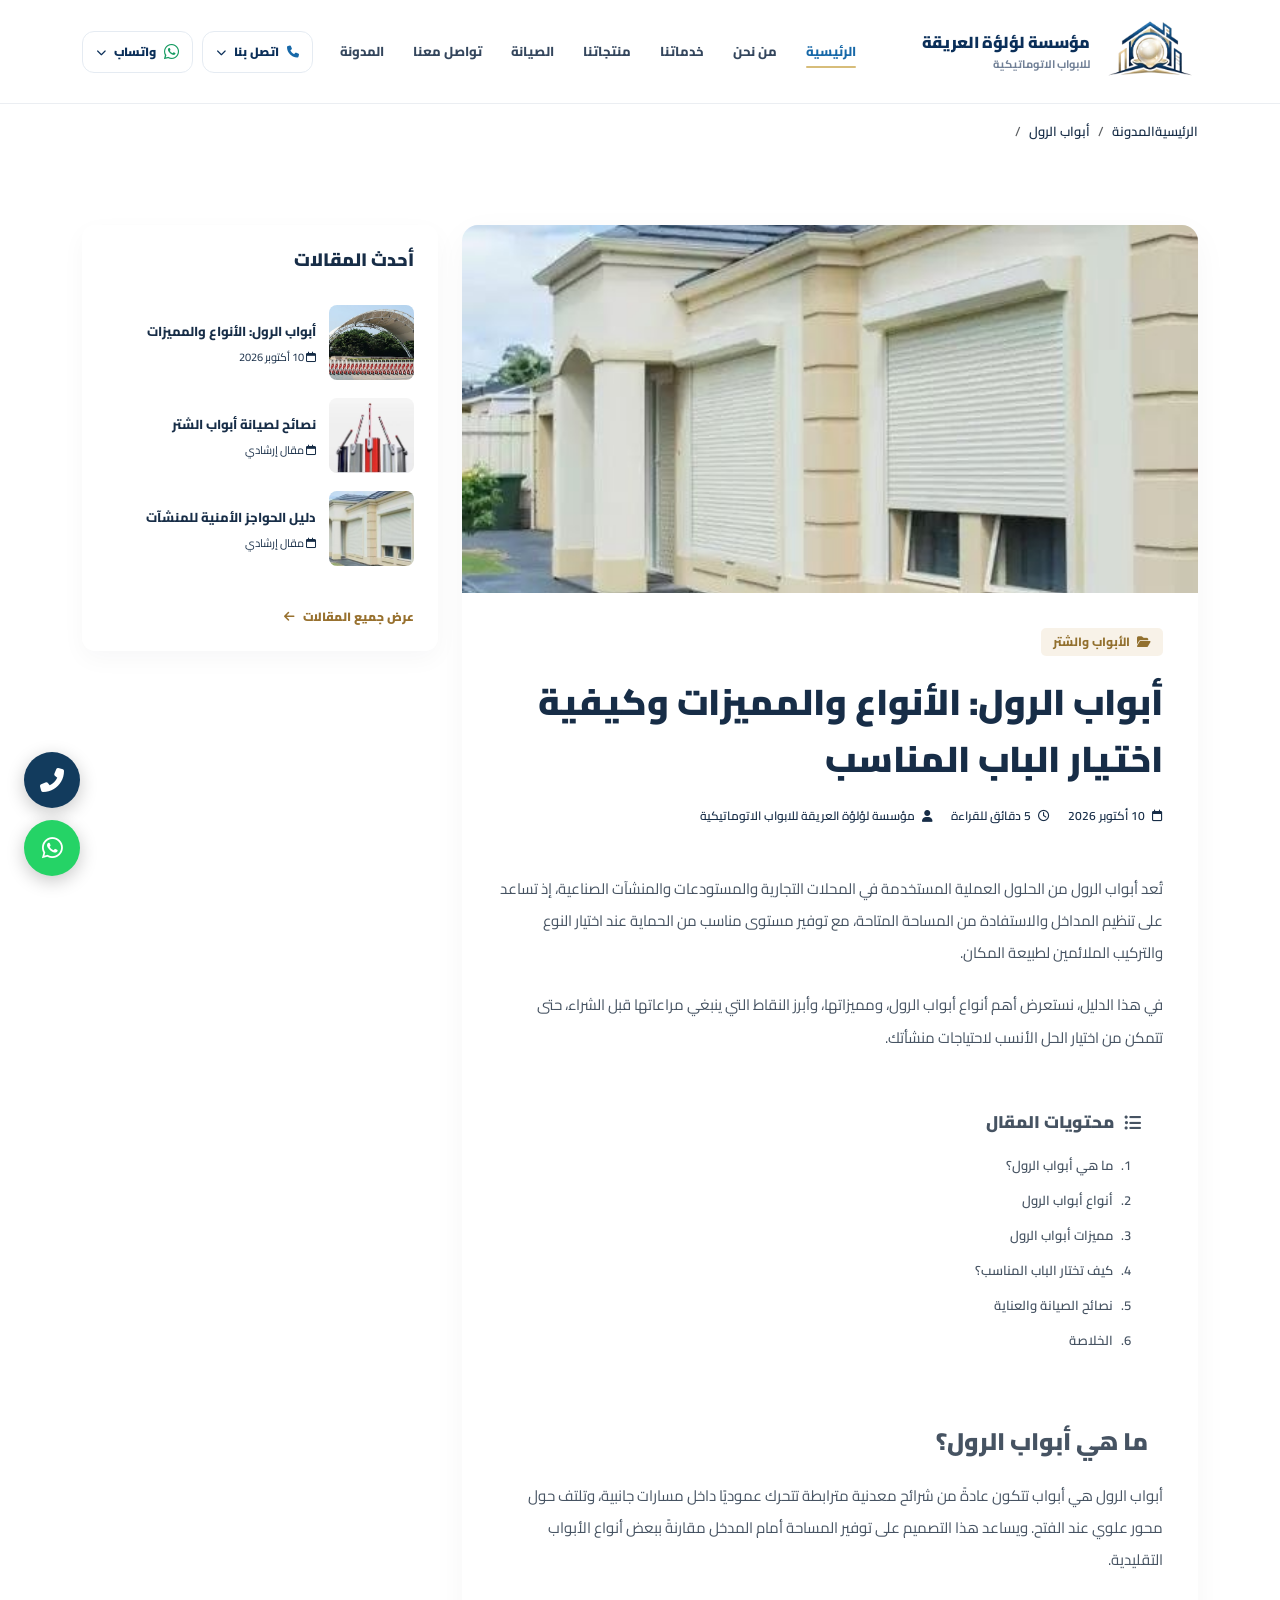
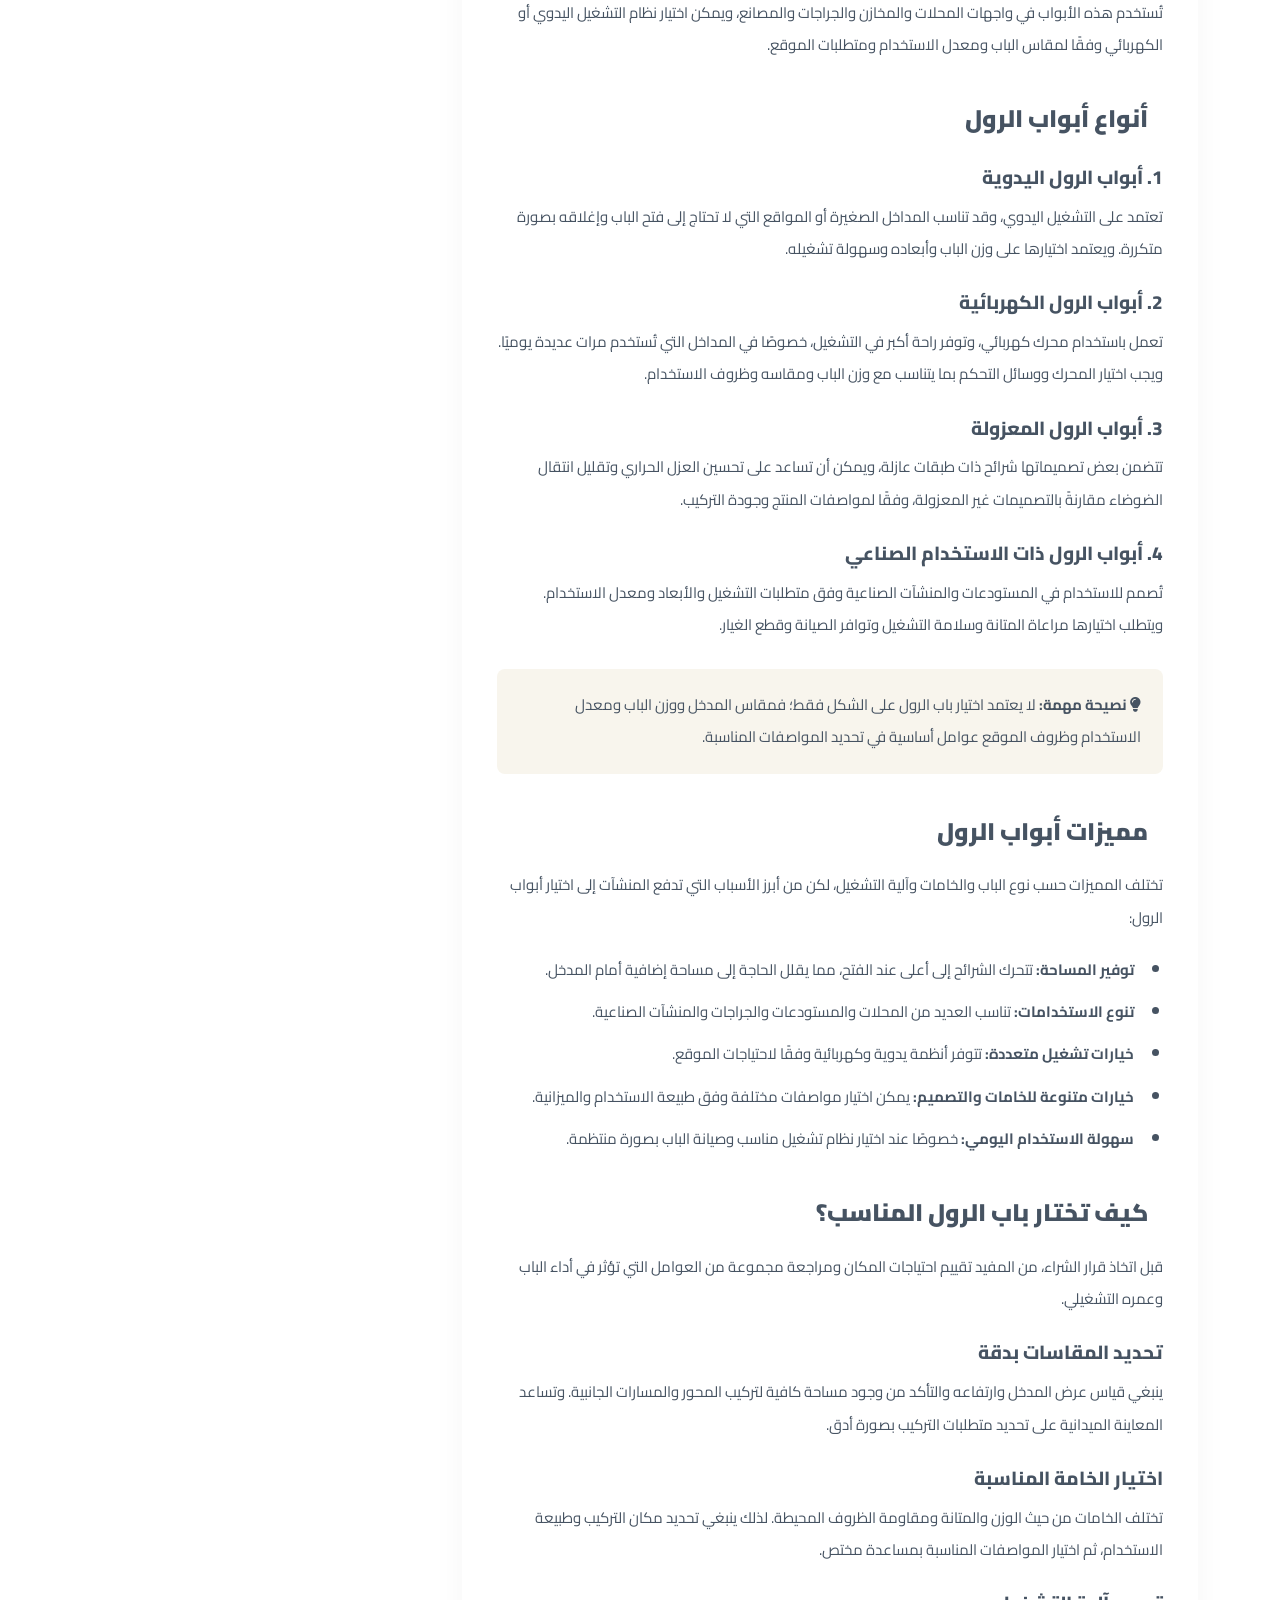
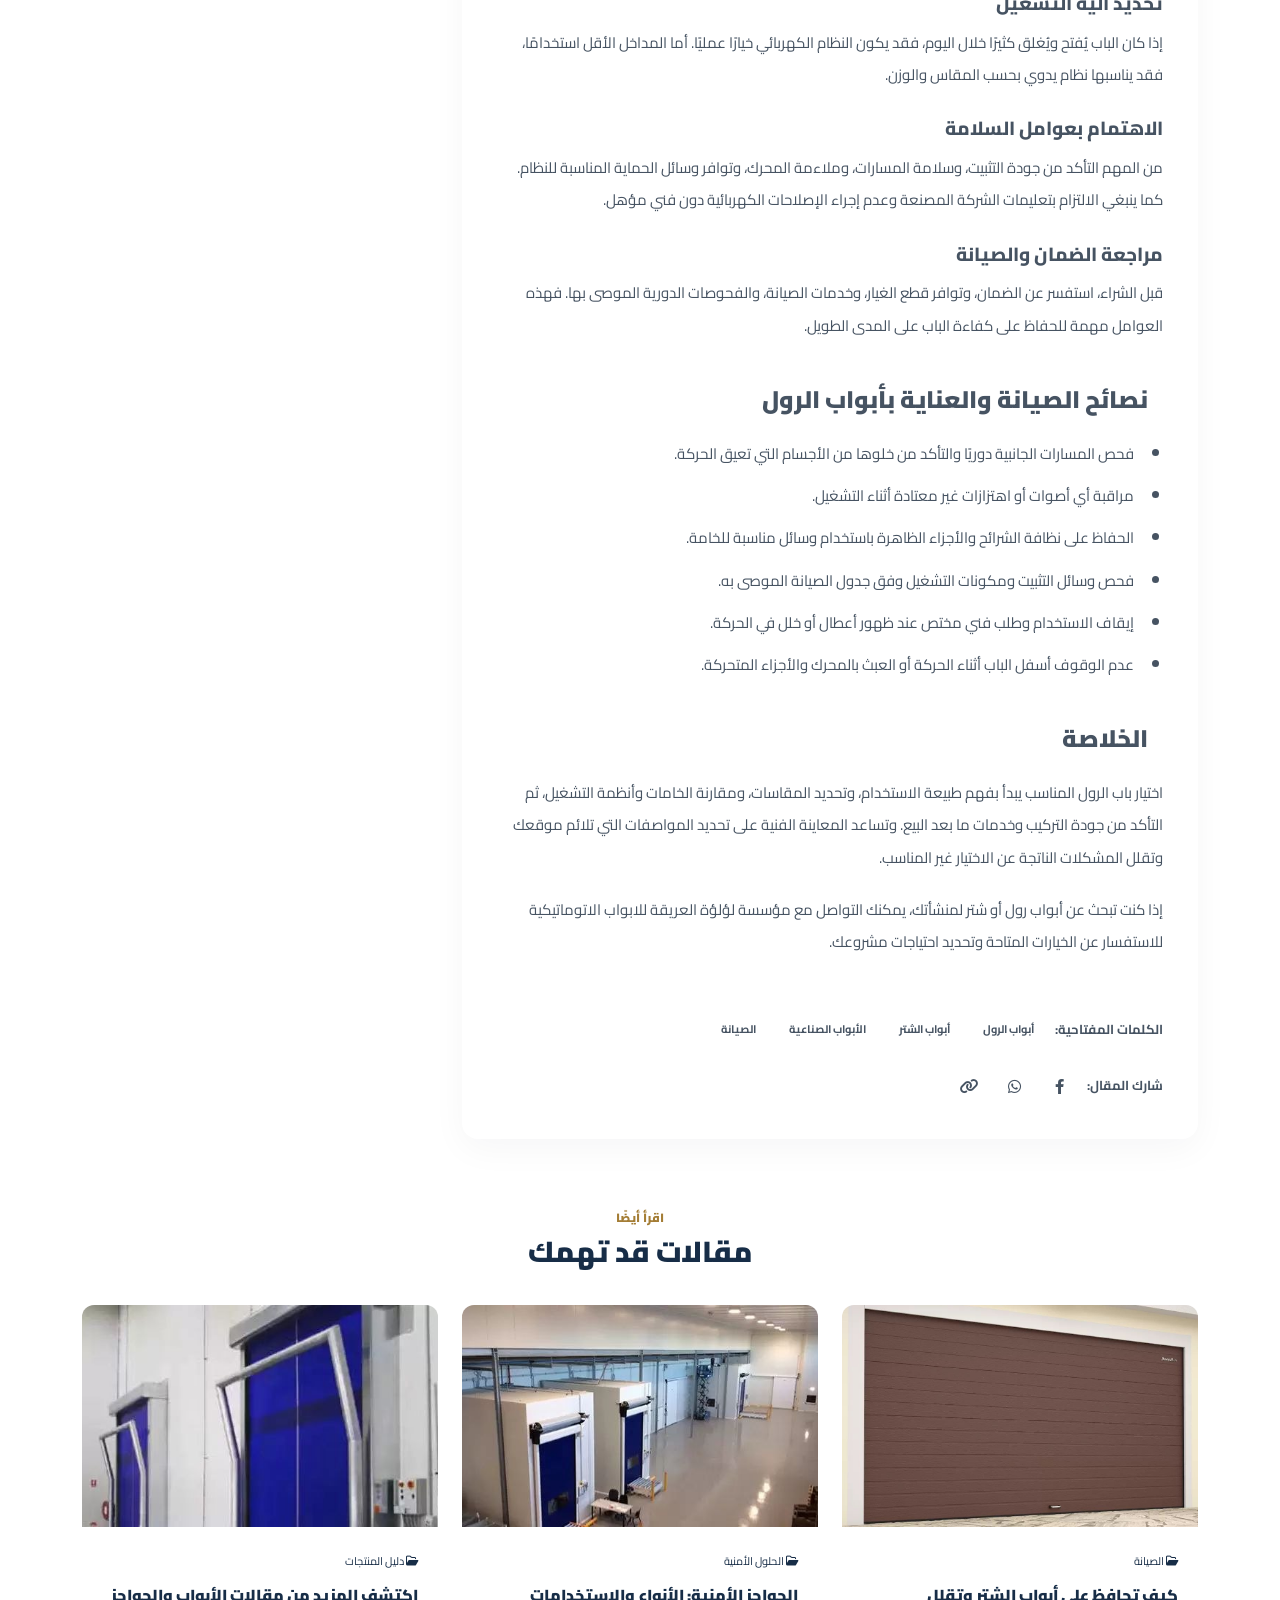
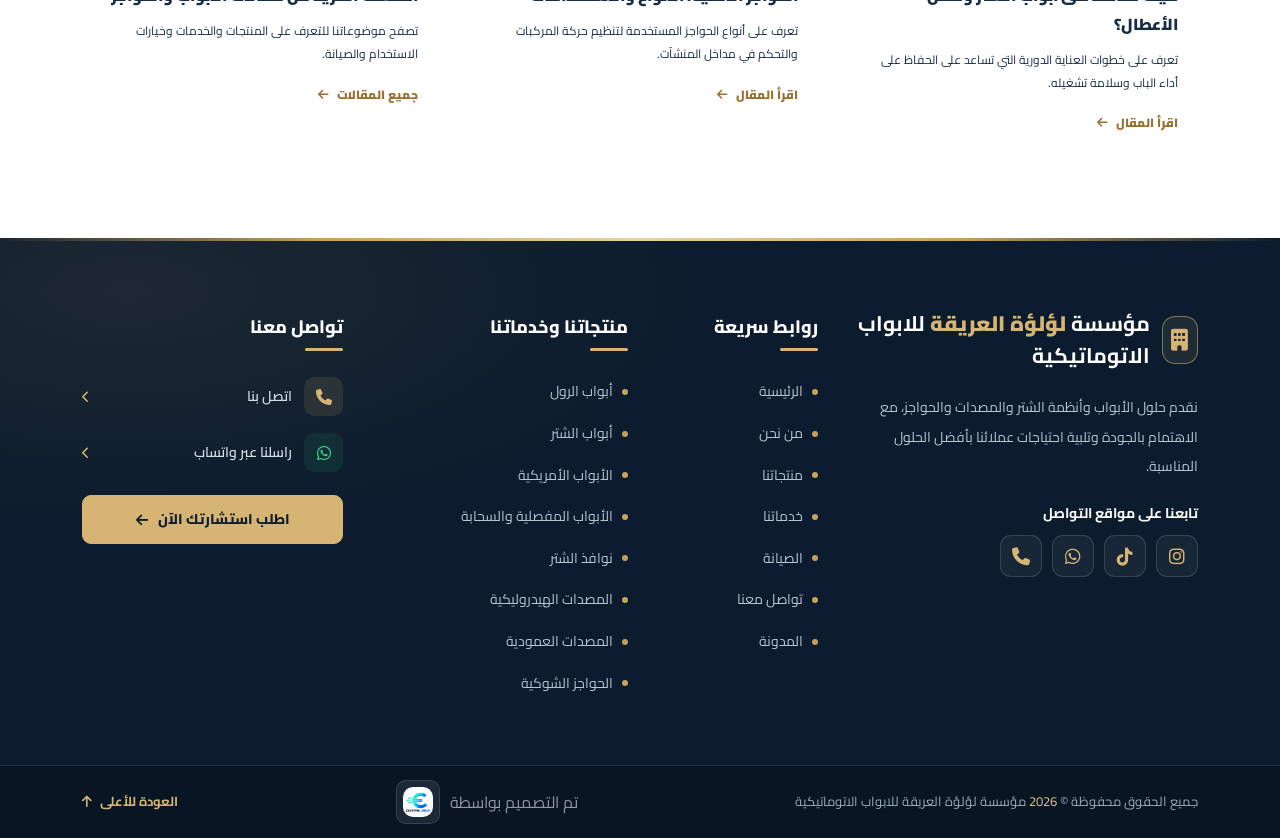
<file: blog-details.html>
<!doctype html>
<html lang="ar" dir="rtl">
  <head>
    
<title>مؤسسة لؤلؤة العريقة للابواب الاتوماتيكية</title>

<meta charset="UTF-8">
<meta http-equiv="X-UA-Compatible" content="IE=edge">
<meta name="viewport" content="width=device-width, initial-scale=1.0">

<meta name="description" content="مؤسسة لؤلؤة العريقة متخصصة في أبواب الرول والشتر والأبواب الأمريكية والمفصلية ونوافذ الشتر، بالإضافة إلى المصدات الهيدروليكية والحواجز الأمنية وخدمات الصيانة. تواصل معنا للحصول على استشارة.">

<meta name="keywords" content="  مؤسسة لؤلؤة العريقة للابواب الاتوماتيكية, أبواب رول, أبواب الرول, أبواب الشتر, أبواب شتر كهربائية, الأبواب الأمريكية, الأبواب المفصلية, الأبواب السحابة, نوافذ الشتر, المصدات الهيدروليكية, المصدات العمودية, الحواجز الشوكية, الحواجز الأمنية, صيانة الأبواب, تركيب الأبواب, أنظمة الأمان">

<meta name="author" content=" مؤسسة لؤلؤة العريقة للابواب الاتوماتيكية ">
<meta name="robots" content="index, follow, max-image-preview:large">
<meta name="googlebot" content="index, follow">
<meta name="language" content="ar">
<meta name="content-language" content="ar">
<meta name="theme-color" content="#0b1730">

<link rel="canonical" href="https://yourdomain.com/">
<link rel="alternate" hreflang="ar" href="https://yourdomain.com/">
<link rel="alternate" hreflang="x-default" href="https://yourdomain.com/">

<meta property="og:type" content="website">
<meta property="og:locale" content="ar_SA">
<meta property="og:site_name" content="مؤسسة لؤلؤة دور">
<meta property="og:title" content="مؤسسة لؤلؤة العريقة للابواب الاتوماتيكية | أبواب الرول والشتر والحواجز الأمنية">
<meta property="og:description" content="حلول الأبواب والشتر والحواجز الأمنية والصيانة لدى مؤسسة لؤلؤة دور. تواصل معنا لمعرفة الخدمات المناسبة لمشروعك.">
<meta property="og:url" content="https://yourdomain.com/">
<meta property="og:image" content="https://yourdomain.com/images/og-image.jpg">
<meta property="og:image:alt" content="مؤسسة لؤلؤة العريقة للابواب الاتوماتيكية للأبواب والشتر والحواجز الأمنية">
<meta property="og:image:type" content="image/jpeg">

<meta name="twitter:card" content="summary_large_image">
<meta name="twitter:title" content="مؤسسة لؤلؤة العريقة للابواب الاتوماتيكية | أبواب الرول والشتر">
<meta name="twitter:description" content="أبواب الرول والشتر والأبواب الأمريكية والحواجز الأمنية وخدمات الصيانة.">
<meta name="twitter:image" content="https://yourdomain.com/images/og-image.jpg">
<meta name="twitter:image:alt" content="مؤسسة لؤلؤة العريقة للابواب الاتوماتيكية للأبواب والشتر">

<meta name="format-detection" content="telephone=yes">
<meta name="referrer" content="strict-origin-when-cross-origin">

<link rel="icon" type="image/png" href="images/logo.png">
<link rel="apple-touch-icon" href="images/logo.png">
<script type="application/ld+json">
{
  "@context": "https://schema.org",
  "@type": "Organization",
  "name": "مؤسسة لؤلؤة العريقة للابواب الاتوماتيكية ",
  "url": "https://yourdomain.com/",
  "logo": "https://yourdomain.com/images/logo.png",
  "description": "مؤسسة لؤلؤة العريقة للابواب الاتوماتيكية متخصصة في أبواب الرول والشتر والأبواب الأمريكية والمفصلية ونوافذ الشتر والمصدات والحواجز الأمنية وخدمات الصيانة.",
  "telephone": [
    "+966567802083",
    "+966545651404"
  ],
  "sameAs": [
    "https://www.tiktok.com/@user7878276150201?_r=1&_t=ZS-9AOJvctq60g",
    "https://www.instagram.com/loloahdoors?psln=djFrdXR3Y2lkazkx05:45 PM"
  ]
}
</script>
    <link rel="stylesheet" href="css/bootstrap.min.css" />

    <link rel="stylesheet" href="css/all.min.css" />

    <link rel="preconnect" href="https://fonts.googleapis.com" />

    <link rel="preconnect" href="https://fonts.gstatic.com" crossorigin />

    <link
      href="https://fonts.googleapis.com/css2?family=Cairo:wght@200..1000&family=Playfair+Display:wght@400;500;600;700&display=swap"
      rel="stylesheet"
    />

    <link rel="stylesheet" href="https://unpkg.com/aos@2.3.4/dist/aos.css" />

    <link
      rel="stylesheet"
      href="https://cdn.jsdelivr.net/npm/swiper@11/swiper-bundle.min.css"
    />

    <link rel="stylesheet" href="css/index.css" />
  </head>

  <body>
  <header class="site-header" id="siteHeader">
    <nav class="navbar navbar-expand-lg">
      <div class="container">

        <a class="brand" href="/#home" aria-label="مؤسسة لؤلؤة العريقة">
          <img src="images/logo.png" alt="شعار مؤسسة لؤلؤة العريقة" class="brand-logo">
          <span class="brand-copy">
            <strong>مؤسسة لؤلؤة العريقة</strong>
            <small>للابواب الاتوماتيكية</small>
          </span>
        </a>

        <button class="navbar-toggler shadow-none border-0"
                type="button"
                data-bs-toggle="collapse"
                data-bs-target="#mainNav"
                aria-controls="mainNav"
                aria-expanded="false"
                aria-label="فتح القائمة">
          <i class="fa-solid fa-bars-staggered"></i>
        </button>

        <div class="collapse navbar-collapse" id="mainNav">

          <ul class="navbar-nav mx-auto">
            <li class="nav-item">
              <a class="nav-link active" href="/#home">الرئيسية</a>
            </li>
            <li class="nav-item">
              <a class="nav-link" href="/#about">من نحن</a>
            </li>
            <li class="nav-item">
              <a class="nav-link" href="/#services">خدماتنا</a>
            </li>
            <li class="nav-item">
              <a class="nav-link" href="/#products">منتجاتنا</a>
            </li>
            <li class="nav-item">
              <a class="nav-link" href="/#maintenance">الصيانة</a>
            </li>
            <li class="nav-item">
              <a class="nav-link" href="/#contact">تواصل معنا</a>
            </li>
              <li class="nav-item">
              <a class="nav-link" href="/#blog">المدونة</a>
            </li>
          </ul>

          <div class="header-actions">

            <div class="contact-select">
              <button class="contact-trigger" type="button" aria-expanded="false">
                <i class="fa-solid fa-phone"></i>
                <span>اتصل بنا</span>
                <i class="fa-solid fa-chevron-down arrow"></i>
              </button>

              <div class="contact-menu">
                <a href="tel:0567802083" class="contact-option">
                  <i class="fa-solid fa-phone"></i>
                  <span dir="ltr">الصيانة</span>
                </a>
                <a href="tel:0545651404" class="contact-option">
                  <i class="fa-solid fa-phone"></i>
                  <span dir="ltr">التركيبات</span>
                </a>
              </div>
            </div>

            <div class="contact-select">
              <button class="contact-trigger whatsapp-trigger" type="button" aria-expanded="false">
                <i class="fa-brands fa-whatsapp"></i>
                <span>واتساب</span>
                <i class="fa-solid fa-chevron-down arrow"></i>
              </button>

              <div class="contact-menu">
                <a href="https://wa.me/966567802083" target="_blank" rel="noopener noreferrer" class="contact-option">
                  <i class="fa-brands fa-whatsapp"></i>
                  <span dir="ltr">الصيانة</span>
                </a>
                <a href="https://wa.me/966545651404" target="_blank" rel="noopener noreferrer" class="contact-option">
                  <i class="fa-brands fa-whatsapp"></i>
                  <span dir="ltr">التركيبات</span>
                </a>
              </div>
            </div>

          </div>
        </div>
      </div>
    </nav>
  </header>

  <main>



  <section class="ld-breadcrumb">
    <div class="container">
      <nav aria-label="مسار التنقل">
        <ol class="breadcrumb">
          <li class="breadcrumb-item"><a href="index.html">الرئيسية</a></li>
          <li class="breadcrumb-item"><a href="blogs.html">المدونة</a></li>
          <li class="breadcrumb-item active" aria-current="page">أبواب الرول</li>
        </ol>
      </nav>
    </div>
  </section>

  <main class="ld-page">
    <div class="container">
      <div class="row g-4 ">

        <div class="col-lg-8">
          <article class="ld-article">
            <div class="ld-article-cover">
              <img src="images/18.jpg" alt="باب رول معدني لمنشأة تجارية" fetchpriority="high">
            </div>

            <div class="ld-article-content">
              <span class="ld-category">
                <i class="fa-solid fa-folder-open"></i>
                الأبواب والشتر
              </span>

              <h1 class="ld-article-title">أبواب الرول: الأنواع والمميزات وكيفية اختيار الباب المناسب</h1>

              <div class="ld-article-meta">
                <span><i class="fa-regular fa-calendar"></i> 10 أكتوبر 2026</span>
                <span><i class="fa-regular fa-clock"></i> 5 دقائق للقراءة</span>
                <span><i class="fa-solid fa-user"></i> مؤسسة لؤلؤة العريقة للابواب الاتوماتيكية </span>
              </div>

              <div class="ld-article-body">
                <p>
                  تُعد أبواب الرول من الحلول العملية المستخدمة في المحلات التجارية والمستودعات والمنشآت الصناعية، إذ تساعد على تنظيم المداخل والاستفادة من المساحة المتاحة، مع توفير مستوى مناسب من الحماية عند اختيار النوع والتركيب الملائمين لطبيعة المكان.
                </p>

                <p>
                  في هذا الدليل، نستعرض أهم أنواع أبواب الرول، ومميزاتها، وأبرز النقاط التي ينبغي مراعاتها قبل الشراء، حتى تتمكن من اختيار الحل الأنسب لاحتياجات منشأتك.
                </p>

                <div class="ld-toc">
                  <div class="ld-toc-title">
                    <i class="fa-solid fa-list-ul"></i>
                    محتويات المقال
                  </div>
                  <ol>
                    <li><a href="#what-is-roller">ما هي أبواب الرول؟</a></li>
                    <li><a href="#roller-types">أنواع أبواب الرول</a></li>
                    <li><a href="#roller-benefits">مميزات أبواب الرول</a></li>
                    <li><a href="#choosing-roller">كيف تختار الباب المناسب؟</a></li>
                    <li><a href="#roller-maintenance">نصائح الصيانة والعناية</a></li>
                    <li><a href="#roller-conclusion">الخلاصة</a></li>
                  </ol>
                </div>

                <h2 id="what-is-roller">ما هي أبواب الرول؟</h2>

                <p>
                  أبواب الرول هي أبواب تتكون عادةً من شرائح معدنية مترابطة تتحرك عموديًا داخل مسارات جانبية، وتلتف حول محور علوي عند الفتح. ويساعد هذا التصميم على توفير المساحة أمام المدخل مقارنةً ببعض أنواع الأبواب التقليدية.
                </p>

                <p>
                  تُستخدم هذه الأبواب في واجهات المحلات والمخازن والجراجات والمصانع، ويمكن اختيار نظام التشغيل اليدوي أو الكهربائي وفقًا لمقاس الباب ومعدل الاستخدام ومتطلبات الموقع.
                </p>

                <h2 id="roller-types">أنواع أبواب الرول</h2>

                <h3>1. أبواب الرول اليدوية</h3>
                <p>
                  تعتمد على التشغيل اليدوي، وقد تناسب المداخل الصغيرة أو المواقع التي لا تحتاج إلى فتح الباب وإغلاقه بصورة متكررة. ويعتمد اختيارها على وزن الباب وأبعاده وسهولة تشغيله.
                </p>

                <h3>2. أبواب الرول الكهربائية</h3>
                <p>
                  تعمل باستخدام محرك كهربائي، وتوفر راحة أكبر في التشغيل، خصوصًا في المداخل التي تُستخدم مرات عديدة يوميًا. ويجب اختيار المحرك ووسائل التحكم بما يتناسب مع وزن الباب ومقاسه وظروف الاستخدام.
                </p>

                <h3>3. أبواب الرول المعزولة</h3>
                <p>
                  تتضمن بعض تصميماتها شرائح ذات طبقات عازلة، ويمكن أن تساعد على تحسين العزل الحراري وتقليل انتقال الضوضاء مقارنةً بالتصميمات غير المعزولة، وفقًا لمواصفات المنتج وجودة التركيب.
                </p>

                <h3>4. أبواب الرول ذات الاستخدام الصناعي</h3>
                <p>
                  تُصمم للاستخدام في المستودعات والمنشآت الصناعية وفق متطلبات التشغيل والأبعاد ومعدل الاستخدام. ويتطلب اختيارها مراعاة المتانة وسلامة التشغيل وتوافر الصيانة وقطع الغيار.
                </p>

                <div class="ld-article-callout">
                  <strong><i class="fa-solid fa-lightbulb"></i> نصيحة مهمة:</strong>
                  لا يعتمد اختيار باب الرول على الشكل فقط؛ فمقاس المدخل ووزن الباب ومعدل الاستخدام وظروف الموقع عوامل أساسية في تحديد المواصفات المناسبة.
                </div>

                <h2 id="roller-benefits">مميزات أبواب الرول</h2>

                <p>
                  تختلف المميزات حسب نوع الباب والخامات وآلية التشغيل، لكن من أبرز الأسباب التي تدفع المنشآت إلى اختيار أبواب الرول:
                </p>

                <ul>
                  <li><strong>توفير المساحة:</strong> تتحرك الشرائح إلى أعلى عند الفتح، مما يقلل الحاجة إلى مساحة إضافية أمام المدخل.</li>
                  <li><strong>تنوع الاستخدامات:</strong> تناسب العديد من المحلات والمستودعات والجراجات والمنشآت الصناعية.</li>
                  <li><strong>خيارات تشغيل متعددة:</strong> تتوفر أنظمة يدوية وكهربائية وفقًا لاحتياجات الموقع.</li>
                  <li><strong>خيارات متنوعة للخامات والتصميم:</strong> يمكن اختيار مواصفات مختلفة وفق طبيعة الاستخدام والميزانية.</li>
                  <li><strong>سهولة الاستخدام اليومي:</strong> خصوصًا عند اختيار نظام تشغيل مناسب وصيانة الباب بصورة منتظمة.</li>
                </ul>

                <h2 id="choosing-roller">كيف تختار باب الرول المناسب؟</h2>

                <p>
                  قبل اتخاذ قرار الشراء، من المفيد تقييم احتياجات المكان ومراجعة مجموعة من العوامل التي تؤثر في أداء الباب وعمره التشغيلي.
                </p>

                <h3>تحديد المقاسات بدقة</h3>
                <p>
                  ينبغي قياس عرض المدخل وارتفاعه والتأكد من وجود مساحة كافية لتركيب المحور والمسارات الجانبية. وتساعد المعاينة الميدانية على تحديد متطلبات التركيب بصورة أدق.
                </p>

                <h3>اختيار الخامة المناسبة</h3>
                <p>
                  تختلف الخامات من حيث الوزن والمتانة ومقاومة الظروف المحيطة. لذلك ينبغي تحديد مكان التركيب وطبيعة الاستخدام، ثم اختيار المواصفات المناسبة بمساعدة مختص.
                </p>

                <h3>تحديد آلية التشغيل</h3>
                <p>
                  إذا كان الباب يُفتح ويُغلق كثيرًا خلال اليوم، فقد يكون النظام الكهربائي خيارًا عمليًا. أما المداخل الأقل استخدامًا، فقد يناسبها نظام يدوي بحسب المقاس والوزن.
                </p>

                <h3>الاهتمام بعوامل السلامة</h3>
                <p>
                  من المهم التأكد من جودة التثبيت، وسلامة المسارات، وملاءمة المحرك، وتوافر وسائل الحماية المناسبة للنظام. كما ينبغي الالتزام بتعليمات الشركة المصنعة وعدم إجراء الإصلاحات الكهربائية دون فني مؤهل.
                </p>

                <h3>مراجعة الضمان والصيانة</h3>
                <p>
                  قبل الشراء، استفسر عن الضمان، وتوافر قطع الغيار، وخدمات الصيانة، والفحوصات الدورية الموصى بها. فهذه العوامل مهمة للحفاظ على كفاءة الباب على المدى الطويل.
                </p>

                <h2 id="roller-maintenance">نصائح الصيانة والعناية بأبواب الرول</h2>

                <ul>
                  <li>فحص المسارات الجانبية دوريًا والتأكد من خلوها من الأجسام التي تعيق الحركة.</li>
                  <li>مراقبة أي أصوات أو اهتزازات غير معتادة أثناء التشغيل.</li>
                  <li>الحفاظ على نظافة الشرائح والأجزاء الظاهرة باستخدام وسائل مناسبة للخامة.</li>
                  <li>فحص وسائل التثبيت ومكونات التشغيل وفق جدول الصيانة الموصى به.</li>
                  <li>إيقاف الاستخدام وطلب فني مختص عند ظهور أعطال أو خلل في الحركة.</li>
                  <li>عدم الوقوف أسفل الباب أثناء الحركة أو العبث بالمحرك والأجزاء المتحركة.</li>
                </ul>

                <h2 id="roller-conclusion">الخلاصة</h2>

                <p>
                  اختيار باب الرول المناسب يبدأ بفهم طبيعة الاستخدام، وتحديد المقاسات، ومقارنة الخامات وأنظمة التشغيل، ثم التأكد من جودة التركيب وخدمات ما بعد البيع. وتساعد المعاينة الفنية على تحديد المواصفات التي تلائم موقعك وتقلل المشكلات الناتجة عن الاختيار غير المناسب.
                </p>

                <p>
                  إذا كنت تبحث عن أبواب رول أو شتر لمنشأتك، يمكنك التواصل مع  مؤسسة لؤلؤة العريقة للابواب الاتوماتيكية   للاستفسار عن الخيارات المتاحة وتحديد احتياجات مشروعك.
                </p>

        

                <div class="ld-article-tags">
                  <strong>الكلمات المفتاحية:</strong>
                  <a href="blogs.html">أبواب الرول</a>
                  <a href="blogs.html">أبواب الشتر</a>
                  <a href="blogs.html">الأبواب الصناعية</a>
                  <a href="blogs.html">الصيانة</a>
                </div>

                <div class="ld-share">
                  <strong>شارك المقال:</strong>
                  <a href="https://www.facebook.com/sharer/sharer.php?u=https://yourdomain.com/blog-details.html" target="_blank" rel="noopener noreferrer" aria-label="مشاركة على فيسبوك"><i class="fa-brands fa-facebook-f"></i></a>
                  <a href="https://wa.me/?text=https://yourdomain.com/blog-details.html" target="_blank" rel="noopener noreferrer" aria-label="مشاركة على واتساب"><i class="fa-brands fa-whatsapp"></i></a>
                  <a href="#" id="ldCopyLink" aria-label="نسخ رابط المقال"><i class="fa-solid fa-link"></i></a>
                </div>
              </div>
            </div>
          </article>
        </div>

        <aside class="col-lg-4">
          <div class="ld-sidebar">

            <div class="ld-sidebar-card">
              <h2 class="ld-sidebar-title">أحدث المقالات</h2>

              <div class="ld-recent-item">
                <a class="ld-recent-image" href="blog-details.html">
                  <img src="images/10.jpg" alt="أبواب الرول" loading="lazy">
                </a>
                <div>
                  <a class="ld-recent-title" href="blog-details.html">أبواب الرول: الأنواع والمميزات</a>
                  <div class="ld-recent-date"><i class="fa-regular fa-calendar"></i> 10 أكتوبر 2026</div>
                </div>
              </div>

              <div class="ld-recent-item">
                <a class="ld-recent-image" href="blog-details.html">
                  <img src="images/12.jpg" alt="صيانة أبواب الشتر" loading="lazy">
                </a>
                <div>
                  <a class="ld-recent-title" href="blog-details.html">نصائح لصيانة أبواب الشتر</a>
                  <div class="ld-recent-date"><i class="fa-regular fa-calendar"></i> مقال إرشادي</div>
                </div>
              </div>

              <div class="ld-recent-item">
                <a class="ld-recent-image" href="blog-details.html">
                  <img src="images/18.jpg" alt="الحواجز الأمنية" loading="lazy">
                </a>
                <div>
                  <a class="ld-recent-title" href="blog-details.html">دليل الحواجز الأمنية للمنشآت</a>
                  <div class="ld-recent-date"><i class="fa-regular fa-calendar"></i> مقال إرشادي</div>
                </div>
              </div>

              <a class="ld-read-more mt-4" href="blogs.html">
                عرض جميع المقالات
                <i class="fa-solid fa-arrow-left"></i>
              </a>
            </div>

  

         

          </div>
        </aside>
      </div>

      <section class="ld-related">
        <div class="ld-section-heading">
          <span>اقرأ أيضًا</span>
          <h2>مقالات قد تهمك</h2>
        </div>

        <div class="row g-4">
          <div class="col-md-6 col-lg-4">
            <article class="ld-related-card">
              <a class="ld-related-image" href="blog-details.html">
                <img src="images/4.jpg" alt="فحص وصيانة أبواب الشتر" loading="lazy">
              </a>
              <div class="ld-related-content">
                <small><i class="fa-regular fa-folder-open"></i> الصيانة</small>
                <h3><a href="blog-details.html">كيف تحافظ على أبواب الشتر وتقلل الأعطال؟</a></h3>
                <p>تعرف على خطوات العناية الدورية التي تساعد على الحفاظ على أداء الباب وسلامة تشغيله.</p>
                <a class="ld-read-more" href="blog-details.html">اقرأ المقال <i class="fa-solid fa-arrow-left"></i></a>
              </div>
            </article>
          </div>

          <div class="col-md-6 col-lg-4">
            <article class="ld-related-card">
              <a class="ld-related-image" href="blog-details.html">
                <img src="images/5.jpg" alt="حواجز أمنية عند مدخل منشأة" loading="lazy">
              </a>
              <div class="ld-related-content">
                <small><i class="fa-regular fa-folder-open"></i> الحلول الأمنية</small>
                <h3><a href="blog-details.html">الحواجز الأمنية: الأنواع والاستخدامات</a></h3>
                <p>تعرف على أنواع الحواجز المستخدمة لتنظيم حركة المركبات والتحكم في مداخل المنشآت.</p>
                <a class="ld-read-more" href="blog-details.html">اقرأ المقال <i class="fa-solid fa-arrow-left"></i></a>
              </div>
            </article>
          </div>

          <div class="col-md-6 col-lg-4">
            <article class="ld-related-card">
              <a class="ld-related-image" href="blog-details.html">
                <img src="images/6.jpg" alt="مجموعة من حلول الأبواب الصناعية" loading="lazy">
              </a>
              <div class="ld-related-content">
                <small><i class="fa-regular fa-folder-open"></i> دليل المنتجات</small>
                <h3><a href="blog-details.html">اكتشف المزيد من مقالات الأبواب والحواجز</a></h3>
                <p>تصفح موضوعاتنا للتعرف على المنتجات والخدمات وخيارات الاستخدام والصيانة.</p>
                <a class="ld-read-more" href="blog-details.html">جميع المقالات <i class="fa-solid fa-arrow-left"></i></a>
              </div>
            </article>
          </div>
        </div>
      </section>
    </div>
  </main>

 <footer class="ld-footer" id="footer">
  <div class="ld-footer-main">
    <div class="container">
      <div class="row g-4">

        <div class="col-lg-4 col-md-6">
          <div class="ld-footer-about">
            <a href="/#home" class="ld-footer-logo">
              <span class="ld-footer-logo-icon">
                <i class="fa-solid fa-building"></i>
              </span>
              <span>مؤسسة <strong>لؤلؤة العريقة </strong>    للابواب الاتوماتيكية
</span>
            </a>

            <p>
              نقدم حلول الأبواب وأنظمة الشتر والمصدات والحواجز،
              مع الاهتمام بالجودة وتلبية احتياجات عملائنا بأفضل الحلول المناسبة.
            </p>

            <h4 class="ld-footer-social-title">تابعنا على مواقع التواصل</h4>

            <div class="ld-footer-social">
              <a href="https://www.instagram.com/loloahdoors?psln=djFrdXR3Y2lkazkx" target="_blank" rel="noopener" aria-label="إنستجرام">
                <i class="fa-brands fa-instagram"></i>
              </a>

              <a href="https://www.tiktok.com/@user7878276150201?_r=1&_t=ZS-9AOJvctq60g" target="_blank" rel="noopener" aria-label="تيك توك">
                <i class="fa-brands fa-tiktok"></i>
              </a>

              <button type="button" class="ld-footer-social-action ld-footer-choice" data-contact-action="whatsapp" aria-label="واتساب">
                <i class="fa-brands fa-whatsapp"></i>
              </button>

              <button type="button" class="ld-footer-social-action ld-footer-choice" data-contact-action="call" aria-label="اتصال">
                <i class="fa-solid fa-phone"></i>
              </button>
            </div>
          </div>
        </div>

        <div class="col-lg-2 col-md-6 col-6">
          <div class="ld-footer-links">
            <h3>روابط سريعة</h3>
            <ul>
              <li><a href="/#home">الرئيسية</a></li>
              <li><a href="/#about">من نحن</a></li>
              <li><a href="/#products">منتجاتنا</a></li>
              <li><a href="/#services">خدماتنا</a></li>
              <li><a href="/#maintenance">الصيانة</a></li>
              <li><a href="/#contact">تواصل معنا</a></li>
                <li>
              <a  href="/#blog">المدونة</a>
            </li>
            </ul>
          </div>
        </div>

        <div class="col-lg-3 col-md-6 col-6">
          <div class="ld-footer-links">
            <h3>منتجاتنا وخدماتنا</h3>
            <ul>
              <li><a href="/#products">أبواب الرول</a></li>
              <li><a href="/#products">أبواب الشتر</a></li>
              <li><a href="/#products">الأبواب الأمريكية</a></li>
              <li><a href="/#products">الأبواب المفصلية والسحابة</a></li>
              <li><a href="/#products">نوافذ الشتر</a></li>
              <li><a href="/#services">المصدات الهيدروليكية</a></li>
              <li><a href="/#services">المصدات العمودية</a></li>
              <li><a href="/#services">الحواجز الشوكية</a></li>
            </ul>
          </div>
        </div>

        <div class="col-lg-3 col-md-6">
          <div class="ld-footer-contact">
            <h3>تواصل معنا</h3>

            <button type="button" class="ld-footer-contact-item ld-footer-choice" data-contact-action="call">
              <span class="ld-footer-contact-icon">
                <i class="fa-solid fa-phone"></i>
              </span>
              <span>اتصل بنا</span>
              <i class="fa-solid fa-chevron-left ld-footer-arrow"></i>
            </button>

            <button type="button" class="ld-footer-contact-item ld-footer-choice" data-contact-action="whatsapp">
              <span class="ld-footer-contact-icon ld-footer-whatsapp">
                <i class="fa-brands fa-whatsapp"></i>
              </span>
              <span>راسلنا عبر واتساب</span>
              <i class="fa-solid fa-chevron-left ld-footer-arrow"></i>
            </button>

            <button type="button" class="ld-footer-cta ld-footer-choice" data-contact-action="whatsapp">
              اطلب استشارتك الآن
              <i class="fa-solid fa-arrow-left"></i>
            </button>
          </div>
        </div>

      </div>
    </div>
  </div>

  <div class="ld-footer-bottom">
    <div class="container">
      <div class="ld-footer-bottom-inner">
        <p>
          جميع الحقوق محفوظة ©
          <span id="ldFooterYear"></span>
      مؤسسة لؤلؤة العريقة للابواب الاتوماتيكية

        </p>
 <div class="designed-by">

        <span
         
          >
          تم التصميم بواسطة
        </span>

<a
    target="_blank"
    href="https://wa.me/201228602122?text=%D9%85%D8%B1%D8%AD%D8%A8%D8%A7%D9%8B%D8%8C%20%D8%A3%D9%86%D8%A7%20%D9%82%D8%A7%D8%AF%D9%85%20%D9%85%D9%86%20%D9%85%D9%88%D9%82%D8%B9%20%D9%85%D8%A4%D8%B3%D8%B3%D8%A9%20%D9%84%D8%A4%D9%84%D8%A4%D8%A9%20%D8%A7%D9%84%D8%B9%D8%B1%D9%8A%D9%82%D8%A9%20%D9%84%D9%84%D8%A3%D8%A8%D9%88%D8%A7%D8%A8%20%D8%A7%D9%84%D8%A3%D8%AA%D9%88%D9%85%D8%A7%D8%AA%D9%8A%D9%83%D9%8A%D8%A9%20%D9%88%D8%A3%D8%B1%D8%BA%D8%A8%20%D9%81%D9%8A%20%D9%85%D8%B9%D8%B1%D9%81%D8%A9%20%D8%A7%D9%84%D9%85%D8%B2%D9%8A%D8%AF%20%D8%B9%D9%86%20%D8%AE%D8%AF%D9%85%D8%A7%D8%AA%D9%83%D9%85%20%D9%88%D8%A7%D9%84%D8%A3%D8%B3%D8%B9%D8%A7%D8%B1." class="designer-logo" aria-label="التواصل عبر واتساب">
        <img src="images/logo-1.jpg"
        alt="التواصل عبر واتساب"
        data-alt-ar="التواصل عبر واتساب"
        data-alt-en="Contact us on WhatsApp">
</a>

      </div>
        <a href="/#home" class="ld-footer-top">
          العودة للأعلى
          <i class="fa-solid fa-arrow-up"></i>
        </a>
      </div>
    </div>
  </div>
</footer>


<div class="ld-wa-picker" id="ldWaPicker" aria-hidden="true">
  <div class="ld-wa-picker-overlay" data-wa-close></div>

  <div class="ld-wa-picker-card" role="dialog" aria-modal="true" aria-labelledby="ldWaPickerTitle">
    <button type="button" class="ld-wa-picker-close" data-wa-close aria-label="إغلاق">
      <i class="fa-solid fa-xmark"></i>
    </button>

    <div class="ld-wa-picker-icon">
      <i class="fa-solid fa-phone-volume"></i>
    </div>

    <h3 id="ldWaPickerTitle">اختار رقم التواصل</h3>
    <p>حدد الرقم الذي تود التواصل معه</p>

    <button type="button" class="ld-wa-option" data-wa-number="0567802083" data-wa-international="966567802083">
      <span>
        <i class="fa-solid fa-phone"></i>
      <strong dir="ltr">الصيانة</strong>
      </span>
    </button>

    <button type="button" class="ld-wa-option" data-wa-number="0545651404" data-wa-international="966545651404">
      <span>
        <i class="fa-solid fa-phone"></i>
      <strong dir="ltr">التركيبات</strong>
      </span>
    </button>
  </div>
</div>
<div class="floating-contact" dir="ltr">

   <button
    type="button"
    class="floating-btn floating-phone"
    id="floatingPhone"
    aria-label="اتصل بنا"
    title="اتصل بنا"
  >
    <i class="fas fa-phone-alt"></i>
  </button>

  <!-- WhatsApp Button -->
  <button
    type="button"
    class="floating-btn floating-whatsapp"
    id="floatingWhatsApp"
    aria-label="تواصل عبر واتساب"
    title="واتساب"
  >
    <i class="fab fa-whatsapp"></i>
  </button>

</div>

 <div class="wa-overlay" id="phoneModal">
  <div class="wa-modal" dir="rtl">

    <button class="wa-close" id="phoneClose" aria-label="إغلاق">
      &times;
    </button>

    <div class="wa-modal-icon phone-modal-icon">
      <i class="fas fa-phone-alt"></i>
    </div>

    <h3>اتصل بنا</h3>
    <p>اختر الرقم المناسب للاتصال بنا</p>

    <a href="tel:+966567802083" class="wa-number-btn">
      <i class="fas fa-phone-alt"></i>
      <span>
        <strong>الصيانة</strong>
      </span>
      <i class="fas fa-chevron-left arrow"></i>
    </a>

    <a href="tel:+966545651404" class="wa-number-btn">
      <i class="fas fa-phone-alt"></i>
      <span>
        <strong>التركيبات</strong>
      </span>
      <i class="fas fa-chevron-left arrow"></i>
    </a>

  </div>
</div>
 <div class="wa-overlay" id="waModal">
  <div class="wa-modal" dir="rtl">
    <button class="wa-close" id="waClose" aria-label="إغلاق">
      &times;
    </button>

    <div class="wa-modal-icon">
      <i class="fab fa-whatsapp"></i>
    </div>

    <h3>تواصل معنا عبر واتساب</h3>
    <p>اختار الرقم المناسب لك للتواصل وطلب الخدمة</p>

    <a href="#" class="wa-number-btn" id="waNumber1">
      <i class="fab fa-whatsapp"></i>
      <span>
        <strong>الصيانة</strong>
       </span>
      <i class="fas fa-chevron-left arrow"></i>
    </a>

    <a href="#" class="wa-number-btn" id="waNumber2">
      <i class="fab fa-whatsapp"></i>
      <span>
        <strong>التركيبات</strong>
       </span>
      <i class="fas fa-chevron-left arrow"></i>
    </a>
  </div>
</div>
 <button
  type="button"
  id="backToTop"
  class="back-to-top"
  aria-label="العودة إلى أعلى الصفحة"
  title="Back to Top"
>
  <i class="fas fa-arrow-up"></i>
</button>
     <script src="js/bootstrap.bundle.min.js"></script>

    <script src="https://unpkg.com/aos@2.3.4/dist/aos.js"></script>

    <script src="https://cdn.jsdelivr.net/npm/swiper@11/swiper-bundle.min.js"></script>

    <script src="js/index.js"></script>
  </body>
</html>
</file>
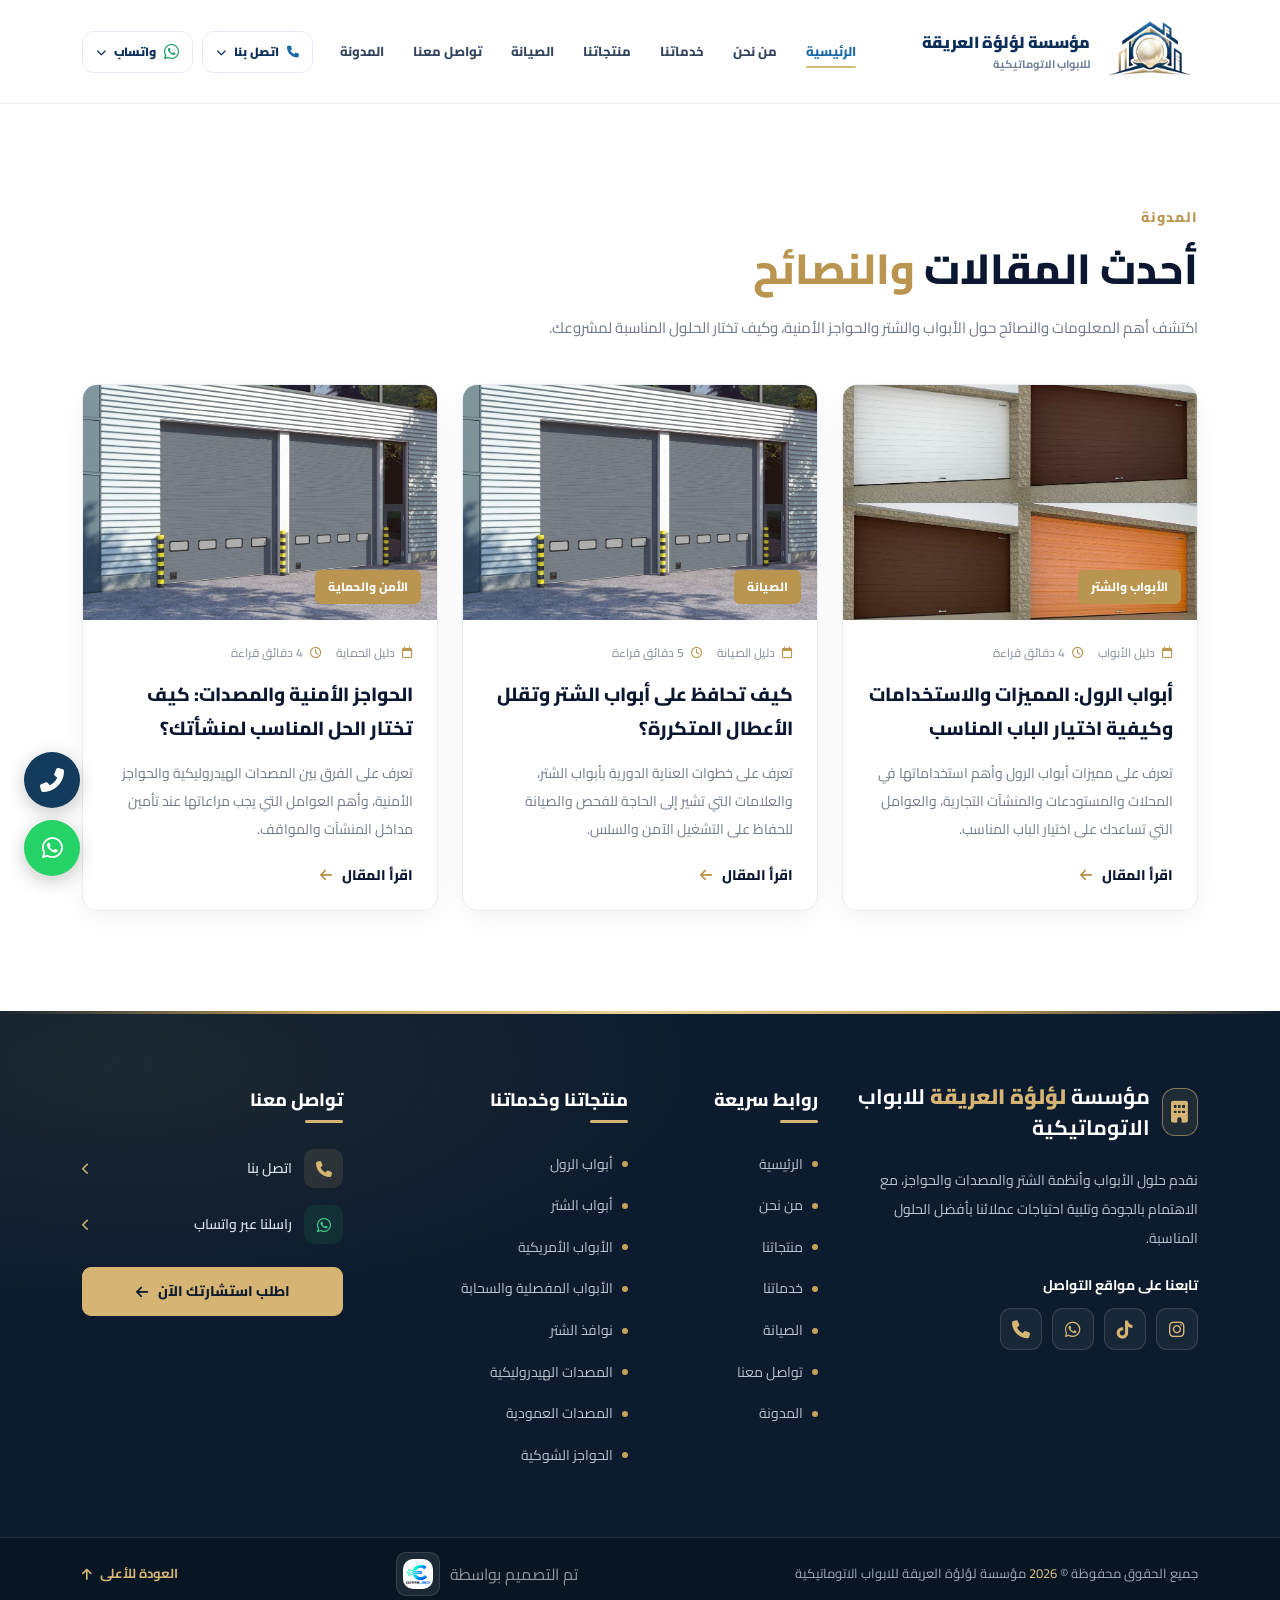
<file: blogs.html>
<!doctype html>
<html lang="ar" dir="rtl">
  <head>
    
<title>مؤسسة لؤلؤة العريقة للابواب الاتوماتيكية</title>

<meta charset="UTF-8">
<meta http-equiv="X-UA-Compatible" content="IE=edge">
<meta name="viewport" content="width=device-width, initial-scale=1.0">

<meta name="description" content="مؤسسة لؤلؤة العريقة متخصصة في أبواب الرول والشتر والأبواب الأمريكية والمفصلية ونوافذ الشتر، بالإضافة إلى المصدات الهيدروليكية والحواجز الأمنية وخدمات الصيانة. تواصل معنا للحصول على استشارة.">

<meta name="keywords" content="مؤسسة لؤلؤة دور, أبواب رول, أبواب الرول, أبواب الشتر, أبواب شتر كهربائية, الأبواب الأمريكية, الأبواب المفصلية, الأبواب السحابة, نوافذ الشتر, المصدات الهيدروليكية, المصدات العمودية, الحواجز الشوكية, الحواجز الأمنية, صيانة الأبواب, تركيب الأبواب, أنظمة الأمان">

<meta name="author" content="مؤسسة لؤلؤة دور">
<meta name="robots" content="index, follow, max-image-preview:large">
<meta name="googlebot" content="index, follow">
<meta name="language" content="ar">
<meta name="content-language" content="ar">
<meta name="theme-color" content="#0b1730">

<link rel="canonical" href="https://yourdomain.com/">
<link rel="alternate" hreflang="ar" href="https://yourdomain.com/">
<link rel="alternate" hreflang="x-default" href="https://yourdomain.com/">

<meta property="og:type" content="website">
<meta property="og:locale" content="ar_SA">
<meta property="og:site_name" content="مؤسسة لؤلؤة دور">
<meta property="og:title" content="مؤسسة لؤلؤة دور | أبواب الرول والشتر والحواجز الأمنية">
<meta property="og:description" content="حلول الأبواب والشتر والحواجز الأمنية والصيانة لدى مؤسسة لؤلؤة دور. تواصل معنا لمعرفة الخدمات المناسبة لمشروعك.">
<meta property="og:url" content="https://yourdomain.com/">
<meta property="og:image" content="https://yourdomain.com/images/og-image.jpg">
<meta property="og:image:alt" content="مؤسسة لؤلؤة دور للأبواب والشتر والحواجز الأمنية">
<meta property="og:image:type" content="image/jpeg">

<meta name="twitter:card" content="summary_large_image">
<meta name="twitter:title" content="مؤسسة لؤلؤة دور | أبواب الرول والشتر">
<meta name="twitter:description" content="أبواب الرول والشتر والأبواب الأمريكية والحواجز الأمنية وخدمات الصيانة.">
<meta name="twitter:image" content="https://yourdomain.com/images/og-image.jpg">
<meta name="twitter:image:alt" content="مؤسسة لؤلؤة دور للأبواب والشتر">

<meta name="format-detection" content="telephone=yes">
<meta name="referrer" content="strict-origin-when-cross-origin">

<link rel="icon" type="image/png" href="/images/logo.png">
<link rel="apple-touch-icon" href="/images/logo.png">

<script type="application/ld+json">
{
  "@context": "https://schema.org",
  "@type": "Organization",
  "name": "مؤسسة لؤلؤة دور",
  "url": "https://yourdomain.com/",
  "logo": "https://yourdomain.com/images/logo.png",
  "description": "مؤسسة متخصصة في أبواب الرول والشتر والأبواب الأمريكية والمفصلية ونوافذ الشتر والمصدات والحواجز الأمنية وخدمات الصيانة.",
  "telephone": [
    "+966567802083",
    "+966545651404"
  ],
  "sameAs": [
    "https://www.tiktok.com/@user7878276150201?_r=1&_t=ZS-9AOJvctq60g",
    "https://www.instagram.com/loloahdoors?psln=djFrdXR3Y2lkazkx05:45 PM"
  ]
}
</script>
    <link rel="stylesheet" href="css/bootstrap.min.css" />

    <link rel="stylesheet" href="css/all.min.css" />

    <link rel="preconnect" href="https://fonts.googleapis.com" />

    <link rel="preconnect" href="https://fonts.gstatic.com" crossorigin />

    <link
      href="https://fonts.googleapis.com/css2?family=Cairo:wght@200..1000&family=Playfair+Display:wght@400;500;600;700&display=swap"
      rel="stylesheet"
    />

    <link rel="stylesheet" href="https://unpkg.com/aos@2.3.4/dist/aos.css" />

    <link
      rel="stylesheet"
      href="https://cdn.jsdelivr.net/npm/swiper@11/swiper-bundle.min.css"
    />

    <link rel="stylesheet" href="css/index.css" />
  </head>

  <body>
  <header class="site-header" id="siteHeader">
    <nav class="navbar navbar-expand-lg">
      <div class="container">

        <a class="brand" href="/#home" aria-label="مؤسسة لؤلؤة العريقة">
          <img src="images/logo.png" alt="شعار مؤسسة لؤلؤة العريقة" class="brand-logo">
          <span class="brand-copy">
            <strong>مؤسسة لؤلؤة العريقة</strong>
            <small>للابواب الاتوماتيكية</small>
          </span>
        </a>

        <button class="navbar-toggler shadow-none border-0"
                type="button"
                data-bs-toggle="collapse"
                data-bs-target="#mainNav"
                aria-controls="mainNav"
                aria-expanded="false"
                aria-label="فتح القائمة">
          <i class="fa-solid fa-bars-staggered"></i>
        </button>

        <div class="collapse navbar-collapse" id="mainNav">

          <ul class="navbar-nav mx-auto">
            <li class="nav-item">
              <a class="nav-link active" href="/#home">الرئيسية</a>
            </li>
            <li class="nav-item">
              <a class="nav-link" href="/#about">من نحن</a>
            </li>
            <li class="nav-item">
              <a class="nav-link" href="/#services">خدماتنا</a>
            </li>
            <li class="nav-item">
              <a class="nav-link" href="/#products">منتجاتنا</a>
            </li>
            <li class="nav-item">
              <a class="nav-link" href="/#maintenance">الصيانة</a>
            </li>
            <li class="nav-item">
              <a class="nav-link" href="/#contact">تواصل معنا</a>
            </li>
              <li class="nav-item">
              <a class="nav-link" href="/#blog">المدونة</a>
            </li>
          </ul>

          <div class="header-actions">

            <div class="contact-select">
              <button class="contact-trigger" type="button" aria-expanded="false">
                <i class="fa-solid fa-phone"></i>
                <span>اتصل بنا</span>
                <i class="fa-solid fa-chevron-down arrow"></i>
              </button>

              <div class="contact-menu">
                <a href="tel:0567802083" class="contact-option">
                  <i class="fa-solid fa-phone"></i>
                  <span dir="ltr">الصيانة</span>
                </a>
                <a href="tel:0545651404" class="contact-option">
                  <i class="fa-solid fa-phone"></i>
                  <span dir="ltr">التركيبات</span>
                </a>
              </div>
            </div>

            <div class="contact-select">
              <button class="contact-trigger whatsapp-trigger" type="button" aria-expanded="false">
                <i class="fa-brands fa-whatsapp"></i>
                <span>واتساب</span>
                <i class="fa-solid fa-chevron-down arrow"></i>
              </button>

              <div class="contact-menu">
                <a href="https://wa.me/966567802083" target="_blank" rel="noopener noreferrer" class="contact-option">
                  <i class="fa-brands fa-whatsapp"></i>
                  <span dir="ltr">الصيانة</span>
                </a>
                <a href="https://wa.me/966545651404" target="_blank" rel="noopener noreferrer" class="contact-option">
                  <i class="fa-brands fa-whatsapp"></i>
                  <span dir="ltr">التركيبات</span>
                </a>
              </div>
            </div>

          </div>
        </div>
      </div>
    </nav>
  </header>

  <main>
  






 <section class="ld-blog" id="blog" dir="rtl">
  <div class="container">
    <div class="ld-blog-header">
      <div class="ld-blog-heading">
        <span class="ld-blog-eyebrow">المدونة</span>
        <h2>أحدث المقالات <span>والنصائح</span></h2>
        <p>اكتشف أهم المعلومات والنصائح حول الأبواب والشتر والحواجز الأمنية، وكيف تختار الحلول المناسبة لمشروعك.</p>
      </div>
     
    </div>

    <div class="row g-4">
      <div class="col-12 col-md-6 col-lg-4">
        <article class="ld-blog-card">
          <a href="blog-details.html" class="ld-blog-image">
            <img src="images/1.jpg" alt="أبواب الرول واستخداماتها في المنشآت التجارية" loading="lazy">
            <span class="ld-blog-category">الأبواب والشتر</span>
          </a>
          <div class="ld-blog-content">
            <div class="ld-blog-meta">
              <span><i class="fa-regular fa-calendar"></i> دليل الأبواب</span>
              <span><i class="fa-regular fa-clock"></i> 4 دقائق قراءة</span>
            </div>
            <h3>
              <a href="blog-details.html">أبواب الرول: المميزات والاستخدامات وكيفية اختيار الباب المناسب</a>
            </h3>
            <p>تعرف على مميزات أبواب الرول وأهم استخداماتها في المحلات والمستودعات والمنشآت التجارية، والعوامل التي تساعدك على اختيار الباب المناسب.</p>
            <a href="blog-details.html" class="ld-blog-read">
              اقرأ المقال
              <i class="fa-solid fa-arrow-left"></i>
            </a>
          </div>
        </article>
      </div>

      <div class="col-12 col-md-6 col-lg-4">
        <article class="ld-blog-card">
          <a href="blog-details.html" class="ld-blog-image">
            <img src="images/2.jpg" alt="نصائح صيانة أبواب الشتر للحفاظ على كفاءتها" loading="lazy">
            <span class="ld-blog-category">الصيانة</span>
          </a>
          <div class="ld-blog-content">
            <div class="ld-blog-meta">
              <span><i class="fa-regular fa-calendar"></i> دليل الصيانة</span>
              <span><i class="fa-regular fa-clock"></i> 5 دقائق قراءة</span>
            </div>
            <h3>
              <a href="blog-details.html">كيف تحافظ على أبواب الشتر وتقلل الأعطال المتكررة؟</a>
            </h3>
            <p>تعرف على خطوات العناية الدورية بأبواب الشتر، والعلامات التي تشير إلى الحاجة للفحص والصيانة للحفاظ على التشغيل الآمن والسلس.</p>
            <a href="blog-details.html" class="ld-blog-read">
              اقرأ المقال
              <i class="fa-solid fa-arrow-left"></i>
            </a>
          </div>
        </article>
      </div>

      <div class="col-12 col-md-6 col-lg-4">
        <article class="ld-blog-card">
          <a href="blog-details.html" class="ld-blog-image">
            <img src="images/3.jpg" alt="الحواجز الأمنية لتنظيم وتأمين مداخل المنشآت" loading="lazy">
            <span class="ld-blog-category">الأمن والحماية</span>
          </a>
          <div class="ld-blog-content">
            <div class="ld-blog-meta">
              <span><i class="fa-regular fa-calendar"></i> دليل الحماية</span>
              <span><i class="fa-regular fa-clock"></i> 4 دقائق قراءة</span>
            </div>
            <h3>
              <a href="blog-details.html">الحواجز الأمنية والمصدات: كيف تختار الحل المناسب لمنشأتك؟</a>
            </h3>
            <p>تعرف على الفرق بين المصدات الهيدروليكية والحواجز الأمنية، وأهم العوامل التي يجب مراعاتها عند تأمين مداخل المنشآت والمواقف.</p>
            <a href="blog-details.html" class="ld-blog-read">
              اقرأ المقال
              <i class="fa-solid fa-arrow-left"></i>
            </a>
          </div>
        </article>
      </div>
    </div>
  </div>
</section>


 <footer class="ld-footer" id="footer">
  <div class="ld-footer-main">
    <div class="container">
      <div class="row g-4">

        <div class="col-lg-4 col-md-6">
          <div class="ld-footer-about">
            <a href="/#home" class="ld-footer-logo">
              <span class="ld-footer-logo-icon">
                <i class="fa-solid fa-building"></i>
              </span>
              <span>مؤسسة <strong>لؤلؤة العريقة </strong>    للابواب الاتوماتيكية
</span>
            </a>

            <p>
              نقدم حلول الأبواب وأنظمة الشتر والمصدات والحواجز،
              مع الاهتمام بالجودة وتلبية احتياجات عملائنا بأفضل الحلول المناسبة.
            </p>

            <h4 class="ld-footer-social-title">تابعنا على مواقع التواصل</h4>

            <div class="ld-footer-social">
              <a href="https://www.instagram.com/loloahdoors?psln=djFrdXR3Y2lkazkx" target="_blank" rel="noopener" aria-label="إنستجرام">
                <i class="fa-brands fa-instagram"></i>
              </a>

              <a href="https://www.tiktok.com/@user7878276150201?_r=1&_t=ZS-9AOJvctq60g" target="_blank" rel="noopener" aria-label="تيك توك">
                <i class="fa-brands fa-tiktok"></i>
              </a>

              <button type="button" class="ld-footer-social-action ld-footer-choice" data-contact-action="whatsapp" aria-label="واتساب">
                <i class="fa-brands fa-whatsapp"></i>
              </button>

              <button type="button" class="ld-footer-social-action ld-footer-choice" data-contact-action="call" aria-label="اتصال">
                <i class="fa-solid fa-phone"></i>
              </button>
            </div>
          </div>
        </div>

        <div class="col-lg-2 col-md-6 col-6">
          <div class="ld-footer-links">
            <h3>روابط سريعة</h3>
            <ul>
              <li><a href="/#home">الرئيسية</a></li>
              <li><a href="/#about">من نحن</a></li>
              <li><a href="/#products">منتجاتنا</a></li>
              <li><a href="/#services">خدماتنا</a></li>
              <li><a href="/#maintenance">الصيانة</a></li>
              <li><a href="/#contact">تواصل معنا</a></li>
                <li >
              <a  href="/#blog">المدونة</a>
            </li>
            </ul>
          </div>
        </div>

        <div class="col-lg-3 col-md-6 col-6">
          <div class="ld-footer-links">
            <h3>منتجاتنا وخدماتنا</h3>
            <ul>
              <li><a href="/#products">أبواب الرول</a></li>
              <li><a href="/#products">أبواب الشتر</a></li>
              <li><a href="/#products">الأبواب الأمريكية</a></li>
              <li><a href="/#products">الأبواب المفصلية والسحابة</a></li>
              <li><a href="/#products">نوافذ الشتر</a></li>
              <li><a href="/#services">المصدات الهيدروليكية</a></li>
              <li><a href="/#services">المصدات العمودية</a></li>
              <li><a href="/#services">الحواجز الشوكية</a></li>
            </ul>
          </div>
        </div>

        <div class="col-lg-3 col-md-6">
          <div class="ld-footer-contact">
            <h3>تواصل معنا</h3>

            <button type="button" class="ld-footer-contact-item ld-footer-choice" data-contact-action="call">
              <span class="ld-footer-contact-icon">
                <i class="fa-solid fa-phone"></i>
              </span>
              <span>اتصل بنا</span>
              <i class="fa-solid fa-chevron-left ld-footer-arrow"></i>
            </button>

            <button type="button" class="ld-footer-contact-item ld-footer-choice" data-contact-action="whatsapp">
              <span class="ld-footer-contact-icon ld-footer-whatsapp">
                <i class="fa-brands fa-whatsapp"></i>
              </span>
              <span>راسلنا عبر واتساب</span>
              <i class="fa-solid fa-chevron-left ld-footer-arrow"></i>
            </button>

            <button type="button" class="ld-footer-cta ld-footer-choice" data-contact-action="whatsapp">
              اطلب استشارتك الآن
              <i class="fa-solid fa-arrow-left"></i>
            </button>
          </div>
        </div>

      </div>
    </div>
  </div>

  <div class="ld-footer-bottom">
    <div class="container">
      <div class="ld-footer-bottom-inner">
        <p>
          جميع الحقوق محفوظة ©
          <span id="ldFooterYear"></span>
      مؤسسة لؤلؤة العريقة للابواب الاتوماتيكية

        </p>
 <div class="designed-by">

        <span
         
          >
          تم التصميم بواسطة
        </span>

<a
    target="_blank"
    href="https://wa.me/201228602122?text=%D9%85%D8%B1%D8%AD%D8%A8%D8%A7%D9%8B%D8%8C%20%D8%A3%D9%86%D8%A7%20%D9%82%D8%A7%D8%AF%D9%85%20%D9%85%D9%86%20%D9%85%D9%88%D9%82%D8%B9%20%D9%85%D8%A4%D8%B3%D8%B3%D8%A9%20%D9%84%D8%A4%D9%84%D8%A4%D8%A9%20%D8%A7%D9%84%D8%B9%D8%B1%D9%8A%D9%82%D8%A9%20%D9%84%D9%84%D8%A3%D8%A8%D9%88%D8%A7%D8%A8%20%D8%A7%D9%84%D8%A3%D8%AA%D9%88%D9%85%D8%A7%D8%AA%D9%8A%D9%83%D9%8A%D8%A9%20%D9%88%D8%A3%D8%B1%D8%BA%D8%A8%20%D9%81%D9%8A%20%D9%85%D8%B9%D8%B1%D9%81%D8%A9%20%D8%A7%D9%84%D9%85%D8%B2%D9%8A%D8%AF%20%D8%B9%D9%86%20%D8%AE%D8%AF%D9%85%D8%A7%D8%AA%D9%83%D9%85%20%D9%88%D8%A7%D9%84%D8%A3%D8%B3%D8%B9%D8%A7%D8%B1." class="designer-logo" aria-label="التواصل عبر واتساب">
        <img src="images/logo-1.jpg"
        alt="التواصل عبر واتساب"
        data-alt-ar="التواصل عبر واتساب"
        data-alt-en="Contact us on WhatsApp">
</a>

      </div>
        <a href="/#home" class="ld-footer-top">
          العودة للأعلى
          <i class="fa-solid fa-arrow-up"></i>
        </a>
      </div>
    </div>
  </div>
</footer>

<div class="ld-wa-picker" id="ldWaPicker" aria-hidden="true">
  <div class="ld-wa-picker-overlay" data-wa-close></div>

  <div class="ld-wa-picker-card" role="dialog" aria-modal="true" aria-labelledby="ldWaPickerTitle">
    <button type="button" class="ld-wa-picker-close" data-wa-close aria-label="إغلاق">
      <i class="fa-solid fa-xmark"></i>
    </button>

    <div class="ld-wa-picker-icon">
      <i class="fa-solid fa-phone-volume"></i>
    </div>

    <h3 id="ldWaPickerTitle">اختار رقم التواصل</h3>
    <p>حدد الرقم الذي تود التواصل معه</p>

    <button type="button" class="ld-wa-option" data-wa-number="0567802083" data-wa-international="966567802083">
      <span>
        <i class="fa-solid fa-phone"></i>
      <strong dir="ltr">الصيانة</strong>
      </span>
    </button>

    <button type="button" class="ld-wa-option" data-wa-number="0545651404" data-wa-international="966545651404">
      <span>
        <i class="fa-solid fa-phone"></i>
      <strong dir="ltr">التركيبات</strong>
      </span>
    </button>
  </div>
</div>
<div class="floating-contact" dir="ltr">

   <button
    type="button"
    class="floating-btn floating-phone"
    id="floatingPhone"
    aria-label="اتصل بنا"
    title="اتصل بنا"
  >
    <i class="fas fa-phone-alt"></i>
  </button>

  <!-- WhatsApp Button -->
  <button
    type="button"
    class="floating-btn floating-whatsapp"
    id="floatingWhatsApp"
    aria-label="تواصل عبر واتساب"
    title="واتساب"
  >
    <i class="fab fa-whatsapp"></i>
  </button>

</div>

 <div class="wa-overlay" id="phoneModal">
  <div class="wa-modal" dir="rtl">

    <button class="wa-close" id="phoneClose" aria-label="إغلاق">
      &times;
    </button>

    <div class="wa-modal-icon phone-modal-icon">
      <i class="fas fa-phone-alt"></i>
    </div>

    <h3>اتصل بنا</h3>
    <p>اختر الرقم المناسب للاتصال بنا</p>

    <a href="tel:+966567802083" class="wa-number-btn">
      <i class="fas fa-phone-alt"></i>
      <span>
        <strong>الصيانة</strong>
      </span>
      <i class="fas fa-chevron-left arrow"></i>
    </a>

    <a href="tel:+966545651404" class="wa-number-btn">
      <i class="fas fa-phone-alt"></i>
      <span>
        <strong>التركيبات</strong>
      </span>
      <i class="fas fa-chevron-left arrow"></i>
    </a>

  </div>
</div>
 <div class="wa-overlay" id="waModal">
  <div class="wa-modal" dir="rtl">
    <button class="wa-close" id="waClose" aria-label="إغلاق">
      &times;
    </button>

    <div class="wa-modal-icon">
      <i class="fab fa-whatsapp"></i>
    </div>

    <h3>تواصل معنا عبر واتساب</h3>
    <p>اختار الرقم المناسب لك للتواصل وطلب الخدمة</p>

    <a href="#" class="wa-number-btn" id="waNumber1">
      <i class="fab fa-whatsapp"></i>
      <span>
        <strong>الصيانة</strong>
       </span>
      <i class="fas fa-chevron-left arrow"></i>
    </a>

    <a href="#" class="wa-number-btn" id="waNumber2">
      <i class="fab fa-whatsapp"></i>
      <span>
        <strong>التركيبات</strong>
       </span>
      <i class="fas fa-chevron-left arrow"></i>
    </a>
  </div>
</div>
 <button
  type="button"
  id="backToTop"
  class="back-to-top"
  aria-label="العودة إلى أعلى الصفحة"
  title="Back to Top"
>
  <i class="fas fa-arrow-up"></i>
</button>
     <script src="js/bootstrap.bundle.min.js"></script>

    <script src="https://unpkg.com/aos@2.3.4/dist/aos.js"></script>

    <script src="https://cdn.jsdelivr.net/npm/swiper@11/swiper-bundle.min.js"></script>

    <script src="js/index.js"></script>
  </body>
</html>
</file>
<file: css/index.css>
:root {
  --navy: #0b2f59;
  --navy-dark: #071d38;
  --blue: #1768a8;
  --blue-light: #2585c7;
  --gold: #d7bd7a;
  --gold-light: #f4e7bd;
  --white: #ffffff;
  --text: #172d47;
  --muted: #718096;
  --border: #e5ebf2;
  --shadow: 0 20px 55px rgba(7, 29, 56, .13);
    --faq-gold-light: #f8f1e1;

}

* {
  box-sizing: border-box;
}

html {
  scroll-behavior: smooth;
  scroll-padding-top: 100px;
}

body {
  margin: 0;
  font-family: "Cairo", sans-serif;
  color: var(--text);
  overflow-x: hidden;
}

a {
  text-decoration: none;
}

button {
  font-family: inherit;
}

/* HEADER */

.site-header {
  position: sticky;
  top: 0;
  z-index: 1000;
  background: rgba(255, 255, 255, .96);
  backdrop-filter: blur(18px);
  border-bottom: 1px solid rgba(11, 47, 89, .08);
  transition: box-shadow .3s ease, background .3s ease;
}

.site-header.scrolled {
  background: rgba(255, 255, 255, .99);
  box-shadow: 0 8px 30px rgba(7, 29, 56, .09);
}

.navbar {
  padding: 12px 0;
}

.brand {
  display: flex;
  align-items: center;
  gap: 11px;
  color: var(--navy);
  flex-shrink: 0;
}

.brand-logo {

    width: 97px;
    height: 79px;
    object-fit: cover;

  border-radius: 12px;
  transition: transform .3s ease;
}

.brand:hover .brand-logo {
  transform: scale(1.05);
}

.brand-copy {
  display: flex;
  flex-direction: column;
  line-height: 1.6;
}

.brand-copy strong {
  font-size: 16px;
  font-weight: 900;
  white-space: nowrap;
}

.brand-copy small {
  color: var(--muted);
  font-size: 11px;
  font-weight: 700;
  white-space: nowrap;
}

.navbar-nav {
  gap: 3px;
}

.nav-link {
  position: relative;
  color: #34465d !important;
  font-size: 13px;
  font-weight: 800;
  padding: 12px 13px !important;
  transition: color .25s ease;
}

.nav-link::after {
  content: "";
  position: absolute;
  right: 13px;
  bottom: 5px;
  width: 0;
  height: 2px;
  background: var(--gold);
  border-radius: 5px;
  transition: width .25s ease;
}

.nav-link:hover,
.nav-link.active {
  color: var(--blue) !important;
}

.nav-link:hover::after,
.nav-link.active::after {
  width: calc(100% - 26px);
}

.navbar-toggler {
  color: var(--navy);
  font-size: 24px;
}

.header-actions {
  display: flex;
  align-items: center;
  gap: 9px;
}

.contact-select {
  position: relative;
}

.contact-trigger {
  display: inline-flex;
  align-items: center;
  justify-content: center;
  gap: 8px;
  padding: 11px 13px;
  background: #fff;
  color: var(--navy);
  border: 1px solid var(--border);
  border-radius: 12px;
  font-size: 12px;
  font-weight: 900;
  white-space: nowrap;
  cursor: pointer;
  transition: all .25s ease;
}

.contact-trigger:hover,
.contact-select.open .contact-trigger {
  border-color: var(--gold);
  background: #fffdf7;
  box-shadow: 0 6px 18px rgba(11, 47, 89, .06);
}

.contact-trigger > i:first-child {
  color: var(--blue);
}

.whatsapp-trigger > i:first-child {
  color: #169b61;
  font-size: 17px;
}

.contact-trigger .arrow {
  font-size: 10px;
  transition: transform .25s ease;
}

.contact-select.open .arrow {
  transform: rotate(180deg);
}

.contact-menu {
  position: absolute;
  top: calc(100% + 12px);
  left: 0;
  width: 220px;
  padding: 8px;
  background: #fff;
  border: 1px solid var(--border);
  border-radius: 15px;
  box-shadow: var(--shadow);
  opacity: 0;
  visibility: hidden;
  transform: translateY(10px);
  transition: all .25s ease;
  z-index: 1100;
}

.contact-select.open .contact-menu {
  opacity: 1;
  visibility: visible;
  transform: translateY(0);
}

.contact-option {
  display: flex;
  align-items: center;
  gap: 12px;
  padding: 12px;
  color: var(--text);
  font-size: 13px;
  font-weight: 800;
  border-radius: 10px;
  transition: background .2s ease, color .2s ease;
}

.contact-option:hover {
  color: var(--blue);
  background: #f0f6fc;
}

.contact-option i {
  width: 18px;
  color: var(--blue);
  text-align: center;
}

.contact-option .fa-whatsapp {
  color: #169b61;
}

/* HERO */

.hero {
  position: relative;
  isolation: isolate;
  min-height: 100vh;
  display: flex;
  align-items: center;
  overflow: hidden;
  color: var(--white);
  background: linear-gradient(120deg, var(--navy-dark), var(--navy) 58%, #155b91);
}

.hero-background {
  position: absolute;
  inset: 0;
  z-index: -3;
  background:
    linear-gradient(90deg, rgba(7, 29, 56, .36), rgba(7, 29, 56, .83)),
    url("../images/hero.png")
    center / cover no-repeat;
  opacity: .28;
}

.hero::before {
  content: "";
  position: absolute;
  inset: 0;
  z-index: -2;
  background:
    radial-gradient(circle at 15% 15%, rgba(215, 189, 122, .18), transparent 27%),
    radial-gradient(circle at 80% 80%, rgba(37, 133, 199, .22), transparent 28%);
}

.hero-grid {
  position: absolute;
  inset: 0;
  z-index: -1;
  opacity: .12;
  background-image:
    linear-gradient(rgba(255,255,255,.1) 1px, transparent 1px),
    linear-gradient(90deg, rgba(255,255,255,.1) 1px, transparent 1px);
  background-size: 65px 65px;
  mask-image: linear-gradient(to left, transparent, #000 70%);
}

.hero-orb {
  position: absolute;
  z-index: -1;
  border: 1px solid rgba(215, 189, 122, .2);
  border-radius: 50%;
  pointer-events: none;
}

.orb-one {
  width: 420px;
  height: 420px;
  top: -230px;
  left: -100px;
  box-shadow:
    0 0 0 35px rgba(215, 189, 122, .025),
    0 0 0 75px rgba(215, 189, 122, .025);
}

.orb-two {
  width: 300px;
  height: 300px;
  bottom: -220px;
  right: 30%;
  border-color: rgba(255,255,255,.12);
}

.hero-container {
  position: relative;
  z-index: 2;
  display: grid;
  grid-template-columns: 1.15fr .85fr;
  align-items: center;
  gap: 45px;
  padding-top: 75px;
  padding-bottom: 100px;
}

.hero-content {
  min-width: 0;
}

.hero-badge {
  display: inline-flex;
  align-items: center;
  gap: 10px;
  margin-bottom: 23px;
  padding: 9px 15px;
  color: var(--gold-light);
  background: rgba(215, 189, 122, .09);
  border: 1px solid rgba(215, 189, 122, .4);
  border-radius: 50px;
  font-size: 12px;
  font-weight: 800;
  animation: riseIn .7s both;
}

.hero-badge > i {
  color: var(--gold);
  font-size: 11px;
}

.badge-dot {
  width: 7px;
  height: 7px;
  background: var(--gold);
  border-radius: 50%;
  box-shadow: 0 0 0 5px rgba(215, 189, 122, .12);
}

.hero h1 {
  margin: 0 0 20px;
  font-size: clamp(37px, 4.4vw, 64px);
  font-weight: 900;
  line-height: 1.5;
  letter-spacing: -.8px;
  animation: riseIn .8s .1s both;
}

.gold-text {
  color: var(--gold-light);
  position: relative;
}


.hero-description {
  max-width: 600px;
  margin-bottom: 30px;
  color: #d6e2ef;
  font-size: 15px;
  font-weight: 500;
  line-height: 2.2;
  animation: riseIn .8s .2s both;
}

.hero-buttons {
  display: flex;
  flex-wrap: wrap;
  gap: 12px;
  animation: riseIn .8s .3s both;
}

.btn-primary-custom,
.btn-secondary-custom {
  display: inline-flex;
  align-items: center;
  justify-content: center;
  gap: 12px;
  padding: 14px 23px;
  border-radius: 13px;
  font-size: 13px;
  font-weight: 900;
  transition: transform .25s ease, box-shadow .25s ease, background .25s ease;
}

.btn-primary-custom {
  color: var(--navy-dark);
  background: linear-gradient(135deg, var(--gold-light), var(--gold));
  box-shadow: 0 10px 25px rgba(215, 189, 122, .2);
}

.btn-primary-custom:hover {
  color: var(--navy-dark);
  transform: translateY(-4px);
  box-shadow: 0 16px 30px rgba(215, 189, 122, .3);
}

.btn-secondary-custom {
  color: #fff;
  border: 1px solid rgba(255, 255, 255, .28);
  background: rgba(255, 255, 255, .05);
}

.btn-secondary-custom:hover {
  color: #fff;
  background: rgba(255, 255, 255, .13);
  border-color: rgba(255, 255, 255, .55);
  transform: translateY(-4px);
}

.hero-features {
  display: flex;
  align-items: center;
  flex-wrap: wrap;
  gap: 17px;
  margin-top: 34px;
  animation: riseIn .8s .4s both;
}

.hero-feature {
  display: inline-flex;
  align-items: center;
  gap: 8px;
  color: #e1eaf4;
  font-size: 11px;
  font-weight: 700;
}

.feature-icon {
  color: var(--gold);
  font-size: 14px;
}

.feature-divider {
  height: 20px;
  width: 1px;
  background: rgba(255, 255, 255, .2);
}

/* HERO VISUAL */

.hero-visual {
  position: relative;
  display: grid;
  place-items: center;
  min-height: 400px;
  animation: riseIn 1s .2s both;
}

.visual-ring {
  position: absolute;
  border: 1px solid rgba(215, 189, 122, .3);
  border-radius: 50%;
  pointer-events: none;
}

.ring-one {
  width: 345px;
  height: 345px;
  animation: slowRotate 28s linear infinite;
}

.ring-two {
  width: 420px;
  height: 420px;
  border-style: dashed;
  border-color: rgba(255, 255, 255, .15);
  animation: slowRotate 45s linear infinite reverse;
}

.visual-logo-card {
  position: relative;
  z-index: 2;
  width: min(300px, 78%);
  min-height: 199px;
  display: flex;
  flex-direction: column;
  align-items: center;
  padding: 0px 22px;
  overflow: hidden;
   border-radius: 30px;
   animation: cardFloat 5s ease-in-out infinite;
}

.logo-glow {
  position: absolute;
  width: 210px;
  height: 210px;
  top: -90px;
  right: -60px;
   filter: blur(45px);
  opacity: .65;
  border-radius: 50%;
}

.visual-logo-card img {
  position: relative;
  z-index: 1;
     width: 326px;
    height: 349px;
  object-fit: cover;
  border-radius: 16px;
}

.visual-line {
  width: 55px;
  height: 3px;
  margin: 9px 0 13px;
  background: linear-gradient(90deg, var(--blue), var(--gold));
  border-radius: 5px;
}

.visual-logo-card h2 {
  margin: 0;
  color: var(--navy);
  font-size: 19px;
  font-weight: 900;
}

.visual-logo-card p {
  margin: 5px 0 0;
  color: var(--muted);
  font-size: 11px;
  font-weight: 700;
}

.floating-card {
  position: absolute;
  z-index: 3;
  display: flex;
  align-items: center;
  gap: 11px;
  min-width: 185px;
  padding: 10px 15px;
  color: var(--text);
  background: rgba(255, 255, 255, .97);
  border: 1px solid rgba(255, 255, 255, .8);
  border-radius: 16px;
  box-shadow: 0 15px 40px rgba(0, 0, 0, .15);
}

.floating-card-top {
  top: 35px;
  right: -5px;
 }

.floating-card-bottom {
  bottom: 35px;
  left: -5px;
 }

.floating-icon {
  display: grid;
  place-items: center;
  flex: 0 0 40px;
  width: 40px;
  height: 40px;
  border-radius: 12px;
  font-size: 17px;
}

.gold-icon {
  color: #92752d;
  background: #f8f0d9;
}

.blue-icon {
  color: var(--blue);
  background: #eaf3fb;
}

.floating-card strong,
.floating-card small {
  display: block;
}

.floating-card strong {
  color: var(--navy);
  font-size: 12px;
  font-weight: 900;
}

.floating-card small {
  margin-top: 4px;
  color: var(--muted);
  font-size: 10px;
  font-weight: 700;
}

.hero-bottom-shape {
  position: absolute;
  bottom: -1px;
  right: 0;
  left: 0;
  height: 28px;
  background: #fff;
  clip-path: polygon(0 100%, 0 75%, 50% 0, 100% 75%, 100% 100%);
}

/* ANIMATIONS */

@keyframes riseIn {
  from {
    opacity: 0;
    transform: translateY(25px);
  }

  to {
    opacity: 1;
    transform: translateY(0);
  }
}

@keyframes cardFloat {
  0%, 100% {
    transform: translateY(0);
  }

  50% {
    transform: translateY(-9px);
  }
}

@keyframes floatSmall {
  0%, 100% {
    transform: translateY(0);
  }

  50% {
    transform: translateY(-8px);
  }
}

@keyframes slowRotate {
  from {
    transform: rotate(0);
  }

  to {
    transform: rotate(360deg);
  }
}

/* RESPONSIVE */

@media (max-width: 1199.98px) {
  .brand-logo {
    width: 50px;
    height: 50px;
  }

  .brand-copy strong {
    font-size: 14px;
  }

  .brand-copy small {
    font-size: 10px;
  }

  .nav-link {
    padding-right: 9px !important;
    padding-left: 9px !important;
    font-size: 12px;
  }

  .contact-trigger {
    padding: 10px;
    gap: 6px;
  }

  .hero-container {
    gap: 20px;
  }

  .ring-one {
    width: 300px;
    height: 300px;
  }

  .ring-two {
    width: 360px;
    height: 360px;
  }
}

@media (max-width: 991.98px) {
  .navbar-collapse {
    padding: 15px 0 7px;
  }

  .navbar-nav {
    gap: 3px;
  }

  .nav-link {
    padding: 10px 12px !important;
  }

  .nav-link::after {
    display: none;
  }

  .header-actions {
    flex-wrap: wrap;
    padding-top: 12px;
  }

  .contact-menu {
    right: 0;
    left: auto;
  }

  .hero-container {
    grid-template-columns: 1fr;
    gap: 25px;
    padding-top: 65px;
    padding-bottom: 85px;
  }

  .hero-content {
    text-align: center;
  }

  .hero-description {
    margin-right: auto;
    margin-left: auto;
  }

  .hero-buttons,
  .hero-features {
    justify-content: center;
  }

  .hero-visual {
    min-height: 390px;
  }

  .hero-background {
    background-position: center;
    opacity: .2;
  }
}

@media (max-width: 575.98px) {
  .navbar {
    padding: 10px 0;
  }

  .brand {
    gap: 8px;
  }

  .brand-logo {
    width: 43px;
    height: 43px;
  }

  .brand-copy strong {
    font-size: 12px;
  }

  .brand-copy small {
    font-size: 9px;
  }

  .hero-container {
    padding-top: 55px;
    padding-bottom: 70px;
  }

  .hero h1 {
    font-size: clamp(33px, 8.5vw, 43px);
    line-height: 1.55;
  }

  .hero-description {
    font-size: 13px;
    line-height: 2.1;
  }

  .hero-badge {
    font-size: 10px;
    padding: 8px 11px;
  }

  .hero-buttons {
    display: grid;
    grid-template-columns: 1fr;
  }

  .btn-primary-custom,
  .btn-secondary-custom {
    width: 100%;
    padding: 14px;
  }

  .hero-features {
    gap: 12px;
  }

  .hero-feature {
    font-size: 10px;
  }

  .feature-divider {
    height: 16px;
  }

  .hero-visual {
    min-height: 330px;
  }

  .visual-logo-card {
    width: 230px;
    min-height: 260px;
    padding: 20px;
    border-radius: 24px;
  }

  .visual-logo-card img {
        width: 228px;    height: 155px;
  }

  .visual-logo-card h2 {
    font-size: 16px;
  }

  .ring-one {
    width: 255px;
    height: 255px;
  }

  .ring-two {
    width: 295px;
    height: 295px;
  }

  .floating-card {
    min-width: auto;
    gap: 7px;
    padding: 9px;
    border-radius: 12px;
  }

  .floating-card-top {
    top: 22px;
    right: 0;
  }

  .floating-card-bottom {
    bottom: 20px;
    left: 0;
  }

  .floating-icon {
    flex-basis: 31px;
    width: 31px;
    height: 31px;
    font-size: 13px;
  }

  .floating-card strong {
    font-size: 10px;
  }

  .floating-card small {
    font-size: 9px;
  }
}

@media (prefers-reduced-motion: reduce) {
  *,
  *::before,
  *::after {
    scroll-behavior: auto !important;
    animation-duration: .01ms !important;
    animation-iteration-count: 1 !important;
    transition-duration: .01ms !important;
  }
}

/* ABOUT SECTION */

.about-section {
  --about-navy: #0b2f59;
  --about-blue: #1768a8;
  --about-gold: #d7bd7a;

  position: relative;
  padding: 170px 0 65px;
  overflow: hidden;
  background: #fff;
}

.about-section::before {
  content: "";
  position: absolute;
  top: -150px;
  right: -160px;
  width: 350px;
  height: 350px;
  border: 1px solid rgba(11, 47, 89, .06);
  border-radius: 50%;
  box-shadow:
    0 0 0 35px rgba(11, 47, 89, .02),
    0 0 0 70px rgba(11, 47, 89, .015);
  pointer-events: none;
}

.about-grid {
  display: grid;
  grid-template-columns: .92fr 1.08fr;
  align-items: center;
  gap: 85px;
}

/* IMAGE */

.about-visual {
  position: relative;
  min-width: 0;
  padding: 20px 0 25px 20px;
}

.about-image-frame {
  position: relative;
  z-index: 1;
  height: 510px;
  overflow: hidden;
  border-radius: 25px;
  background: #e8eef5;
  box-shadow: 0 25px 60px rgba(11, 47, 89, .15);
}

.about-image-frame > img {
  display: block;
  width: 100%;
  height: 100%;
  object-fit: cover;
  transition: transform .8s ease;
}

.about-image-frame:hover > img {
  transform: scale(1.06);
}

.about-image-overlay {
  position: absolute;
  inset: 0;
  background: linear-gradient(
    to top,
    rgba(7, 29, 56, .86),
    transparent 55%
  );
}

.about-image-caption {
  position: absolute;
  right: 22px;
  left: 22px;
  bottom: 23px;
  display: flex;
  align-items: center;
  gap: 13px;
  color: #fff;
}

.caption-icon {
  display: grid;
  place-items: center;
  flex: 0 0 48px;
  width: 48px;
  height: 48px;
  color: var(--about-navy);
  background: var(--about-gold);
  border-radius: 14px;
  font-size: 21px;
}

.about-image-caption strong,
.about-image-caption span {
    display: flex;
    justify-content: center;}

.about-image-caption strong {
  font-size: 18px;
  font-weight: 900;
}

.about-image-caption div > span {
  margin-top: 4px;
  color: #dce7f2;
  font-size: 12px;
}

.about-decoration {
  position: absolute;
  width: 115px;
  height: 115px;
  border-radius: 23px;
  transform: rotate(12deg);
}

.about-decoration-one {
  top: 0;
  left: -5px;
  background: var(--about-gold);
  opacity: .75;
}

.about-decoration-two {
  right: -12px;
  bottom: 0;
  border: 2px solid var(--about-blue);
  opacity: .55;
}

.about-experience-card {
  position: absolute;
  z-index: 3;
  top: 65px;
  right: -38px;
  display: flex;
  flex-direction: column;
  align-items: flex-start;
  gap: 7px;
  padding: 19px 22px;
  color: var(--about-navy);
  background: #fff;
  border: 1px solid #edf0f5;
  border-radius: 17px;
  box-shadow: 0 15px 40px rgba(11, 47, 89, .12);
  animation: aboutFloat 5s ease-in-out infinite;
}

.about-experience-card i {
  color: #a98a3e;
  font-size: 22px;
}

.about-experience-card strong {
  font-size: 15px;
  font-weight: 900;
}

.about-experience-card span {
  color: #78869a;
  font-size: 11px;
  font-weight: 700;
}

/* CONTENT */

.about-content {
  min-width: 0;
}

.about-label {
  display: inline-flex;
  align-items: center;
  gap: 10px;
  margin-bottom: 17px;
  color: var(--about-blue);
  font-size: 13px;
  font-weight: 900;
}

.about-label > span {
  width: 27px;
  height: 3px;
  background: var(--about-gold);
  border-radius: 5px;
}

.about-content h2 {
  margin: 0 0 23px;
  color: var(--about-navy);
  font-size: clamp(32px, 3.1vw, 46px);
  font-weight: 900;
  line-height: 1.65;
}

.about-content h2 > span {
  color: var(--about-blue);
  position: relative;
}

.about-intro,
.about-description {
  font-size: 14px;
  line-height: 2.2;
}

.about-intro {
  margin-bottom: 13px;
  color: #40536a;
  font-weight: 700;
}

.about-description {
  margin-bottom: 28px;
  color: #7a8797;
  font-weight: 500;
}

/* VALUES */

.about-values {
  display: grid;
  grid-template-columns: repeat(2, minmax(0, 1fr));
  gap: 23px 20px;
}

.about-value {
  display: flex;
  align-items: flex-start;
  gap: 12px;
}

.value-icon {
  display: grid;
  place-items: center;
  flex: 0 0 44px;
  width: 44px;
  height: 44px;
  color: var(--about-blue);
  background: #edf5fc;
  border: 1px solid #e3eef8;
  border-radius: 13px;
  font-size: 17px;
  transition: color .3s ease, background .3s ease,
    transform .3s ease;
}

.about-value:hover .value-icon {
  color: #fff;
  background: var(--about-navy);
  transform: translateY(-4px);
}

.about-value h3 {
  margin: 1px 0 6px;
  color: var(--about-navy);
  font-size: 13px;
  font-weight: 900;
}

.about-value p {
  margin: 0;
  color: #7a8797;
  font-size: 11px;
  font-weight: 600;
  line-height: 1.9;
}

.about-cta {
  display: inline-flex;
  align-items: center;
  justify-content: center;
  gap: 15px;
  margin-top: 31px;
  padding: 14px 23px;
  color: #fff;
  background: var(--about-navy);
  border: 1px solid var(--about-navy);
  border-radius: 12px;
  font-size: 12px;
  font-weight: 900;
  transition: color .3s ease, background .3s ease,
    border-color .3s ease, transform .3s ease,
    box-shadow .3s ease;
}

.about-cta:hover {
  color: var(--about-navy);
  background: var(--about-gold);
  border-color: var(--about-gold);
  transform: translateY(-3px);
  box-shadow: 0 10px 25px rgba(11, 47, 89, .12);
}

/* BOTTOM STRIP */

.about-bottom {
  display: grid;
  grid-template-columns: repeat(4, minmax(0, 1fr));
  gap: 15px;
  margin-top: 85px;
  padding: 25px 20px;
  background: #f7f9fc;
  border: 1px solid #edf1f6;
  border-radius: 20px;
}

.about-bottom-item {
  display: flex;
  align-items: center;
  justify-content: center;
  gap: 10px;
  color: var(--about-navy);
  font-size: 12px;
  font-weight: 800;
  text-align: center;
}

.about-bottom-item i {
  color: #ad914c;
  font-size: 19px;
  transition: transform .3s ease;
}

.about-bottom-item:hover i {
  transform: scale(1.15);
}


.about-section .about-content,
.about-section .about-visual,
.about-section .about-bottom {
  animation: aboutReveal .8s ease both;
}

.about-section .about-content {
  animation-delay: .1s;
}

.about-section .about-bottom {
  animation-delay: .2s;
}

@keyframes aboutReveal {
  from {
    opacity: 0;
    transform: translateY(25px);
  }

  to {
    opacity: 1;
    transform: translateY(0);
  }
}

@keyframes aboutFloat {
  0%, 100% {
    transform: translateY(0);
  }

  50% {
    transform: translateY(-8px);
  }
}


@media (max-width: 1199.98px) {
  .about-grid {
    gap: 50px;
  }

  .about-image-frame {
    height: 460px;
  }

  .about-experience-card {
    right: -20px;
  }

  .about-values {
    gap: 20px 13px;
  }
}

@media (max-width: 991.98px) {
  .about-section {
    padding-top: 80px;
  }

  .about-grid {
    grid-template-columns: 1fr;
    gap: 55px;
  }

  .about-visual {
    width: min(520px, 100%);
    margin: 0 auto;
  }

  .about-image-frame {
    height: 480px;
  }

  .about-content {
    max-width: 750px;
    margin: 0 auto;
  }

  .about-content h2 {
    font-size: 39px;
  }

  .about-bottom {
    margin-top: 60px;
  }
}

@media (max-width: 575.98px) {
  .about-section {
    padding: 65px 0 40px;
  }

  .about-grid {
    gap: 35px;
  }

  .about-visual {
    padding: 15px 0 15px 10px;
  }

  .about-image-frame {
    height: 360px;
    border-radius: 20px;
  }

  .about-decoration {
    width: 75px;
    height: 75px;
    border-radius: 15px;
  }

  .about-experience-card {
    top: 40px;
    right: -4px;
    gap: 5px;
    padding: 12px;
    border-radius: 13px;
  }

  .about-experience-card i {
    font-size: 18px;
  }

  .about-experience-card strong {
    font-size: 12px;
  }

  .about-experience-card span {
    font-size: 9px;
  }

  .about-image-caption {
    right: 15px;
    left: 15px;
    bottom: 17px;
  }

  .caption-icon {
    flex-basis: 40px;
    width: 40px;
    height: 40px;
    font-size: 17px;
  }

  .about-image-caption strong {
    font-size: 15px;
  }

  .about-image-caption div > span {
    font-size: 10px;
  }

  .about-content h2 {
    font-size: 31px;
    line-height: 1.7;
  }

  .about-intro,
  .about-description {
    font-size: 12px;
    line-height: 2.1;
  }

  .about-values {
    grid-template-columns: 1fr;
    gap: 20px;
  }

  .about-value h3 {
    font-size: 13px;
  }

  .about-value p {
    font-size: 11px;
  }

  .about-cta {
    width: 100%;
    margin-top: 25px;
  }

  .about-bottom {
    grid-template-columns: repeat(2, minmax(0, 1fr));
    gap: 22px 10px;
    margin-top: 45px;
    padding: 22px 10px;
  }

  .about-bottom-item {
    justify-content: flex-start;
    font-size: 10px;
    text-align: right;
  }

  .about-bottom-item i {
    font-size: 16px;
  }
}

@media (prefers-reduced-motion: reduce) {
  .about-section *,
  .about-section *::before,
  .about-section *::after {
    animation: none !important;
    transition: none !important;
  }
}

/* PRODUCTS SECTION */

.products-section {
  --products-navy: #0b2f59;
  --products-blue: #1768a8;
  --products-gold: #d7bd7a;
  --products-text: #243b53;
  --products-muted: #748297;

    position: relative;
  z-index: 1;

  padding: 180px 0;
  overflow: hidden;
  background: #f7f9fc;
}

.products-section::before {
  content: "";
  position: absolute;
  top: -150px;
  left: -150px;
  width: 350px;
  height: 350px;
  border: 1px solid rgba(11, 47, 89, .06);
  border-radius: 50%;
  box-shadow:
    0 0 0 35px rgba(11, 47, 89, .02),
    0 0 0 70px rgba(11, 47, 89, .015);
  pointer-events: none;
}

.products-heading {
  max-width: 750px;
  margin: 0 auto 55px;
  text-align: center;
}

.products-label {
  display: inline-flex;
  align-items: center;
  justify-content: center;
  gap: 12px;
  margin-bottom: 16px;
  color: var(--products-blue);
  font-size: 13px;
  font-weight: 900;
}

.products-label span {
  width: 27px;
  height: 2px;
  background: var(--products-gold);
  border-radius: 5px;
}

.products-heading h2 {
  margin: 0 0 16px;
  color: var(--products-navy);
  font-size: clamp(30px, 3.5vw, 43px);
  font-weight: 900;
  line-height: 1.7;
}

.products-heading h2 span {
  color: var(--products-blue);
}

.products-heading > p {
  max-width: 650px;
  margin: 0 auto;
  color: var(--products-muted);
  font-size: 14px;
  line-height: 2.1;
}

.products-grid {
  display: grid;
  grid-template-columns: repeat(3, minmax(0, 1fr));
  gap: 25px;
}

.product-card {
  position: relative;
  min-width: 0;
  overflow: hidden;
  background: #fff;
  border: 1px solid #e8edf3;
  border-radius: 20px;
  box-shadow: 0 8px 30px rgba(11, 47, 89, .045);
  transition:
    transform .35s ease,
    box-shadow .35s ease,
    border-color .35s ease;
  animation: productReveal .7s ease both;
}

.product-card:nth-child(2) {
  animation-delay: .08s;
}

.product-card:nth-child(3) {
  animation-delay: .16s;
}

.product-card:nth-child(4) {
  animation-delay: .24s;
}

.product-card:nth-child(5) {
  animation-delay: .32s;
}

.product-card:hover {
  transform: translateY(-8px);
  border-color: rgba(215, 189, 122, .8);
  box-shadow: 0 22px 50px rgba(11, 47, 89, .12);
}

.product-image {
  position: relative;
  height: 405px;
  overflow: hidden;
  background: #e6edf5;
}

.product-image::after {
  content: "";
  position: absolute;
  inset: 0;
  background: linear-gradient(
    to top,
    rgba(7, 29, 56, .42),
    transparent 50%
  );
  pointer-events: none;
}

.product-image img {
  display: block;
  width: 100%;
  height: 100%;
  object-fit: cover;
  transition: transform .65s ease;
}

.product-card:hover .product-image img {
  transform: scale(1.08);
}

.product-number {
  position: absolute;
  z-index: 1;
  top: 15px;
  right: 15px;
  display: grid;
  place-items: center;
  width: 42px;
  height: 42px;
  color: var(--products-navy);
  background: rgba(255, 255, 255, .95);
  border: 1px solid rgba(215, 189, 122, .7);
  border-radius: 12px;
  font-size: 13px;
  font-weight: 900;
}

.product-tag {
  position: absolute;
  z-index: 1;
  bottom: 15px;
  right: 15px;
  padding: 7px 12px;
  color: #fff;
  background: rgba(11, 47, 89, .82);
  border: 1px solid rgba(255, 255, 255, .25);
  border-radius: 30px;
  font-size: 10px;
  font-weight: 800;
  backdrop-filter: blur(8px);
}

.product-body {
  position: relative;
  padding: 25px 23px 22px;
}

.product-icon {
  display: grid;
  place-items: center;
  width: 48px;
  height: 48px;
  margin-top: -49px;
  margin-bottom: 18px;
  position: relative;
  z-index: 2;
  color: var(--products-navy);
  background: var(--products-gold);
  border: 4px solid #fff;
  border-radius: 15px;
  font-size: 18px;
  box-sizing: content-box;
  transition: transform .3s ease, background .3s ease;
}

.product-card:hover .product-icon {
  transform: rotate(-5deg) scale(1.06);
  background: #ead8a5;
}

.product-body h3 {
  min-height: 31px;
  margin: 0 0 12px;
  color: var(--products-navy);
  font-size: 19px;
  font-weight: 900;
  line-height: 1.8;
}

.product-body > p {
  min-height: 78px;
  margin: 0 0 18px;
  color: var(--products-muted);
  font-size: 12px;
  line-height: 2.05;
}

.product-features {
  display: grid;
  gap: 11px;
  margin: 0 0 22px;
  padding: 17px 0 0;
  list-style: none;
  border-top: 1px solid #edf1f5;
}

.product-features li {
  display: flex;
  align-items: flex-start;
  gap: 9px;
  color: var(--products-text);
  font-size: 11px;
  font-weight: 700;
  line-height: 1.8;
}

.product-features li i {
  flex: 0 0 auto;
  margin-top: 5px;
  color: #a68a42;
  font-size: 11px;
}

.product-link {
  display: flex;
  align-items: center;
  justify-content: space-between;
  gap: 12px;
  padding-top: 16px;
  color: var(--products-blue);
  border-top: 1px solid #edf1f5;
  font-size: 12px;
  font-weight: 900;
  transition: color .25s ease;
}

.product-link i {
  display: grid;
  place-items: center;
  width: 34px;
  height: 34px;
  color: var(--products-navy);
  background: #f1f5f9;
  border-radius: 10px;
  transition:
    color .25s ease,
    background .25s ease,
    transform .25s ease;
}

.product-link:hover {
  color: #a18336;
}

.product-link:hover i {
  color: #fff;
  background: var(--products-navy);
  transform: translateX(-4px);
}

/* BOTTOM CTA */

.products-cta {
  position: relative;
  display: flex;
  align-items: center;
  gap: 20px;
  margin-top: 55px;
  padding: 27px 30px;
  overflow: hidden;
  color: #fff;
  background: linear-gradient(
    115deg,
    #071d38,
    #0b2f59 65%,
    #155b91
  );
  border: 1px solid rgba(215, 189, 122, .35);
  border-radius: 20px;
}

.products-cta::after {
  content: "";
  position: absolute;
  left: -70px;
  top: -100px;
  width: 230px;
  height: 230px;
  border: 1px solid rgba(215, 189, 122, .2);
  border-radius: 50%;
  box-shadow: 0 0 0 30px rgba(215, 189, 122, .04);
  pointer-events: none;
}

.products-cta-icon {
  position: relative;
  z-index: 1;
  display: grid;
  place-items: center;
  flex: 0 0 57px;
  width: 57px;
  height: 57px;
  color: var(--products-navy);
  background: var(--products-gold);
  border-radius: 16px;
  font-size: 23px;
}

.products-cta-text {
  position: relative;
  z-index: 1;
  flex: 1;
}

.products-cta-text h3 {
  margin: 0 0 7px;
  color: #fff;
  font-size: 17px;
  font-weight: 900;
}

.products-cta-text p {
  margin: 0;
  color: #d0deec;
  font-size: 12px;
  line-height: 1.9;
}

.products-cta-button {
  position: relative;
  z-index: 1;
  display: inline-flex;
  align-items: center;
  justify-content: center;
  gap: 12px;
  flex-shrink: 0;
  padding: 13px 20px;
  color: var(--products-navy);
  background: var(--products-gold);
  border: 1px solid var(--products-gold);
  border-radius: 12px;
  font-size: 12px;
  font-weight: 900;
  transition:
    background .25s ease,
    color .25s ease,
    transform .25s ease;
}

.products-cta-button:hover {
  color: var(--products-navy);
  background: #f4e7bd;
  transform: translateY(-3px);
}

/* ANIMATION */

@keyframes productReveal {
  from {
    opacity: 0;
    transform: translateY(22px);
  }

  to {
    opacity: 1;
    transform: translateY(0);
  }
}

/* RESPONSIVE */

@media (max-width: 991.98px) {
  .products-section {
    padding: 80px 0;
  }

  .products-grid {
    grid-template-columns: repeat(2, minmax(0, 1fr));
    gap: 20px;
  }

  .product-image {
    height: 220px;
  }

  .product-body {
    padding: 23px 19px 20px;
  }

  .products-cta {
    flex-wrap: wrap;
  }

  .products-cta-button {
    margin-right: 77px;
  }
}

@media (max-width: 575.98px) {
  .products-section {
    padding: 65px 0;
  }

  .products-heading {
    margin-bottom: 35px;
  }

  .products-heading h2 {
    font-size: 28px;
    line-height: 1.8;
  }

  .products-heading > p {
    font-size: 12px;
  }

  .products-grid {
    grid-template-columns: 1fr;
    gap: 22px;
  }

  .product-image {
    height: 230px;
  }

  .product-body {
    padding: 24px 20px 20px;
  }

  .product-body h3 {
    min-height: auto;
    font-size: 18px;
  }

  .product-body > p {
    min-height: auto;
    font-size: 12px;
  }

  .product-features li {
    font-size: 11px;
  }

  .products-cta {
    flex-direction: column;
    align-items: stretch;
    gap: 15px;
    margin-top: 35px;
    padding: 24px 20px;
  }

  .products-cta-icon {
    width: 48px;
    height: 48px;
    flex-basis: 48px;
    font-size: 20px;
  }

  .products-cta-text h3 {
    font-size: 15px;
    line-height: 1.9;
  }

  .products-cta-text p {
    font-size: 11px;
  }

  .products-cta-button {
    width: 100%;
    margin-right: 0;
  }
}

@media (prefers-reduced-motion: reduce) {
  .products-section *,
  .products-section *::before,
  .products-section *::after {
    animation: none !important;
    transition: none !important;
  }
}

/* Products Section */
.products-section {
  background: #f8f9fc;
  color: #172b4d;
}

.section-heading h2 {
  color: #102747;
  font-weight: 800;
  margin: 12px 0;
}

.section-subtitle {
  color: #c8a451;
  font-weight: 700;
}

.section-heading p {
  color: #68758a;
}

.product-card {
  background: #fff;
  border: 1px solid #e8ebf0;
  border-radius: 18px;
  overflow: hidden;
  box-shadow: 0 8px 25px rgba(16, 39, 71, 0.07);
  transition: transform 0.3s ease, box-shadow 0.3s ease;
}

.product-card:hover {
  transform: translateY(-6px);
  box-shadow: 0 15px 35px rgba(16, 39, 71, 0.13);
}

.product-image {
  width: 100%;
  height: 430px;
  object-fit: cover;
  display: block;
}

.product-content {
  padding: 24px;
}

.product-content h3 {
  color: #102747;
  font-size: 1.35rem;
  font-weight: 800;
  margin-bottom: 18px;
}

.product-content h4 {
  color: #b18b36;
  font-size: 1.05rem;
  font-weight: 700;
  margin-top: 18px;
  margin-bottom: 10px;
}

.product-content p {
  color: #596579;
  line-height: 1.95;
  font-size: 0.96rem;
}

.product-details {
  margin: 18px 0;
  padding: 14px;
  background: #f8f9fc;
  border-right: 3px solid #c8a451;
  border-radius: 8px;
}

.product-details summary {
  color: #102747;
  font-weight: 700;
  cursor: pointer;
  padding: 4px;
}

.product-details[open] summary {
  margin-bottom: 12px;
}

.product-details ul {
  padding-right: 22px;
  margin-bottom: 0;
}

.product-details li {
  color: #596579;
  line-height: 1.9;
  margin-bottom: 5px;
}

.product-btn {
  display: inline-block;
  background: #102747;
  color: #fff;
  border: 1px solid #102747;
  border-radius: 8px;
  padding: 11px 22px;
  font-weight: 700;
  text-decoration: none;
  transition: 0.3s ease;
}

.product-btn:hover {
  background: #c8a451;
  border-color: #c8a451;
  color: #102747;
}

@media (max-width: 576px) {
  .product-content {
    padding: 18px;
  }

  .product-image {
    height: 200px;
  }

  .product-content h3 {
    font-size: 1.2rem;
  }
}

/* Security Services */
.security-services {
  background: #f7f8fb;
  color: #102747;
  overflow: hidden;
  padding: 150px 0;
}

.services-heading {
  max-width: 850px;
  margin-inline: auto;
}

.services-label {
  display: inline-block;
  color: #b99545;
  font-weight: 800;
  font-size: 15px;
  margin-bottom: 10px;
}

.services-heading h2 {
  font-size: clamp(30px, 4vw, 42px);
  font-weight: 900;
  color: #102747;
  margin-bottom: 18px;
}

.services-heading p {
  color: #647087;
  line-height: 2;
  font-size: 16px;
}

.service-card {
  position: relative;
  display: flex;
  flex-direction: column;
  background: #fff;
  padding: 30px 25px;
  border: 1px solid #e5e9ef;
  border-radius: 18px;
  box-shadow: 0 8px 28px rgba(16, 39, 71, 0.06);
  transition: transform 0.3s ease, box-shadow 0.3s ease;
}

.service-card:hover {
  transform: translateY(-7px);
  box-shadow: 0 16px 38px rgba(16, 39, 71, 0.12);
  border-color: #d6bd80;
}

.service-icon {
  width: 68px;
  height: 68px;
  display: flex;
  align-items: center;
  justify-content: center;
  border-radius: 16px;
  background: #102747;
  color: #d8b45e;
  font-size: 29px;
  margin-bottom: 22px;
}

.service-number {
  position: absolute;
  top: 28px;
  left: 25px;
  color: #d6dce5;
  font-size: 30px;
  font-weight: 900;
}

.service-card h3 {
  color: #102747;
  font-size: 23px;
  font-weight: 800;
  margin-bottom: 5px;
}

.service-en {
  color: #b18b36;
  direction: ltr;
  text-align: right;
  font-size: 14px;
  font-weight: 700;
  margin-bottom: 18px;
}

.service-description {
  color: #5e6a7d;
  font-size: 15px;
  line-height: 2;
  margin-bottom: 22px;
}

.service-details {
  flex: 1;
}

.service-details h4 {
  display: flex;
  align-items: center;
  gap: 9px;
  color: #102747;
  font-size: 17px;
  font-weight: 800;
  margin: 18px 0 12px;
}

.service-details h4 i {
  color: #b99545;
}

.service-details ul {
  padding-right: 20px;
  margin-bottom: 20px;
}

.service-details li {
  color: #596579;
  font-size: 14px;
  line-height: 1.9;
  margin-bottom: 9px;
}

.service-details li::marker {
  color: #b99545;
}

.service-details p {
  color: #596579;
  font-size: 14px;
  line-height: 1.9;
}

.service-btn {
  display: flex;
  justify-content: center;
  align-items: center;
  gap: 10px;
  width: 100%;
  margin-top: 25px;
  padding: 13px 18px;
  border-radius: 9px;
  background: #102747;
  color: #fff;
  border: 1px solid #102747;
  text-decoration: none;
  font-weight: 800;
  transition: all 0.3s ease;
}

.service-btn i {
  font-size: 20px;
  color: #d8b45e;
}

.service-btn:hover {
  background: #d8b45e;
  border-color: #d8b45e;
  color: #102747;
}

.service-btn:hover i {
  color: #102747;
}

@media (max-width: 767px) {
  .service-card {
    padding: 24px 20px;
  }

  .service-card h3 {
    font-size: 21px;
  }

  .services-heading p {
    font-size: 15px;
  }
}

.wa-overlay {
  display: none;
  position: fixed;
  inset: 0;
  z-index: 99999;
  background: rgba(8, 23, 43, 0.72);
  backdrop-filter: blur(5px);
  align-items: center;
  justify-content: center;
  padding: 20px;
}

.wa-overlay.show {
  display: flex;
}

.wa-modal {
  background: #fff;
  width: 100%;
  max-width: 410px;
  border-radius: 20px;
  padding: 32px 25px;
  position: relative;
  text-align: center;
  box-shadow: 0 20px 60px rgba(0, 0, 0, 0.2);
  animation: waAppear 0.25s ease;
}

@keyframes waAppear {
  from {
    opacity: 0;
    transform: translateY(15px) scale(0.97);
  }
  to {
    opacity: 1;
    transform: translateY(0) scale(1);
  }
}

.wa-close {
  position: absolute;
  top: 10px;
  left: 15px;
  background: transparent;
  border: 0;
  font-size: 30px;
  color: #7b8492;
  cursor: pointer;
}

.wa-modal-icon {
  width: 65px;
  height: 65px;
  margin: 0 auto 15px;
  border-radius: 50%;
  background: #102747;
  color: #d8b45e;
  display: flex;
  align-items: center;
  justify-content: center;
  font-size: 32px;
}

.wa-modal h3 {
  color: #102747;
  font-weight: 800;
  font-size: 23px;
  margin-bottom: 10px;
}

.wa-modal > p {
  color: #6c7585;
  font-size: 14px;
  margin-bottom: 25px;
  line-height: 1.8;
}

.wa-number-btn {
  display: flex;
  align-items: center;
  gap: 13px;
  padding: 15px;
  margin-top: 12px;
  border: 1px solid #e4e8ee;
  border-radius: 12px;
  text-align: right;
  text-decoration: none;
  color: #102747;
  transition: 0.25s ease;
}

.wa-number-btn > i:first-child {
  color: #25a45a;
  font-size: 27px;
}

.wa-number-btn span {
  display: flex;
  flex: 1;
  flex-direction: column;
  gap: 5px;
}

.wa-number-btn strong {
  font-size: 14px;
}

.wa-number-btn small {
  color: #68758a;
  font-size: 14px;
}

.wa-number-btn .arrow {
  font-size: 13px;
  color: #b99545;
}

.wa-number-btn:hover {
  background: #f8f7f2;
  border-color: #c8a451;
  transform: translateY(-2px);
}

/* Maintenance & After Sales */
.maintenance-section {
  background: #f7f8fb;
  color: #102747;
  overflow: hidden;
}

.maintenance-header {
  max-width: 850px;
  margin-inline: auto;
}

.maintenance-label {
  display: inline-flex;
  align-items: center;
  gap: 8px;
  color: #b99545;
  font-weight: 800;
  margin-bottom: 12px;
}

.maintenance-header h2 {
  font-size: clamp(28px, 4vw, 42px);
  font-weight: 900;
  margin-bottom: 18px;
  color: #102747;
}

.maintenance-header p {
  color: #68758a;
  line-height: 2;
}

/* 24 Hour Service Banner */
.maintenance-emergency {
  display: flex;
  align-items: center;
  justify-content: space-between;
  gap: 30px;
  padding: 40px;
  border-radius: 22px;
  background: linear-gradient(120deg, #102747, #1a3b63);
  color: #fff;
  box-shadow: 0 15px 35px rgba(16, 39, 71, 0.15);
}

.emergency-content {
  flex: 1;
}

.emergency-badge {
  display: inline-flex;
  align-items: center;
  gap: 9px;
  color: #f0d58c;
  font-size: 13px;
  font-weight: 700;
  margin-bottom: 18px;
  padding: 8px 13px;
  border: 1px solid rgba(240, 213, 140, 0.35);
  border-radius: 30px;
}

.pulse-dot {
  width: 9px;
  height: 9px;
  border-radius: 50%;
  background: #55d69e;
  box-shadow: 0 0 0 5px rgba(85, 214, 158, 0.12);
  animation: maintenancePulse 1.6s infinite;
}

@keyframes maintenancePulse {
  50% {
    box-shadow: 0 0 0 9px rgba(85, 214, 158, 0);
  }
}

.emergency-content h3 {
  color: #fff;
  font-size: clamp(25px, 3vw, 34px);
  font-weight: 900;
  margin-bottom: 16px;
}

.emergency-content p {
  color: #e0e7f0;
  line-height: 2;
  margin-bottom: 25px;
  max-width: 650px;
}

.emergency-visual {
  flex: 0 0 190px;
  display: flex;
  align-items: center;
  justify-content: center;
}

.emergency-circle {
  width: 170px;
  height: 170px;
  display: flex;
  flex-direction: column;
  justify-content: center;
  align-items: center;
  gap: 8px;
  border-radius: 50%;
  border: 2px solid #d8b45e;
  background: rgba(255, 255, 255, 0.05);
  color: #d8b45e;
}

.emergency-circle i {
  font-size: 48px;
}

.emergency-circle span {
  font-size: 25px;
  font-weight: 900;
  color: #fff;
}

/* Service Cards */
.maintenance-card {
  background: #fff;
  border: 1px solid #e5e9ef;
  border-radius: 17px;
  padding: 28px 24px;
  box-shadow: 0 7px 24px rgba(16, 39, 71, 0.05);
  transition: transform 0.3s ease, box-shadow 0.3s ease;
  display: flex;
  flex-direction: column;
}

.maintenance-card:hover {
  transform: translateY(-6px);
  border-color: #d8b45e;
  box-shadow: 0 14px 30px rgba(16, 39, 71, 0.1);
}

.maintenance-icon {
  width: 60px;
  height: 60px;
  border-radius: 15px;
  display: flex;
  justify-content: center;
  align-items: center;
  background: #102747;
  color: #d8b45e;
  font-size: 25px;
  margin-bottom: 22px;
}

.maintenance-card h3 {
  color: #102747;
  font-size: 20px;
  font-weight: 800;
  margin-bottom: 13px;
}

.maintenance-card p {
  color: #68758a;
  font-size: 14px;
  line-height: 2;
  margin-bottom: 20px;
  flex: 1;
}

.maintenance-link {
  display: inline-flex;
  align-items: center;
  justify-content: space-between;
  gap: 10px;
  color: #a47e2d;
  font-weight: 800;
  text-decoration: none;
  padding-top: 15px;
  border-top: 1px solid #edf0f4;
}

.maintenance-link:hover {
  color: #102747;
}

/* Buttons */
.maintenance-btn {
  display: inline-flex;
  justify-content: center;
  align-items: center;
  gap: 10px;
  background: #d8b45e;
  color: #102747;
  padding: 13px 23px;
  border: 1px solid #d8b45e;
  border-radius: 9px;
  text-decoration: none;
  font-weight: 900;
  transition: 0.3s ease;
}

.maintenance-btn:hover {
  background: #fff;
  color: #102747;
  border-color: #fff;
}

.maintenance-footer h3 {
  color: #102747;
  font-size: 25px;
  font-weight: 900;
  margin-bottom: 12px;
}

.maintenance-footer p {
  color: #68758a;
  margin-bottom: 20px;
}

@media (max-width: 767px) {
  .maintenance-emergency {
    flex-direction: column-reverse;
    text-align: center;
    padding: 28px 20px;
  }

  .emergency-visual {
    flex-basis: auto;
  }

  .emergency-circle {
    width: 125px;
    height: 125px;
  }

  .emergency-circle i {
    font-size: 34px;
  }

  .emergency-circle span {
    font-size: 21px;
  }

  .emergency-content p {
    font-size: 14px;
  }

  .maintenance-card {
    padding: 24px 20px;
  }
}
 .ld-dark-features {
  --ld-bg: #111928;
  --ld-panel: #0e1624;
  --ld-panel-hover: #141f30;
  --ld-gold: #d7b568;
  --ld-gold-light: #f1d99a;
  --ld-white: #f5f6fa;
  --ld-muted: #98a3b5;

  position: relative;
  overflow: hidden;
  padding: 100px 0 70px;
  background:
    radial-gradient(
      ellipse at 10% 5%,
      rgba(215, 182, 104, 0.192),
      transparent 32%
    ),
    radial-gradient(
      ellipse at 90% 90%,
      rgba(38, 69, 110, 0.237),
      transparent 35%
    ),
    var(--ld-bg);
  color: var(--ld-white);
  font-family: inherit;
  border-radius: 30px;
}

.ld-dark-features *,
.ld-dark-features *::before,
.ld-dark-features *::after {
  box-sizing: border-box;
}

.ld-dark-container {
  width: min(1160px, 92%);
  margin: 0 auto;
  position: relative;
  z-index: 1;
}

.ld-dark-heading {
  max-width: 750px;
  margin: 0 auto 55px;
  text-align: center;
}

.ld-dark-label {
  display: flex;
  align-items: center;
  justify-content: center;
  gap: 12px;
  margin-bottom: 22px;
  color: var(--faq-gold);
  font-size: 13px;
  font-weight: 800;
  letter-spacing: 2px;
}

.ld-dark-label span {
  width: 28px;
  height: 1px;
  background: var(--ld-gold);
}

.ld-dark-heading h2 {
  margin: 0 0 18px;
  color: var(--ld-white);
  font-size: clamp(30px, 4vw, 46px);
  font-weight: 800;
  line-height: 1.6;
}

.ld-dark-heading h2 span {
  display: block;
  color: var(--ld-gold);
}

.ld-dark-heading > p {
  max-width: 640px;
  margin: 0 auto;
  color: var(--ld-muted);
  font-size: 15px;
  line-height: 2.1;
}

.ld-dark-layout {
  display: grid;
  grid-template-columns: 0.85fr 1.15fr;
  align-items: stretch;
  gap: 24px;
}

.ld-dark-intro {
  position: relative;
  isolation: isolate;
  overflow: hidden;
  display: flex;
  flex-direction: column;
  align-items: flex-start;
  min-height: 100%;
  padding: 38px 32px;
  background: linear-gradient(145deg, #17253a, #0d1421 75%);
  border: 1px solid rgba(215, 181, 104, 0.27);
  border-radius: 22px;
}

.ld-dark-intro::before {
  content: "";
  position: absolute;
  z-index: -1;
  top: -100px;
  left: -100px;
  width: 250px;
  height: 250px;
  border: 1px solid rgba(215, 181, 104, 0.14);
  border-radius: 50%;
  box-shadow:
    0 0 0 25px rgba(215, 181, 104, 0.025),
    0 0 0 50px rgba(215, 181, 104, 0.02);
}

.ld-dark-intro-icon {
  display: flex;
  align-items: center;
  justify-content: center;
  width: 68px;
  height: 68px;
  margin-bottom: 28px;
  color: var(--ld-gold);
  background: rgba(215, 181, 104, 0.09);
  border: 1px solid rgba(215, 181, 104, 0.3);
  border-radius: 18px;
  font-size: 29px;
}

.ld-dark-intro-tag {
  margin-bottom: 14px;
  color: var(--ld-gold);
  font-size: 10px;
  font-weight: 800;
  letter-spacing: 3px;
}

.ld-dark-intro h3 {
  margin: 0 0 18px;
  color: var(--ld-white);
  font-size: clamp(24px, 2.5vw, 32px);
  font-weight: 800;
  line-height: 1.8;
}

.ld-dark-intro h3 span {
  display: block;
  color: var(--ld-gold);
}

.ld-dark-intro > p {
  margin: 0 0 28px;
  color: #aab4c4;
  font-size: 14px;
  line-height: 2.2;
}

.ld-dark-link {
  position: relative;
  z-index: 2;
  display: inline-flex;
  align-items: center;
  gap: 12px;
  margin-top: auto;
  padding: 13px 19px;
  color: var(--ld-bg);
  background: var(--ld-gold);
  border: 1px solid var(--ld-gold);
  border-radius: 9px;
  text-decoration: none;
  font-size: 13px;
  font-weight: 800;
  transition: 0.3s ease;
}

.ld-dark-link:hover {
  color: var(--ld-gold-light);
  background: transparent;
  border-color: var(--ld-gold);
}

.ld-dark-watermark {
  position: absolute;
  z-index: -1;
  left: 15px;
  bottom: 10px;
  color: rgba(215, 181, 104, 0.045);
  font-size: 135px;
  transform: rotate(-12deg);
  pointer-events: none;
}

.ld-dark-benefits {
  display: grid;
  grid-template-columns: repeat(2, minmax(0, 1fr));
  gap: 16px;
}

.ld-dark-item {
  position: relative;
  overflow: hidden;
  padding: 25px 21px;
  background: var(--ld-panel);
  border: 1px solid #202b3c;
  border-radius: 17px;
  transition:
    background 0.3s ease,
    border-color 0.3s ease,
    transform 0.3s ease;
}

.ld-dark-item:hover {
  background: var(--ld-panel-hover);
  border-color: rgba(215, 181, 104, 0.48);
  transform: translateY(-5px);
}

.ld-dark-item::after {
  content: "";
  position: absolute;
  right: 0;
  bottom: 0;
  width: 0;
  height: 3px;
  background: var(--ld-gold);
  transition: width 0.35s ease;
}

.ld-dark-item:hover::after {
  width: 100%;
}

.ld-dark-item-icon {
  display: flex;
  align-items: center;
  justify-content: center;
  width: 51px;
  height: 51px;
  margin-bottom: 22px;
  color: var(--ld-gold);
  background: rgba(215, 181, 104, 0.08);
  border: 1px solid rgba(215, 181, 104, 0.17);
  border-radius: 14px;
  font-size: 21px;
  transition: 0.3s ease;
}

.ld-dark-item:hover .ld-dark-item-icon {
  color: var(--ld-bg);
  background: var(--ld-gold);
}

.ld-dark-item-content h3 {
  margin: 0 0 11px;
  color: var(--ld-white);
  font-size: 17px;
  font-weight: 800;
  line-height: 1.8;
}

.ld-dark-item-content p {
  margin: 0;
  color: var(--ld-muted);
  font-size: 13px;
  line-height: 2;
}

.ld-dark-item-number {
  position: absolute;
  top: 20px;
  left: 18px;
  color: rgba(215, 181, 104, 0.45);
  font-size: 12px;
  font-weight: 800;
  letter-spacing: 1px;
}

.ld-dark-bottom {
  display: flex;
  align-items: center;
  justify-content: space-between;
  gap: 20px;
  margin-top: 25px;
  padding: 22px 27px;
  background: #0c131f;
  border: 1px solid #1c2737;
  border-radius: 16px;
}

.ld-dark-bottom-title {
  display: flex;
  align-items: center;
  gap: 15px;
}

.ld-dark-bottom-icon {
  display: flex;
  align-items: center;
  justify-content: center;
  flex: 0 0 48px;
  width: 48px;
  height: 48px;
  color: var(--ld-gold);
  background: rgba(215, 181, 104, 0.08);
  border: 1px solid rgba(215, 181, 104, 0.2);
  border-radius: 13px;
  font-size: 21px;
}

.ld-dark-bottom-title h3 {
  margin: 0 0 4px;
  color: var(--ld-white);
  font-size: 17px;
  font-weight: 800;
}

.ld-dark-bottom-title p {
  margin: 0;
  color: var(--ld-muted);
  font-size: 12px;
}

.ld-dark-bottom-note {
  display: flex;
  align-items: center;
  gap: 10px;
  color: #bdc5d1;
  font-size: 13px;
}

.ld-dark-status {
  width: 8px;
  height: 8px;
  flex: 0 0 8px;
  background: var(--ld-gold);
  border-radius: 50%;
  box-shadow: 0 0 12px rgba(215, 181, 104, 0.45);
}

@media (max-width: 900px) {
  .ld-dark-layout {
    grid-template-columns: 1fr;
  }

  .ld-dark-intro {
    min-height: 340px;
  }

  .ld-dark-benefits {
    grid-template-columns: repeat(2, minmax(0, 1fr));
  }
}

@media (max-width: 576px) {
  .ld-dark-features {
    padding: 65px 0 45px;
  }

  .ld-dark-heading {
    margin-bottom: 32px;
  }

  .ld-dark-heading h2 {
    font-size: 29px;
  }

  .ld-dark-heading > p {
    font-size: 13px;
  }

  .ld-dark-layout {
    gap: 16px;
  }

  .ld-dark-intro {
    min-height: auto;
    padding: 28px 23px;
  }

  .ld-dark-intro h3 {
    font-size: 27px;
  }

  .ld-dark-benefits {
    grid-template-columns: 1fr;
    gap: 12px;
  }

  .ld-dark-item {
    padding: 23px 20px;
  }

  .ld-dark-item-icon {
    margin-bottom: 15px;
  }

  .ld-dark-bottom {
    align-items: flex-start;
    flex-direction: column;
    padding: 20px;
  }

  .ld-dark-bottom-note {
    font-size: 12px;
  }
}
 .ld-faq-light {
  --faq-navy: #142b4a;
  --faq-gold: #c5a04f;
  --faq-text: #27364a;
  --faq-muted: #6d7888;
  --faq-border: #e8ebf0;

  position: relative;
  overflow: hidden;
  padding: 90px 0;
  background: #ffffff;
  color: var(--faq-text);
  font-family: inherit;
}

.ld-faq-light *,
.ld-faq-light *::before,
.ld-faq-light *::after {
  box-sizing: border-box;
}

.ld-faq-light-container {
  width: min(1140px, 92%);
  margin: 0 auto;
}

.ld-faq-light-header {
  max-width: 720px;
  margin: 0 auto 50px;
  text-align: center;
}

.ld-faq-light-badge {
  display: inline-flex;
  align-items: center;
  gap: 9px;
  padding: 9px 16px;
  margin-bottom: 18px;
  color: var(--faq-navy) !important;
  background: var(--faq-gold-light);
  border: 1px solid #eee2c4;
  border-radius: 30px;
  font-size: 13px;
  font-weight: 700;
}

.ld-faq-light-badge i {
  color: var(--faq-gold);
  font-size: 16px;
}

.ld-faq-light-header h2 {
  margin: 0 0 16px;
  color: var(--faq-navy);
  font-size: clamp(30px, 4vw, 44px);
  font-weight: 800;
  line-height: 1.6;
}

.ld-faq-light-header h2 span {
  color: var(--faq-gold);
}

.ld-faq-light-header > p {
  max-width: 620px;
  margin: 0 auto;
  color: var(--faq-muted);
  font-size: 15px;
  line-height: 2;
}

.ld-faq-light-layout {
  display: grid;
  grid-template-columns: 0.78fr 1.22fr;
  align-items: stretch;
  gap: 35px;
}

.ld-faq-light-info {
  position: relative;
  isolation: isolate;
  overflow: hidden;
  display: flex;
  flex-direction: column;
  align-items: flex-start;
  padding: 35px 30px;
  background: #f6f8fb;
  border: 1px solid #e9edf3;
  border-radius: 20px;
}

.ld-faq-light-info::before {
  content: "";
  position: absolute;
  z-index: -1;
  top: -75px;
  left: -75px;
  width: 200px;
  height: 200px;
  border: 1px solid rgba(197, 160, 79, 0.2);
  border-radius: 50%;
  box-shadow:
    0 0 0 20px rgba(197, 160, 79, 0.035),
    0 0 0 40px rgba(197, 160, 79, 0.025);
}

.ld-faq-light-info-icon {
  display: flex;
  align-items: center;
  justify-content: center;
  width: 62px;
  height: 62px;
  margin-bottom: 25px;
  color: var(--faq-navy);
  background: #ffffff;
  border: 1px solid #e9dfc7;
  border-radius: 16px;
  box-shadow: 0 5px 18px rgba(20, 43, 74, 0.05);
  font-size: 25px;
}

.ld-faq-light-small {
  margin-bottom: 10px;
  color: var(--faq-gold);
  font-size: 13px;
  font-weight: 800;
}

.ld-faq-light-info h3 {
  margin: 0 0 15px;
  color: var(--faq-navy);
  font-size: 27px;
  font-weight: 800;
  line-height: 1.7;
}

.ld-faq-light-info h3 span {
  display: block;
  color: var(--faq-gold);
}

.ld-faq-light-info > p {
  margin: 0 0 25px;
  color: var(--faq-muted);
  font-size: 14px;
  line-height: 2.1;
}

.ld-faq-light-button {
  display: inline-flex;
  align-items: center;
  justify-content: center;
  gap: 12px;
  margin-top: auto;
  padding: 14px 20px;
  color: #ffffff;
  background: var(--faq-navy);
  border: 1px solid var(--faq-navy);
  border-radius: 9px;
  text-decoration: none;
  font-size: 14px;
  font-weight: 700;
  transition: all 0.25s ease;
}

.ld-faq-light-button:hover {
  color: var(--faq-navy);
  background: var(--faq-gold-light);
  border-color: var(--faq-gold);
}

.ld-faq-light-decoration {
  position: absolute;
  z-index: -1;
  left: 15px;
  bottom: 12px;
  color: rgba(20, 43, 74, 0.035);
  font-size: 110px;
  pointer-events: none;
}

.ld-faq-light-list {
  display: flex;
  flex-direction: column;
  gap: 13px;
}

.ld-faq-light-item {
  overflow: hidden;
  background: #ffffff;
  border: 1px solid var(--faq-border);
  border-radius: 13px;
  box-shadow: 0 4px 15px rgba(20, 43, 74, 0.025);
  transition: border-color 0.25s ease, box-shadow 0.25s ease;
}

.ld-faq-light-item:hover,
.ld-faq-light-item[open] {
  border-color: rgba(197, 160, 79, 0.65);
  box-shadow: 0 7px 22px rgba(20, 43, 74, 0.06);
}

.ld-faq-light-item summary {
  display: flex;
  align-items: center;
  justify-content: space-between;
  gap: 18px;
  padding: 20px 22px;
  color: var(--faq-navy);
  cursor: pointer;
  list-style: none;
  font-size: 15px;
  font-weight: 700;
  line-height: 1.8;
}

.ld-faq-light-item summary::-webkit-details-marker {
  display: none;
}

.ld-faq-light-toggle {
  display: flex;
  align-items: center;
  justify-content: center;
  flex: 0 0 31px;
  width: 31px;
  height: 31px;
  color: var(--faq-navy);
  background: #f4f6f9;
  border-radius: 9px;
  font-size: 12px;
  transition: all 0.25s ease;
}

.ld-faq-light-item[open] .ld-faq-light-toggle {
  color: #ffffff;
  background: var(--faq-gold);
  transform: rotate(45deg);
}

.ld-faq-light-answer {
  padding: 0 22px 20px;
  animation: ldFaqReveal 0.25s ease;
}

.ld-faq-light-answer p {
  margin: 0;
  padding-top: 15px;
  color: var(--faq-muted);
  border-top: 1px solid #edf0f4;
  font-size: 14px;
  line-height: 2.1;
}

@keyframes ldFaqReveal {
  from {
    opacity: 0;
    transform: translateY(-4px);
  }

  to {
    opacity: 1;
    transform: translateY(0);
  }
}

@media (max-width: 900px) {
  .ld-faq-light-layout {
    grid-template-columns: 1fr;
    gap: 25px;
  }

  .ld-faq-light-info {
    min-height: 300px;
  }

  .ld-faq-light-info h3 span {
    display: inline;
  }
}

@media (max-width: 576px) {
  .ld-faq-light {
    padding: 60px 0;
  }

  .ld-faq-light-header {
    margin-bottom: 32px;
  }

  .ld-faq-light-header h2 {
    font-size: 29px;
  }

  .ld-faq-light-header > p {
    font-size: 13px;
  }

  .ld-faq-light-info {
    min-height: auto;
    padding: 27px 22px;
  }

  .ld-faq-light-info h3 {
    font-size: 24px;
  }

  .ld-faq-light-item summary {
    padding: 17px 15px;
    gap: 12px;
    font-size: 14px;
  }

  .ld-faq-light-answer {
    padding: 0 15px 17px;
  }

  .ld-faq-light-answer p {
    font-size: 13px;
  }
}

@media (prefers-reduced-motion: reduce) {
  .ld-faq-light *,
  .ld-faq-light *::before,
  .ld-faq-light *::after {
    animation: none !important;
    transition: none !important;
  }
}
.ld-contact {
  position: relative;
  isolation: isolate;
  overflow: hidden;
  padding: 85px 0;
  direction: rtl;
  background: #10253c;
  font-family: inherit;
}

.ld-contact-bg {
  position: absolute;
  inset: 0;
  z-index: -2;
  background-image: url("https://images.unsplash.com/photo-1486406146926-c627a92ad1ab?auto=format&fit=crop&w=2000&q=85");
  background-size: cover;
  background-position: center;
}

.ld-contact::before {
  content: "";
  position: absolute;
  inset: 0;
  z-index: -1;
  background: linear-gradient(
    115deg,
    rgba(8, 22, 38, 0.95),
    rgba(13, 36, 59, 0.91)
  );
}

.ld-contact-heading {
  text-align: center;
  max-width: 720px;
  margin: 0 auto 48px;
}

.ld-contact-label,
.ld-contact-info-label {
  display: inline-block;
  color: #d6b574;
  font-size: 14px;
  font-weight: 800;
  margin-bottom: 12px;
}

.ld-contact-heading h2 {
  color: #fff;
  font-size: clamp(30px, 4vw, 42px);
  line-height: 1.4;
  font-weight: 800;
  margin-bottom: 12px;
}

.ld-contact-heading > p {
  color: rgba(255, 255, 255, 0.78);
  font-size: 16px;
  line-height: 1.9;
  margin: 0;
}

.ld-contact-info {
  height: 100%;
  padding: 32px 26px;
  border: 1px solid rgba(255, 255, 255, 0.16);
  border-radius: 20px;
  background: rgba(12, 30, 49, 0.66);
  backdrop-filter: blur(10px);
  -webkit-backdrop-filter: blur(10px);
  color: #fff;
}

.ld-contact-info h3 {
  color: #fff;
  font-size: 27px;
  font-weight: 800;
  line-height: 1.6;
  margin-bottom: 14px;
}

.ld-contact-info > p {
  color: rgba(255, 255, 255, 0.78);
  font-size: 15px;
  line-height: 2;
  margin-bottom: 26px;
}

.ld-contact-feature {
  display: flex;
  align-items: center;
  gap: 15px;
  margin-bottom: 22px;
}

.ld-contact-feature-icon {
  width: 50px;
  height: 50px;
  flex-shrink: 0;
  display: flex;
  align-items: center;
  justify-content: center;
  border-radius: 13px;
  background: rgba(214, 181, 116, 0.15);
  color: #d6b574;
  font-size: 21px;
}

.ld-contact-feature h4 {
  color: #fff;
  font-size: 16px;
  font-weight: 800;
  margin-bottom: 5px;
}

.ld-contact-feature p {
  color: rgba(255, 255, 255, 0.7);
  font-size: 13px;
  line-height: 1.8;
  margin: 0;
}

.ld-contact-direct {
  margin-top: 30px;
  padding: 20px;
  border: 1px solid rgba(255, 255, 255, 0.16);
  border-radius: 15px;
  background: rgba(255, 255, 255, 0.055);
}

.ld-contact-direct > h4 {
  color: #fff;
  font-size: 19px;
  font-weight: 800;
  margin-bottom: 6px;
}

.ld-contact-direct > p {
  color: rgba(255, 255, 255, 0.7);
  font-size: 13px;
  margin-bottom: 14px;
}

.ld-contact-phone-item {
  display: flex;
  flex-direction: column;
  gap: 13px;
  padding: 16px 0;
  border-bottom: 1px solid rgba(255, 255, 255, 0.14);
}

.ld-contact-phone-item:last-child {
  border-bottom: 0;
  padding-bottom: 0;
}

.ld-contact-phone-info {
  display: flex;
  align-items: center;
  gap: 10px;
  color: #fff;
  font-size: 18px;
  font-weight: 800;
}

.ld-contact-phone-info > i {
  color: #d6b574;
  font-size: 16px;
}

.ld-contact-phone-actions {
  display: flex;
  gap: 9px;
}

.ld-contact-phone-actions a {
  flex: 1;
  display: inline-flex;
  align-items: center;
  justify-content: center;
  gap: 7px;
  min-height: 42px;
  padding: 9px 12px;
  border-radius: 8px;
  background: #d6b574;
  color: #10253c;
  font-size: 13px;
  font-weight: 800;
  text-decoration: none;
  transition: all 0.25s ease;
}

.ld-contact-phone-actions a:hover {
  background: #fff;
  color: #10253c;
  transform: translateY(-2px);
}

.ld-contact-phone-actions a:last-child {
  background: #168b55;
  color: #fff;
}

.ld-contact-phone-actions a:last-child:hover {
  background: #116f43;
}

.ld-contact-form-card {
  height: 100%;
  padding: 38px;
  border: 1px solid rgba(255, 255, 255, 0.35);
  border-radius: 20px;
  background: rgba(255, 255, 255, 0.97);
  box-shadow: 0 20px 60px rgba(0, 0, 0, 0.2);
}

.ld-contact-form-heading {
  margin-bottom: 26px;
}

.ld-contact-form-heading h3 {
  color: #142b43;
  font-size: 27px;
  font-weight: 800;
  margin-bottom: 9px;
}

.ld-contact-form-heading p {
  color: #697586;
  font-size: 14px;
  line-height: 1.8;
  margin: 0;
}

.ld-contact-form-card label {
  display: block;
  color: #24364b;
  font-size: 14px;
  font-weight: 700;
  margin-bottom: 9px;
}

.ld-contact-form-card input,
.ld-contact-form-card select,
.ld-contact-form-card textarea {
  display: block;
  width: 100%;
  min-height: 49px;
  padding: 13px 15px;
  border: 1px solid #dce2e9;
  border-radius: 9px;
  outline: none;
  background: #f9fafc;
  color: #24364b;
  font-family: inherit;
  font-size: 14px;
  transition: border-color 0.2s ease, box-shadow 0.2s ease;
}

.ld-contact-form-card input:focus,
.ld-contact-form-card select:focus,
.ld-contact-form-card textarea:focus {
  border-color: #c5a363;
  box-shadow: 0 0 0 3px rgba(197, 163, 99, 0.14);
}

.ld-contact-form-card textarea {
  min-height: 120px;
  resize: vertical;
}

.ld-contact-form-card input::placeholder,
.ld-contact-form-card textarea::placeholder {
  color: #9aa3af;
}

.ld-contact-submit {
  width: 100%;
  min-height: 54px;
  display: flex;
  align-items: center;
  justify-content: center;
  gap: 12px;
  padding: 14px 20px;
  border: 0;
  border-radius: 10px;
  background: #142b43;
  color: #fff;
  font-family: inherit;
  font-size: 15px;
  font-weight: 800;
  cursor: pointer;
  transition: all 0.25s ease;
}

.ld-contact-submit:hover {
  background: #c5a363;
  color: #142b43;
  transform: translateY(-2px);
}

.ld-contact-submit .fa-whatsapp {
  font-size: 21px;
}

.ld-contact-form-note {
  display: flex;
  align-items: center;
  justify-content: center;
  gap: 8px;
  margin-top: 19px;
  color: #7b8490;
  font-size: 12px;
}

.ld-contact-form-note i {
  color: #168b55;
}

@media (max-width: 991px) {
  .ld-contact {
    padding: 65px 0;
  }

  .ld-contact-info {
    padding: 28px 24px;
  }

  .ld-contact-form-card {
    padding: 30px 24px;
  }
}

@media (max-width: 575px) {
  .ld-contact {
    padding: 50px 0;
  }

  .ld-contact-heading {
    margin-bottom: 32px;
  }

  .ld-contact-info h3,
  .ld-contact-form-heading h3 {
    font-size: 23px;
  }

  .ld-contact-info,
  .ld-contact-form-card {
    padding: 24px 18px;
    border-radius: 15px;
  }

  .ld-contact-direct {
    padding: 16px 13px;
  }

  .ld-contact-phone-info {
    font-size: 17px;
  }

  .ld-contact-phone-actions a {
    font-size: 12px;
    padding: 9px 7px;
  }

  .ld-contact-submit {
    font-size: 13px;
    gap: 8px;
  }
}
 .ld-wa-picker {
  position: fixed;
  inset: 0;
  z-index: 99999;
  display: none;
  align-items: center;
  justify-content: center;
  padding: 20px;
  direction: rtl;
}

.ld-wa-picker.is-open {
  display: flex;
}

.ld-wa-picker-overlay {
  position: absolute;
  inset: 0;
  background: rgba(5, 17, 30, 0.75);
  backdrop-filter: blur(5px);
}

.ld-wa-picker-card {
  position: relative;
  z-index: 1;
  width: 100%;
  max-width: 420px;
  padding: 32px 25px 25px;
  border-radius: 20px;
  background: #fff;
  box-shadow: 0 25px 80px rgba(0, 0, 0, 0.25);
  text-align: center;
  animation: ldWaPickerShow 0.25s ease;
}

.ld-wa-picker-close {
  position: absolute;
  top: 14px;
  left: 14px;
  width: 35px;
  height: 35px;
  border: 0;
  border-radius: 50%;
  background: #f0f2f5;
  color: #26384a;
  font-size: 17px;
  cursor: pointer;
}

.ld-wa-picker-icon {
  width: 65px;
  height: 65px;
  display: flex;
  align-items: center;
  justify-content: center;
  margin: 0 auto 16px;
  border-radius: 50%;
  background: #e5f7ed;
  color: #168b55;
  font-size: 34px;
}

.ld-wa-picker-card h3 {
  margin: 0 0 9px;
  color: #142b43;
  font-size: 24px;
  font-weight: 800;
}

.ld-wa-picker-card > p {
  margin: 0 0 22px;
  color: #727d89;
  font-size: 14px;
}

.ld-wa-option {
  width: 100%;
  display: flex;
  align-items: center;
  justify-content: space-between;
  gap: 12px;
  margin-top: 12px;
  padding: 16px;
  border: 1px solid #e1e7ed;
  border-radius: 12px;
  background: #f9fbfc;
  color: #142b43;
  cursor: pointer;
  transition: 0.2s ease;
}

.ld-wa-option:hover {
  border-color: #168b55;
  background: #eaf8f0;
  transform: translateY(-2px);
}

.ld-wa-option span {
  display: flex;
  align-items: center;
  gap: 9px;
  font-size: 14px;
  font-weight: 700;
}

.ld-wa-option span i {
  color: #168b55;
  font-size: 20px;
}

.ld-wa-option strong {
  font-size: 15px;
  font-weight: 800;
}

@keyframes ldWaPickerShow {
  from {
    opacity: 0;
    transform: translateY(12px) scale(0.97);
  }
  to {
    opacity: 1;
    transform: translateY(0) scale(1);
  }
}

@media (max-width: 400px) {
  .ld-wa-picker-card {
    padding: 30px 17px 20px;
  }

  .ld-wa-option {
    padding: 14px 11px;
  }

  .ld-wa-option strong {
    font-size: 13px;
  }
}
.ld-footer {
  direction: rtl;
  color: #fff;
  background: #0c1c2e;
  font-family: inherit;
}

.ld-footer-main {
  position: relative;
  padding: 70px 0 55px;
  overflow: hidden;
  background:
    radial-gradient(ellipse at 10% 10%, rgba(198, 161, 91, 0.09), transparent 35%),
    #0c1c2e;
}

.ld-footer-main::before,.products-section::before {
  content: "";
  position: absolute;
  top: 0;
  right: 0;
  width: 100%;
  height: 3px;
  background: linear-gradient(90deg, transparent, #c6a15b, #ead29c, #c6a15b, transparent);
}

.ld-footer-logo {
  display: inline-flex;
  align-items: center;
  gap: 12px;
  margin-bottom: 22px;
  color: #fff;
  font-size: 21px;
  font-weight: 700;
  text-decoration: none;
}

.ld-footer-logo:hover {
  color: #fff;
}

.ld-footer-logo strong {
  color: #d6b574;
}

.ld-footer-logo-icon {
  width: 48px;
  height: 48px;
  display: flex;
  align-items: center;
  justify-content: center;
  border: 1px solid rgba(214, 181, 116, 0.55);
  border-radius: 13px;
  background: rgba(214, 181, 116, 0.1);
  color: #d6b574;
  font-size: 22px;
}

.ld-footer-about > p {
  max-width: 360px;
  color: #b9c4d0;
  font-size: 14px;
  line-height: 2.1;
  margin-bottom: 23px;
}

.ld-footer-social-title {
  color: #fff;
  font-size: 14px;
  font-weight: 700;
  margin: 0 0 14px;
}

.ld-footer-social {
  display: flex;
  align-items: center;
  flex-wrap: wrap;
  gap: 10px;
}

.ld-footer-social a,
.ld-footer-social-action {
  width: 42px;
  height: 42px;
  display: inline-flex;
  align-items: center;
  justify-content: center;
  border: 1px solid rgba(255, 255, 255, 0.13);
  border-radius: 11px;
  background: rgba(255, 255, 255, 0.05);
  color: #d6b574;
  font-size: 18px;
  text-decoration: none;
  cursor: pointer;
  transition: all 0.25s ease;
}

.ld-footer-social a:hover,
.ld-footer-social-action:hover {
  background: #d6b574;
  border-color: #d6b574;
  color: #0c1c2e;
  transform: translateY(-4px);
}

.ld-footer-links h3,
.ld-footer-contact h3 {
  position: relative;
  display: inline-block;
  color: #fff;
  font-size: 18px;
  font-weight: 800;
  margin: 8px 0 26px;
  padding-bottom: 13px;
}

.ld-footer-links h3::after,
.ld-footer-contact h3::after {
  content: "";
  position: absolute;
  right: 0;
  bottom: 0;
  width: 38px;
  height: 3px;
  border-radius: 5px;
  background: #d6b574;
}

.ld-footer-links ul {
  list-style: none;
  padding: 0;
  margin: 0;
}

.ld-footer-links li {
  margin-bottom: 14px;
}

.ld-footer-links li a {
  display: inline-flex;
  align-items: center;
  gap: 9px;
  color: #b9c4d0;
  font-size: 14px;
  line-height: 1.8;
  text-decoration: none;
  transition: all 0.25s ease;
}

.ld-footer-links li a::before {
  content: "";
  width: 6px;
  height: 6px;
  flex-shrink: 0;
  border-radius: 50%;
  background: #c6a15b;
  transition: transform 0.25s ease;
}

.ld-footer-links li a:hover {
  color: #e5c987;
  transform: translateX(-4px);
}

.ld-footer-links li a:hover::before {
  transform: scale(1.4);
}

.ld-footer-contact-item {
  display: flex;
  align-items: center;
  gap: 12px;
  width: 100%;
  margin-bottom: 17px;
  padding: 0;
  border: 0;
  background: transparent;
  color: #d5dde6;
  font-family: inherit;
  font-size: 14px;
  font-weight: 600;
  text-align: right;
  cursor: pointer;
  transition: color 0.25s ease;
}

.ld-footer-contact-item:hover {
  color: #e5c987;
}

.ld-footer-contact-icon {
  width: 39px;
  height: 39px;
  flex-shrink: 0;
  display: flex;
  align-items: center;
  justify-content: center;
  border-radius: 10px;
  background: rgba(214, 181, 116, 0.12);
  color: #d6b574;
  font-size: 16px;
}

.ld-footer-contact-icon.ld-footer-whatsapp {
  background: rgba(22, 139, 85, 0.15);
  color: #42d392;
}

.ld-footer-arrow {
  margin-right: auto;
  color: #d6b574;
  font-size: 12px;
}

.ld-footer-cta {
  display: flex;
  align-items: center;
  justify-content: center;
  gap: 10px;
  width: 100%;
  margin-top: 23px;
  padding: 13px 16px;
  border: 1px solid #d6b574;
  border-radius: 9px;
  background: #d6b574;
  color: #0c1c2e;
  font-family: inherit;
  font-size: 14px;
  font-weight: 800;
  cursor: pointer;
  transition: all 0.25s ease;
}

.ld-footer-cta:hover {
  background: transparent;
  color: #e5c987;
}

.ld-footer-bottom {
  border-top: 1px solid rgba(255, 255, 255, 0.1);
  background: #081624;
}

.ld-footer-bottom-inner {
  min-height: 72px;
  display: flex;
  align-items: center;
  justify-content: space-between;
  gap: 15px;
}

.ld-footer-bottom-inner p {
  color: #9eabb9;
  font-size: 13px;
  line-height: 1.8;
  margin: 0;
}

.ld-footer-bottom-inner p span {
  color: #e5c987;
}

.ld-footer-top {
  display: inline-flex;
  align-items: center;
  gap: 8px;
  color: #d6b574;
  font-size: 13px;
  font-weight: 700;
  text-decoration: none;
  transition: color 0.25s ease;
}

.ld-footer-top:hover {
  color: #fff;
}

.ld-wa-picker {
  position: fixed;
  inset: 0;
  z-index: 999999;
  display: none;
  align-items: center;
  justify-content: center;
  padding: 20px;
  direction: rtl;
}

.ld-wa-picker.is-open {
  display: flex;
}

.ld-wa-picker-overlay {
  position: absolute;
  inset: 0;
  background: rgba(5, 17, 30, 0.78);
  backdrop-filter: blur(5px);
}

.ld-wa-picker-card {
  position: relative;
  z-index: 1;
  width: 100%;
  max-width: 420px;
  padding: 32px 25px 25px;
  border-radius: 20px;
  background: #fff;
  box-shadow: 0 25px 80px rgba(0, 0, 0, 0.25);
  text-align: center;
  animation: ldWaPickerShow 0.25s ease;
}

.ld-wa-picker-close {
  position: absolute;
  top: 14px;
  left: 14px;
  width: 35px;
  height: 35px;
  border: 0;
  border-radius: 50%;
  background: #f0f2f5;
  color: #26384a;
  cursor: pointer;
}

.ld-wa-picker-icon {
  width: 65px;
  height: 65px;
  display: flex;
  align-items: center;
  justify-content: center;
  margin: 0 auto 16px;
  border-radius: 50%;
  background: #e5f7ed;
  color: #168b55;
  font-size: 30px;
}

.ld-wa-picker-card h3 {
  margin: 0 0 9px;
  color: #142b43;
  font-size: 24px;
  font-weight: 800;
}

.ld-wa-picker-card > p {
  margin: 0 0 22px;
  color: #727d89;
  font-size: 14px;
}

.ld-wa-option {
  width: 100%;
  display: flex;
  align-items: center;
  justify-content: space-between;
  gap: 12px;
  margin-top: 12px;
  padding: 16px;
  border: 1px solid #e1e7ed;
  border-radius: 12px;
  background: #f9fbfc;
  color: #142b43;
  cursor: pointer;
  transition: 0.2s ease;
}

.ld-wa-option:hover {
  border-color: #168b55;
  background: #eaf8f0;
  transform: translateY(-2px);
}

.ld-wa-option span {
  display: flex;
  align-items: center;
  gap: 9px;
  font-size: 14px;
  font-weight: 700;
}

.ld-wa-option span i {
  color: #168b55;
  font-size: 18px;
}

.ld-wa-option strong {
  font-size: 15px;
  font-weight: 800;
}

@keyframes ldWaPickerShow {
  from {
    opacity: 0;
    transform: translateY(12px) scale(0.97);
  }
  to {
    opacity: 1;
    transform: translateY(0) scale(1);
  }
}

@media (max-width: 767px) {
  .ld-footer-main {
    padding: 50px 0 35px;
  }

  .ld-footer-about > p {
    max-width: 100%;
  }

  .ld-footer-links h3,
  .ld-footer-contact h3 {
    font-size: 16px;
    margin-bottom: 21px;
  }

  .ld-footer-links li {
    margin-bottom: 12px;
  }

  .ld-footer-links li a {
    font-size: 13px;
  }

  .ld-footer-bottom-inner {
    padding: 18px 0;
    flex-direction: column;
    justify-content: center;
    text-align: center;
  }
}

@media (max-width: 400px) {
  .ld-footer-logo {
    font-size: 18px;
  }

  .ld-footer-links h3,
  .ld-footer-contact h3 {
    font-size: 15px;
  }

  .ld-footer-contact-item {
    font-size: 13px;
  }

  .ld-wa-picker-card {
    padding: 30px 17px 20px;
  }

  .ld-wa-option {
    padding: 14px 11px;
  }

  .ld-wa-option strong {
    font-size: 13px;
  }
}
/* Floating Contact Buttons */
.floating-contact {
  position: fixed;
  bottom: 24px;
  left: 24px;
  z-index: 1040;
  display: flex;
  flex-direction: column;
  gap: 12px;
}

.floating-btn {
  width: 56px;
  height: 56px;
  border: none;
  border-radius: 50%;
  display: flex;
  align-items: center;
  justify-content: center;
  color: #fff;
  font-size: 24px;
  text-decoration: none;
  cursor: pointer;
  box-shadow: 0 5px 18px rgba(0, 0, 0, 0.22);
  transition: transform 0.25s ease, box-shadow 0.25s ease;
}

.floating-btn:hover {
  transform: translateY(-4px) scale(1.05);
  color: #fff;
  box-shadow: 0 8px 24px rgba(0, 0, 0, 0.28);
}

.floating-whatsapp {
  background: #25D366;
}

.floating-phone {
  background: #123B5D;
}

.floating-btn i {
  line-height: 1;
}

@media (max-width: 576px) {
  .floating-contact {
    bottom: 18px;
    left: 16px;
    gap: 10px;
  }

  .floating-btn {
    width: 50px;
    height: 50px;
    font-size: 22px;
  }
}
 /* Back to Top */
.back-to-top {
  position: fixed;
  bottom: 24px;
  right: 24px;
  width: 48px;
  height: 48px;
  display: flex;
  align-items: center;
  justify-content: center;
  background: #123B5D;
  color: #fff;
  border: none;
  border-radius: 50%;
  font-size: 18px;
  cursor: pointer;
  z-index: 1035;
  opacity: 0;
  visibility: hidden;
  transform: translateY(12px);
  transition: all 0.3s ease;
  box-shadow: 0 5px 18px rgba(0, 0, 0, 0.2);
}

.back-to-top.show {
  opacity: 1;
  visibility: visible;
  transform: translateY(0);
}

.back-to-top:hover {
  background: #25D366;
  color: #fff;
  transform: translateY(-4px);
}

@media (max-width: 576px) {
  .back-to-top {
    width: 42px;
    height: 42px;
    right: 16px;
    bottom: 18px;
    font-size: 16px;
  }
}
 
 .ld-gallery {
  padding: 100px 0;
  background: #f7f8fb;
  color: #0b1730;
  overflow: hidden;
}

.ld-gallery-heading {
  max-width: 720px;
  margin: 0 auto 42px;
  text-align: center;
}

.ld-gallery-eyebrow {
  display: inline-block;
  margin-bottom: 14px;
  color: #b99550;
  font-size: 14px;
  font-weight: 800;
  letter-spacing: 1px;
}

.ld-gallery-heading h2 {
  margin: 0 0 18px;
  color: #0b1730;
  font-size: clamp(28px, 4vw, 42px);
  font-weight: 800;
  line-height: 1.4;
}

.ld-gallery-heading h2 span {
  color: #b99550;
}

.ld-gallery-heading p {
  margin: 0;
  color: #697386;
  font-size: 16px;
  line-height: 1.9;
}

.ld-gallery-filters {
  display: flex;
  justify-content: center;
  flex-wrap: wrap;
  gap: 10px;
  margin-bottom: 38px;
}

.ld-gallery-filter {
  padding: 11px 22px;
  border: 1px solid #e1e5ec;
  border-radius: 50px;
  background: #fff;
  color: #0b1730;
  font-size: 14px;
  font-weight: 700;
  cursor: pointer;
  transition: .3s ease;
}

.ld-gallery-filter:hover,
.ld-gallery-filter.active {
  border-color: #0b1730;
  background: #0b1730;
  color: #fff;
}

.ld-gallery-card {
  position: relative;
  display: block;
  width: 100%;
  height: 290px;
  padding: 0;
  overflow: hidden;
  border: 0;
  border-radius: 16px;
  background: #e8ebf0;
  text-align: right;
  cursor: pointer;
  box-shadow: 0 8px 24px rgba(11, 23, 48, .08);
}

.ld-gallery-card img {
  display: block;
  width: 100%;
  height: 100%;
  object-fit: cover;
  transition: transform .55s ease;
}

.ld-gallery-card:hover img {
  transform: scale(1.08);
}

.ld-gallery-overlay {
  position: absolute;
  inset: 0;
  display: flex;
  align-items: flex-end;
  justify-content: space-between;
  gap: 12px;
  padding: 22px;
  background: linear-gradient(0deg, rgba(7, 17, 37, .88), transparent 70%);
  color: #fff;
  opacity: 0;
  transition: opacity .3s ease;
}

.ld-gallery-card:hover .ld-gallery-overlay,
.ld-gallery-card:focus-visible .ld-gallery-overlay {
  opacity: 1;
}

.ld-gallery-overlay span {
  font-size: 17px;
  font-weight: 800;
}

.ld-gallery-overlay i {
  display: grid;
  width: 42px;
  height: 42px;
  flex-shrink: 0;
  place-items: center;
  border-radius: 50%;
  background: #b99550;
  color: #fff;
}

.ld-gallery-item {
  transition: opacity .25s ease, transform .25s ease;
}

.ld-gallery-item.is-hidden {
  display: none;
}

.ld-gallery-lightbox {
  position: fixed;
  inset: 0;
  z-index: 99999;
  display: none;
  align-items: center;
  justify-content: center;
  padding: 60px 80px;
  background: rgba(4, 10, 24, .94);
}

.ld-gallery-lightbox.is-open {
  display: flex;
}

.ld-gallery-lightbox img {
  display: block;
  max-width: 100%;
  max-height: 85vh;
  object-fit: contain;
  border-radius: 8px;
}

.ld-gallery-lightbox button {
  position: absolute;
  display: grid;
  width: 46px;
  height: 46px;
  place-items: center;
  border: 1px solid rgba(255, 255, 255, .2);
  border-radius: 50%;
  background: rgba(255, 255, 255, .1);
  color: #fff;
  cursor: pointer;
  transition: .25s ease;
}

.ld-gallery-lightbox button:hover {
  background: #b99550;
}

.ld-gallery-close {
  top: 24px;
  left: 24px;
}

.ld-gallery-prev {
  top: 50%;
  right: 24px;
  transform: translateY(-50%);
}

.ld-gallery-next {
  top: 50%;
  left: 24px;
  transform: translateY(-50%);
}

@media (max-width: 767px) {
  .ld-gallery {
    padding: 70px 0;
  }

  .ld-gallery-heading {
    margin-bottom: 30px;
  }

  .ld-gallery-filters {
    gap: 8px;
    margin-bottom: 26px;
  }

  .ld-gallery-filter {
    padding: 9px 15px;
    font-size: 12px;
  }

  .ld-gallery-card {
    height: 240px;
    border-radius: 12px;
  }

  .ld-gallery-overlay {
    padding: 14px;
    opacity: 1;
  }

  .ld-gallery-overlay span {
    font-size: 14px;
  }

  .ld-gallery-overlay i {
    width: 36px;
    height: 36px;
  }

  .ld-gallery-lightbox {
    padding: 55px 16px;
  }

  .ld-gallery-lightbox button {
    width: 40px;
    height: 40px;
  }

  .ld-gallery-prev {
    right: 10px;
  }

  .ld-gallery-next {
    left: 10px;
  }
}

@media (prefers-reduced-motion: reduce) {
  .ld-gallery *,
  .ld-gallery-lightbox * {
    transition: none !important;
  }
}
 .ld-blog {
  padding: 100px 0;
  background: #fff;
  color: #0b1730;
}

.ld-blog-header {
  display: flex;
  align-items: flex-end;
  justify-content: space-between;
  gap: 30px;
  margin-bottom: 42px;
}

.ld-blog-heading {
  max-width: 700px;
}

.ld-blog-eyebrow {
  display: inline-block;
  margin-bottom: 12px;
  color: #b99550;
  font-size: 14px;
  font-weight: 800;
  letter-spacing: 1px;
}

.ld-blog-heading h2 {
  margin: 0 0 15px;
  color: #0b1730;
  font-size: clamp(28px, 4vw, 42px);
  font-weight: 800;
  line-height: 1.4;
}

.ld-blog-heading h2 span {
  color: #b99550;
}

.ld-blog-heading p {
  margin: 0;
  color: #70798a;
  font-size: 15px;
  line-height: 1.9;
}

.ld-blog-all {
  display: inline-flex;
  align-items: center;
  justify-content: center;
  gap: 12px;
  flex-shrink: 0;
  padding: 13px 20px;
  border: 1px solid #0b1730;
  border-radius: 8px;
  color: #0b1730;
  font-size: 14px;
  font-weight: 700;
  text-decoration: none;
  transition: .3s ease;
}

.ld-blog-all:hover {
  border-color: #0b1730;
  background: #0b1730;
  color: #fff;
}

.ld-blog-card {
  height: 100%;
  overflow: hidden;
  border: 1px solid #e9ecf1;
  border-radius: 15px;
  background: #fff;
  box-shadow: 0 8px 30px rgba(11, 23, 48, .045);
  transition: transform .3s ease, box-shadow .3s ease;
}

.ld-blog-card:hover {
  transform: translateY(-6px);
  box-shadow: 0 18px 40px rgba(11, 23, 48, .11);
}

.ld-blog-image {
  position: relative;
  display: block;
  height: 235px;
  overflow: hidden;
  background: #edf0f4;
}

.ld-blog-image img {
  width: 100%;
  height: 100%;
  object-fit: cover;
  transition: transform .5s ease;
}

.ld-blog-card:hover .ld-blog-image img {
  transform: scale(1.06);
}

.ld-blog-category {
  position: absolute;
  right: 16px;
  bottom: 16px;
  padding: 8px 13px;
  border-radius: 6px;
  background: #b99550;
  color: #fff;
  font-size: 12px;
  font-weight: 800;
}

.ld-blog-content {
  display: flex;
  flex-direction: column;
  padding: 24px;
}

.ld-blog-meta {
  display: flex;
  align-items: center;
  flex-wrap: wrap;
  gap: 14px;
  margin-bottom: 15px;
  color: #858d9b;
  font-size: 12px;
}

.ld-blog-meta span {
  display: inline-flex;
  align-items: center;
  gap: 7px;
}

.ld-blog-meta i {
  color: #b99550;
}

.ld-blog-content h3 {
  margin: 0 0 13px;
  font-size: 19px;
  font-weight: 800;
  line-height: 1.8;
}

.ld-blog-content h3 a {
  color: #0b1730;
  text-decoration: none;
  transition: color .25s ease;
}

.ld-blog-content h3 a:hover {
  color: #b99550;
}

.ld-blog-content p {
  margin: 0 0 22px;
  color: #737c8b;
  font-size: 14px;
  line-height: 2;
}

.ld-blog-read {
  display: inline-flex;
  align-items: center;
  gap: 10px;
  align-self: flex-start;
  margin-top: auto;
  color: #0b1730;
  font-size: 14px;
  font-weight: 800;
  text-decoration: none;
  transition: color .25s ease, gap .25s ease;
}

.ld-blog-read i {
  color: #b99550;
}

.ld-blog-read:hover {
  gap: 15px;
  color: #b99550;
}

@media (max-width: 767px) {
  .ld-blog {
    padding: 70px 0;
  }

  .ld-blog-header {
    align-items: flex-start;
    flex-direction: column;
    gap: 22px;
    margin-bottom: 30px;
  }

  .ld-blog-content {
    padding: 20px;
  }

  .ld-blog-image {
    height: 230px;
  }

  .ld-blog-content h3 {
    font-size: 18px;
  }
}

@media (prefers-reduced-motion: reduce) {
  .ld-blog *,
  .ld-blog *::before,
  .ld-blog *::after {
    transition: none !important;
  }
}

    .ld-breadcrumb {
      background: var(--ld-bg);
      border-bottom: 1px solid var(--ld-border);
      padding: 18px 0;
    }

    .ld-breadcrumb .breadcrumb {
      margin: 0;
      font-size: 13px;
      font-weight: 600;
    }

    .ld-breadcrumb a {
      color: var(--ld-muted);
    }

    .ld-breadcrumb a:hover {
      color: var(--ld-gold);
    }

    .ld-breadcrumb .breadcrumb-item.active {
      color: var(--ld-navy);
    }

    .ld-page {
      padding: 65px 0 85px;
    }

    .ld-article {
      background: var(--ld-white);
      border: 1px solid var(--ld-border);
      border-radius: 16px;
      overflow: hidden;
      box-shadow: 0 10px 35px rgba(16, 36, 58, 0.04);
    }

    .ld-article-cover {
      position: relative;
      background: var(--ld-bg);
      aspect-ratio: 16 / 8;
      overflow: hidden;
    }

    .ld-article-cover img {
      width: 100%;
      height: 100%;
      object-fit: cover;
      display: block;
    }

    .ld-article-content {
      padding: 35px;
    }

    .ld-category {
      display: inline-flex;
      align-items: center;
      gap: 7px;
      background: rgba(201, 164, 92, 0.14);
      color: #92702e;
      border-radius: 5px;
      padding: 5px 12px;
      font-size: 12px;
      font-weight: 800;
    }

    .ld-article-title {
      color: var(--ld-navy);
      font-size: clamp(25px, 3vw, 36px);
      line-height: 1.6;
      font-weight: 900;
      margin: 18px 0;
    }

    .ld-article-meta {
      display: flex;
      flex-wrap: wrap;
      gap: 18px;
      padding-bottom: 23px;
      border-bottom: 1px solid var(--ld-border);
      color: var(--ld-muted);
      font-size: 12px;
      font-weight: 600;
    }

    .ld-article-meta span {
      display: inline-flex;
      align-items: center;
      gap: 7px;
    }

    .ld-article-meta i {
      color: var(--ld-gold);
    }

    .ld-article-body {
      padding-top: 25px;
      font-size: 15px;
      line-height: 2.15;
      color: #465362;
    }

    .ld-article-body p {
      margin-bottom: 20px;
    }

    .ld-article-body h2 {
      color: var(--ld-navy);
      font-size: 24px;
      font-weight: 900;
      margin: 38px 0 17px;
      padding-right: 15px;
      border-right: 4px solid var(--ld-gold);
      line-height: 1.7;
    }

    .ld-article-body h3 {
      color: var(--ld-navy-light);
      font-size: 19px;
      font-weight: 800;
      margin: 26px 0 12px;
    }

    .ld-article-body ul {
      padding-right: 24px;
      margin-bottom: 25px;
    }

    .ld-article-body li {
      padding-right: 5px;
      margin-bottom: 10px;
    }

    .ld-article-body li::marker {
      color: var(--ld-gold);
    }

    .ld-article-body strong {
      color: var(--ld-navy);
    }

    .ld-article-callout {
      background: #f8f5ed;
      border-right: 4px solid var(--ld-gold);
      padding: 20px 22px;
      margin: 28px 0;
      border-radius: 8px;
      color: var(--ld-navy);
    }

    .ld-toc {
      background: var(--ld-bg);
      border: 1px solid var(--ld-border);
      border-radius: 10px;
      padding: 22px;
      margin: 28px 0;
    }

    .ld-toc-title {
      display: flex;
      align-items: center;
      gap: 10px;
      color: var(--ld-navy);
      font-size: 17px;
      font-weight: 900;
      margin-bottom: 12px;
    }

    .ld-toc-title i {
      color: var(--ld-gold);
    }

    .ld-toc ol {
      margin: 0;
      padding-right: 23px;
    }

    .ld-toc li {
      margin: 7px 0;
      font-size: 13px;
      font-weight: 600;
    }

    .ld-toc a {
      color: var(--ld-text);
    }

    .ld-toc a:hover {
      color: #a47d35;
    }

    .ld-article-tags {
      display: flex;
      flex-wrap: wrap;
      align-items: center;
      gap: 9px;
      padding-top: 25px;
      margin-top: 30px;
      border-top: 1px solid var(--ld-border);
    }

    .ld-article-tags strong {
      color: var(--ld-navy);
      font-size: 13px;
    }

    .ld-article-tags a {
      background: var(--ld-bg);
      color: var(--ld-muted);
      border: 1px solid var(--ld-border);
      padding: 5px 12px;
      border-radius: 5px;
      font-size: 11px;
      font-weight: 700;
    }

    .ld-article-tags a:hover {
      background: var(--ld-navy);
      color: var(--ld-white);
    }

    .ld-share {
      display: flex;
      align-items: center;
      gap: 10px;
      margin-top: 22px;
    }

    .ld-share strong {
      font-size: 13px;
      color: var(--ld-navy);
    }

    .ld-share a {
      display: grid;
      place-items: center;
      width: 35px;
      height: 35px;
      border-radius: 50%;
      background: var(--ld-bg);
      color: var(--ld-navy);
      border: 1px solid var(--ld-border);
      transition: 0.25s;
    }

    .ld-share a:hover {
      background: var(--ld-gold);
      border-color: var(--ld-gold);
    }

    .ld-sidebar {
      position: sticky;
      top: 105px;
    }

    .ld-sidebar-card {
      background: var(--ld-white);
      border: 1px solid var(--ld-border);
      border-radius: 13px;
      padding: 24px;
      margin-bottom: 24px;
      box-shadow: 0 8px 25px rgba(16, 36, 58, 0.035);
    }

    .ld-sidebar-title {
      position: relative;
      color: var(--ld-navy);
      font-size: 18px;
      font-weight: 900;
      padding-bottom: 15px;
      margin-bottom: 20px;
      border-bottom: 1px solid var(--ld-border);
    }

    .ld-sidebar-title::after {
      content: "";
      position: absolute;
      bottom: -1px;
      right: 0;
      width: 55px;
      height: 3px;
      background: var(--ld-gold);
    }

    .ld-recent-item {
      display: flex;
      align-items: center;
      gap: 13px;
      margin-bottom: 18px;
    }

    .ld-recent-item:last-child {
      margin-bottom: 0;
    }

    .ld-recent-image {
      width: 85px;
      height: 75px;
      flex-shrink: 0;
      border-radius: 8px;
      overflow: hidden;
      background: var(--ld-bg);
    }

    .ld-recent-image img {
      width: 100%;
      height: 100%;
      object-fit: cover;
      transition: transform 0.3s;
    }

    .ld-recent-item:hover img {
      transform: scale(1.07);
    }

    .ld-recent-title {
      color: var(--ld-navy);
      font-size: 13px;
      font-weight: 800;
      line-height: 1.8;
      display: block;
    }

    .ld-recent-title:hover {
      color: #a47d35;
    }

    .ld-recent-date {
      color: var(--ld-muted);
      font-size: 11px;
      margin-top: 5px;
    }

    .ld-sidebar-cta {
      background: var(--ld-navy);
      color: var(--ld-white);
      border-radius: 13px;
      padding: 28px 23px;
      text-align: center;
      position: relative;
      overflow: hidden;
    }

    .ld-sidebar-cta::before {
      content: "";
      position: absolute;
      width: 130px;
      height: 130px;
      border: 1px solid rgba(201, 164, 92, 0.22);
      border-radius: 50%;
      top: -60px;
      left: -35px;
    }

    .ld-sidebar-cta > i {
      color: var(--ld-gold);
      font-size: 34px;
      margin-bottom: 15px;
    }

    .ld-sidebar-cta h3 {
      font-size: 19px;
      line-height: 1.7;
      font-weight: 900;
      margin-bottom: 12px;
    }

    .ld-sidebar-cta p {
      color: #d1d9e2;
      font-size: 13px;
      margin-bottom: 20px;
    }

    .ld-sidebar-cta a {
      display: inline-flex;
      justify-content: center;
      align-items: center;
      gap: 8px;
      background: var(--ld-gold);
      color: var(--ld-navy);
      padding: 11px 18px;
      border-radius: 7px;
      font-size: 13px;
      font-weight: 900;
      position: relative;
    }

    .ld-sidebar-cta a:hover {
      background: var(--ld-white);
    }

    .ld-related {
      margin-top: 65px;
    }

    .ld-section-heading {
      text-align: center;
      margin-bottom: 35px;
    }

    .ld-section-heading span {
      color: #a47d35;
      font-size: 12px;
      font-weight: 900;
    }

    .ld-section-heading h2 {
      color: var(--ld-navy);
      font-size: 29px;
      font-weight: 900;
      margin-top: 7px;
    }

    .ld-related-card {
      height: 100%;
      background: var(--ld-white);
      border: 1px solid var(--ld-border);
      border-radius: 12px;
      overflow: hidden;
      transition: transform 0.3s, box-shadow 0.3s;
    }

    .ld-related-card:hover {
      transform: translateY(-6px);
      box-shadow: 0 15px 35px rgba(16, 36, 58, 0.09);
    }

    .ld-related-image {
      display: block;
      aspect-ratio: 16 / 10;
      overflow: hidden;
      background: var(--ld-bg);
    }

    .ld-related-image img {
      width: 100%;
      height: 100%;
      object-fit: cover;
      transition: transform 0.4s;
    }

    .ld-related-card:hover .ld-related-image img {
      transform: scale(1.05);
    }

    .ld-related-content {
      padding: 20px;
    }

    .ld-related-content small {
      color: var(--ld-muted);
      font-size: 11px;
    }

    .ld-related-content h3 {
      margin: 10px 0;
      font-size: 16px;
      font-weight: 900;
      line-height: 1.8;
    }

    .ld-related-content h3 a {
      color: var(--ld-navy);
    }

    .ld-related-content h3 a:hover {
      color: #a47d35;
    }

    .ld-related-content p {
      color: var(--ld-muted);
      font-size: 12px;
      line-height: 1.9;
      margin-bottom: 15px;
    }

    .ld-read-more {
      color: #98712f;
      font-size: 12px;
      font-weight: 900;
      display: inline-flex;
      align-items: center;
      gap: 8px;
    }

    
    @media (max-width: 991.98px) {


      .ld-article-content {
        padding: 27px;
      }
    }

    @media (max-width: 575.98px) {
      .ld-page {
        padding: 35px 0 55px;
      }

  

      .ld-article-cover {
        aspect-ratio: 4 / 3;
      }

      .ld-article-content {
        padding: 21px 17px;
      }

      .ld-article-title {
        font-size: 25px;
      }

      .ld-article-meta {
        gap: 10px 15px;
      }

      .ld-article-body {
        font-size: 14px;
      }

      .ld-article-body h2 {
        font-size: 21px;
      }

      .ld-section-heading h2 {
        font-size: 24px;
      }

      .ld-related {
        margin-top: 45px;
      }

    
    }

.designed-by {
  display: flex;
  align-items: center;
  gap: 10px;
}

.designed-by span {
  color: rgba(255, 255, 255, 0.55);
  white-space: nowrap;
}

.designer-logo {
  display: flex;
  align-items: center;
  justify-content: center;

  width: 44px;
  height: 44px;

  padding: 6px;
  border-radius: 10px;

  background: rgba(255, 255, 255, 0.08);
  border: 1px solid rgba(255, 255, 255, 0.12);

  transition: all 0.3s ease;
}

.designer-logo img {
  width: 100%;
  height: 100%;
  object-fit: contain;
    border-radius: 10px;

}

.designer-logo:hover {
  background: rgba(255, 255, 255, 0.15);
  transform: translateY(-2px);
}
.ld-auto-doors {
    --ld-navy: #0b2f59;
    --ld-navy-dark: #071d38;
    --ld-blue: #1768a8;
    --ld-blue-light: #2585c7;
    --ld-gold: #c7a65b;
    --ld-gold-light: #f8f1e1;
    --ld-white: #ffffff;
    --ld-text: #172d47;
    --ld-muted: #718096;
    --ld-border: #e5ebf2;
    --ld-shadow: 0 20px 55px rgba(7, 29, 56, .09);
    position: relative;
    overflow: hidden;
    padding: 105px 0 90px;
    background: #f8fafc;
    color: var(--ld-text);
    font-family: "Cairo", sans-serif;
    isolation: isolate;
}

.ld-auto-doors *,
.ld-auto-doors *::before,
.ld-auto-doors *::after {
    box-sizing: border-box;
}

.ld-auto-doors .container {
    max-width: 1240px;
}

.ld-auto-bg-shape {
    position: absolute;
    z-index: -1;
    pointer-events: none;
    border-radius: 50%;
}

.ld-auto-shape-one {
    width: 430px;
    height: 430px;
    top: -190px;
    right: -170px;
    background: radial-gradient(circle, rgba(37, 133, 199, .09), transparent 70%);
}

.ld-auto-shape-two {
    width: 480px;
    height: 480px;
    bottom: 250px;
    left: -240px;
    background: radial-gradient(circle, rgba(215, 189, 122, .13), transparent 70%);
}

.ld-auto-visual {
    position: relative;
    padding: 0 0 30px 24px;
}

.ld-auto-image-wrap {
    position: relative;
    height: 800px;
    overflow: hidden;
    border-radius: 28px 28px 28px 90px;
    background: #e4edf5;
    box-shadow: var(--ld-shadow);
}

.ld-auto-main-image {
    width: 100%;
    height: 100%;
    object-fit: cover;
    display: block;
    transition: transform .8s cubic-bezier(.2, .7, .3, 1);
}

.ld-auto-image-wrap:hover .ld-auto-main-image {
    transform: scale(1.055);
}

.ld-auto-image-overlay {
    position: absolute;
    inset: 0;
    background: linear-gradient(
        0deg,
        rgba(7, 29, 56, .82) 0%,
        rgba(7, 29, 56, .18) 38%,
        transparent 68%
    );
    pointer-events: none;
}

.ld-auto-image-label {
    position: absolute;
    right: 24px;
    bottom: 25px;
    left: 24px;
    display: flex;
    align-items: center;
    gap: 14px;
    color: var(--ld-white);
}

.ld-auto-label-icon {
    display: flex;
   align-items:center;
  justify-content:center;
    flex-shrink: 0;
    width: 52px;
    height: 52px;
    border: 1px solid rgba(255, 255, 255, .32);
    border-radius: 16px;
    background: rgba(255, 255, 255, .15);
    backdrop-filter: blur(12px);
    font-size: 22px;
}

.ld-auto-image-label strong {
    display: block;
}

.ld-auto-image-label strong {
    margin-bottom: 5px;
    font-size: 18px;
    font-weight: 800;
}

.ld-auto-image-label div span {
    color: rgba(255, 255, 255, .8);
    font-size: 13px;
}

.ld-auto-floating-icon {
    position: absolute;
    top: 25px;
    right: 25px;
    display: grid;
    place-items: center;
    width: 62px;
    height: 62px;
    border: 1px solid rgba(255, 255, 255, .65);
    border-radius: 20px;
    background: rgba(255, 255, 255, .94);
    color: var(--ld-blue);
    font-size: 26px;
    box-shadow: 0 12px 30px rgba(7, 29, 56, .13);
    animation: ldAutoFloat 4s ease-in-out infinite;
}

.ld-auto-mini-card {
    position: absolute;
    left: 0;
    bottom: 0;
    display: flex;
    align-items: center;
    gap: 12px;
    min-width: 275px;
    padding: 17px;
    border: 1px solid rgba(229, 235, 242, .9);
    border-radius: 19px;
    background: rgba(255, 255, 255, .97);
    box-shadow: 0 16px 45px rgba(7, 29, 56, .12);
}

.ld-auto-mini-icon {
    display: grid;
    place-items: center;
    width: 46px;
    height: 46px;
    flex-shrink: 0;
    border-radius: 14px;
    background: var(--ld-gold-light);
    color: var(--ld-navy);
    font-size: 20px;
}

.ld-auto-mini-card strong,
.ld-auto-mini-card span {
    display: block;
}

.ld-auto-mini-card strong {
    margin-bottom: 4px;
    color: var(--ld-navy);
    font-size: 14px;
    font-weight: 800;
}

.ld-auto-mini-card div span {
    color: var(--ld-muted);
    font-size: 11px;
}

.ld-auto-check {
    margin-right: auto;
    color: #269b70;
    font-size: 19px;
}

.ld-auto-content {
    padding: 5px 0;
}

.ld-auto-eyebrow {
    display: inline-flex;
    align-items: center;
    gap: 10px;
    margin-bottom: 20px;
    color: var(--ld-blue);
    font-size: 13px;
    font-weight: 800;
    letter-spacing: .2px;
}

.ld-auto-eyebrow > span {
    display: inline-block;
    width: 27px;
    height: 3px;
    border-radius: 5px;
    background: var(--ld-gold);
}

.ld-auto-title {
    margin: 0 0 22px;
    color: var(--ld-navy-dark);
    font-size: clamp(30px, 3.5vw, 43px);
    font-weight: 900;
    line-height: 1.55;
}

.ld-auto-title > span {
    display: block;
    color: var(--ld-blue);
}

.ld-auto-description {
    margin-bottom: 15px;
    color: #62748a;
    font-size: 14px;
    line-height: 2.15;
}

.ld-auto-highlights {
    display: grid;
    grid-template-columns: repeat(2, minmax(0, 1fr));
    gap: 14px 12px;
    margin: 26px 0 30px;
}

.ld-auto-highlight {
    display: flex;
    align-items: center;
    gap: 9px;
    color: var(--ld-text);
    font-size: 12px;
    font-weight: 700;
}

.ld-auto-highlight i {
    display: grid;
    place-items: center;
    width: 23px;
    height: 23px;
    flex-shrink: 0;
    border-radius: 50%;
    background: #e5f3eb;
    color: #23865d;
    font-size: 10px;
}

.ld-auto-main-btn,
.ld-auto-why-btn {
    display: inline-flex;
    justify-content: center;
    align-items: center;
    gap: 18px;
    min-height: 54px;
    padding: 0 25px;
    border: 1px solid var(--ld-navy);
    border-radius: 12px;
    background: var(--ld-navy);
    color: var(--ld-white);
    font-size: 13px;
    font-weight: 800;
    text-decoration: none;
    transition: background .3s, color .3s, transform .3s, box-shadow .3s;
}

.ld-auto-main-btn:hover,
.ld-auto-why-btn:hover {
    transform: translateY(-3px);
    background: var(--ld-blue);
    border-color: var(--ld-blue);
    color: var(--ld-white);
    box-shadow: 0 12px 28px rgba(23, 104, 168, .2);
}

.ld-auto-main-btn i,
.ld-auto-why-btn i {
    transition: transform .3s;
}

.ld-auto-main-btn:hover i,
.ld-auto-why-btn:hover i {
    transform: translateX(-4px);
}

.ld-auto-features-section {
    padding-top: 100px;
}

.ld-auto-section-heading {
    max-width: 720px;
    margin: 0 auto 45px;
}

.ld-auto-section-heading .ld-auto-eyebrow {
    margin-bottom: 15px;
}

.ld-auto-section-heading h2 {
    margin: 0 0 15px;
    color: var(--ld-navy-dark);
    font-size: clamp(27px, 3vw, 36px);
    font-weight: 900;
    line-height: 1.6;
}

.ld-auto-section-heading h2 span {
    color: var(--ld-blue);
}

.ld-auto-section-heading > p {
    max-width: 600px;
    margin: 0 auto;
    color: var(--ld-muted);
    font-size: 14px;
    line-height: 2;
}

.ld-auto-feature-card {
    position: relative;
    height: 100%;
    overflow: hidden;
    padding: 27px 25px 30px;
    border: 1px solid var(--ld-border);
    border-radius: 19px;
    background: var(--ld-white);
    box-shadow: 0 7px 25px rgba(7, 29, 56, .025);
    transition: transform .35s ease, box-shadow .35s ease, border-color .35s ease;
}

.ld-auto-feature-card:hover {
    transform: translateY(-7px);
    border-color: rgba(199, 166, 91, .55);
    box-shadow: 0 22px 45px rgba(7, 29, 56, .09);
}

.ld-auto-feature-top {
    display: flex;
    justify-content: space-between;
    align-items: center;
    margin-bottom: 24px;
}

.ld-auto-feature-icon {
    display: grid;
    place-items: center;
    width: 59px;
    height: 59px;
    border: 1px solid #e3edf6;
    border-radius: 17px;
    background: linear-gradient(145deg, #f1f7fc, #e6f0f8);
    color: var(--ld-blue);
    font-size: 24px;
    transition: background .3s, color .3s, transform .3s;
}

.ld-auto-feature-card:hover .ld-auto-feature-icon {
    transform: rotate(-5deg);
    background: var(--ld-navy);
    color: var(--ld-white);
}

.ld-auto-feature-number {
    color: #d8e0e9;
    font-size: 29px;
    font-weight: 900;
    line-height: 1;
    transition: color .3s;
}

.ld-auto-feature-card:hover .ld-auto-feature-number {
    color: var(--ld-gold);
}

.ld-auto-feature-card h3 {
    margin: 0 0 13px;
    color: var(--ld-navy);
    font-size: 17px;
    font-weight: 900;
    line-height: 1.8;
}

.ld-auto-feature-card p {
    margin: 0;
    color: var(--ld-muted);
    font-size: 12.5px;
    line-height: 2.15;
}

.ld-auto-feature-line {
    position: absolute;
    right: 0;
    bottom: 0;
    width: 0;
    height: 3px;
    background: linear-gradient(90deg, var(--ld-gold), var(--ld-blue));
    transition: width .4s ease;
}

.ld-auto-feature-card:hover .ld-auto-feature-line {
    width: 100%;
}

.ld-auto-why {
    position: relative;
    overflow: hidden;
    margin-top: 85px;
    padding: 43px 45px;
    border: 1px solid rgba(215, 189, 122, .4);
    border-radius: 25px;
    background: linear-gradient(115deg, #ffffff 0%, #f0f6fb 100%);
    box-shadow: 0 18px 48px rgba(7, 29, 56, .055);
}

.ld-auto-why-pattern {
    position: absolute;
    top: -100px;
    left: -90px;
    width: 300px;
    height: 300px;
    border: 1px solid rgba(199, 166, 91, .15);
    border-radius: 50%;
    box-shadow:
        0 0 0 25px rgba(199, 166, 91, .035),
        0 0 0 50px rgba(199, 166, 91, .025);
    pointer-events: none;
}

.ld-auto-why-label {
    display: inline-flex;
    align-items: center;
    gap: 9px;
    margin-bottom: 14px;
    color: #a4823c;
    font-size: 12px;
    font-weight: 900;
}

.ld-auto-why-label i {
    font-size: 14px;
}

.ld-auto-why h2 {
    margin: 0 0 15px;
    color: var(--ld-navy);
    font-size: clamp(23px, 2.5vw, 31px);
    font-weight: 900;
    line-height: 1.7;
}

.ld-auto-why h2 span {
    color: var(--ld-blue);
}

.ld-auto-why p {
    max-width: 760px;
    margin: 0 0 22px;
    color: var(--ld-muted);
    font-size: 13px;
    line-height: 2.1;
}

.ld-auto-why-points {
    display: flex;
    flex-wrap: wrap;
    gap: 13px 20px;
}

.ld-auto-why-points span {
    display: inline-flex;
    align-items: center;
    gap: 7px;
    color: var(--ld-text);
    font-size: 11px;
    font-weight: 700;
}

.ld-auto-why-points i {
    color: #278b65;
    font-size: 14px;
}

.ld-auto-why-btn {
    position: relative;
    z-index: 1;
    white-space: nowrap;
}




@media (max-width: 991.98px) {
    .ld-auto-doors {
        padding: 75px 0 65px;
    }

    .ld-auto-visual {
        max-width: 650px;
        margin: 0 auto;
    }

    .ld-auto-image-wrap {
        height: 430px;
    }

    .ld-auto-content {
        padding-top: 20px;
    }

    .ld-auto-features-section {
        padding-top: 75px;
    }

    .ld-auto-why {
        margin-top: 65px;
        padding: 35px;
    }

    .ld-auto-why-btn {
        margin-top: 10px;
    }
}

@media (max-width: 575.98px) {
    .ld-auto-doors {
        padding: 55px 0 45px;
    }

    .ld-auto-visual {
        padding: 0 0 23px;
    }

    .ld-auto-image-wrap {
        height: 330px;
        border-radius: 20px 20px 20px 55px;
    }

    .ld-auto-image-label {
        right: 15px;
        bottom: 17px;
        left: 12px;
        gap: 10px;
    }

    .ld-auto-label-icon {
        width: 43px;
        height: 43px;
        border-radius: 12px;
        font-size: 18px;
    }

    .ld-auto-image-label strong {
        font-size: 14px;
    }

    .ld-auto-image-label div span {
        font-size: 10px;
    }

    .ld-auto-floating-icon {
        top: 15px;
        left: 15px;
        width: 48px;
        height: 48px;
        border-radius: 14px;
        font-size: 21px;
    }

    .ld-auto-mini-card {
        left: 7px;
        min-width: 0;
        max-width: calc(100% - 14px);
        padding: 12px;
        gap: 9px;
        border-radius: 15px;
    }

    .ld-auto-mini-icon {
        width: 38px;
        height: 38px;
        font-size: 17px;
    }

    .ld-auto-mini-card strong {
        font-size: 12px;
    }

    .ld-auto-mini-card div span {
        font-size: 9px;
    }

    .ld-auto-title {
        font-size: 29px;
        line-height: 1.55;
    }

    .ld-auto-description {
        font-size: 12.5px;
        line-height: 2;
    }

    .ld-auto-highlights {
        gap: 13px 8px;
    }

    .ld-auto-highlight {
        align-items: flex-start;
        font-size: 10.5px;
        line-height: 1.9;
    }

    .ld-auto-main-btn {
        width: 100%;
    }

    .ld-auto-features-section {
        padding-top: 65px;
    }

    .ld-auto-section-heading {
        margin-bottom: 30px;
    }

    .ld-auto-section-heading h2 {
        font-size: 25px;
    }

    .ld-auto-section-heading > p {
        font-size: 12px;
    }

    .ld-auto-feature-card {
        padding: 22px 20px 26px;
    }

    .ld-auto-feature-card h3 {
        font-size: 16px;
    }

    .ld-auto-feature-card p {
        font-size: 12px;
    }

    .ld-auto-why {
        margin-top: 55px;
        padding: 27px 21px;
        border-radius: 19px;
    }

    .ld-auto-why h2 {
        font-size: 24px;
    }

    .ld-auto-why p {
        font-size: 12px;
    }

    .ld-auto-why-points {
        flex-direction: column;
        gap: 12px;
    }

    .ld-auto-why-btn {
        width: 100%;
    }
}

.service-image {
    position: relative;
    width: 100%;
    height: 400px;
    overflow: hidden;
    border-radius: 20px;
    margin-bottom: 35px;
}

.service-image img {
    width: 100%;
    height: 100%;
    object-fit: cover;
    display: block;
    transition: transform 0.5s ease;
}

.service-card:hover .service-image img {
    transform: scale(1.08);
}
.second-img{
  height: 250px;
}
</file>
